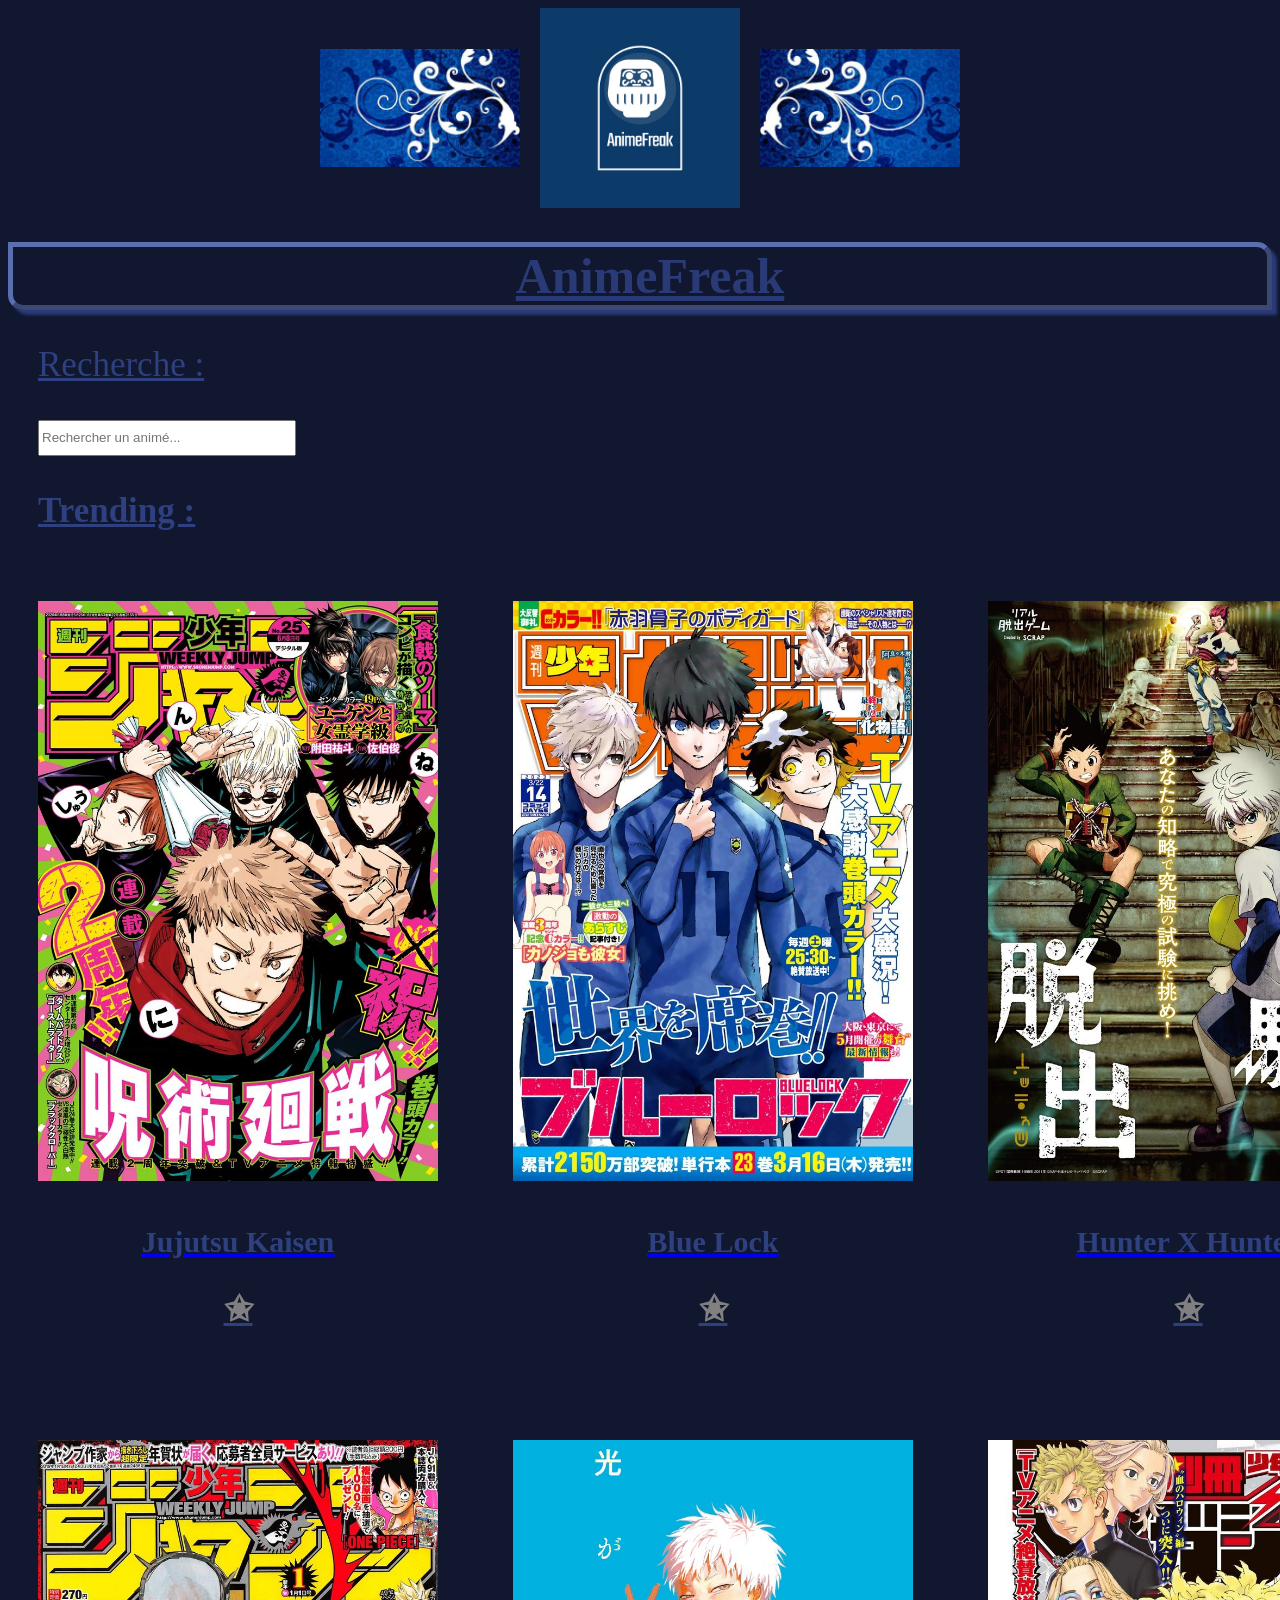
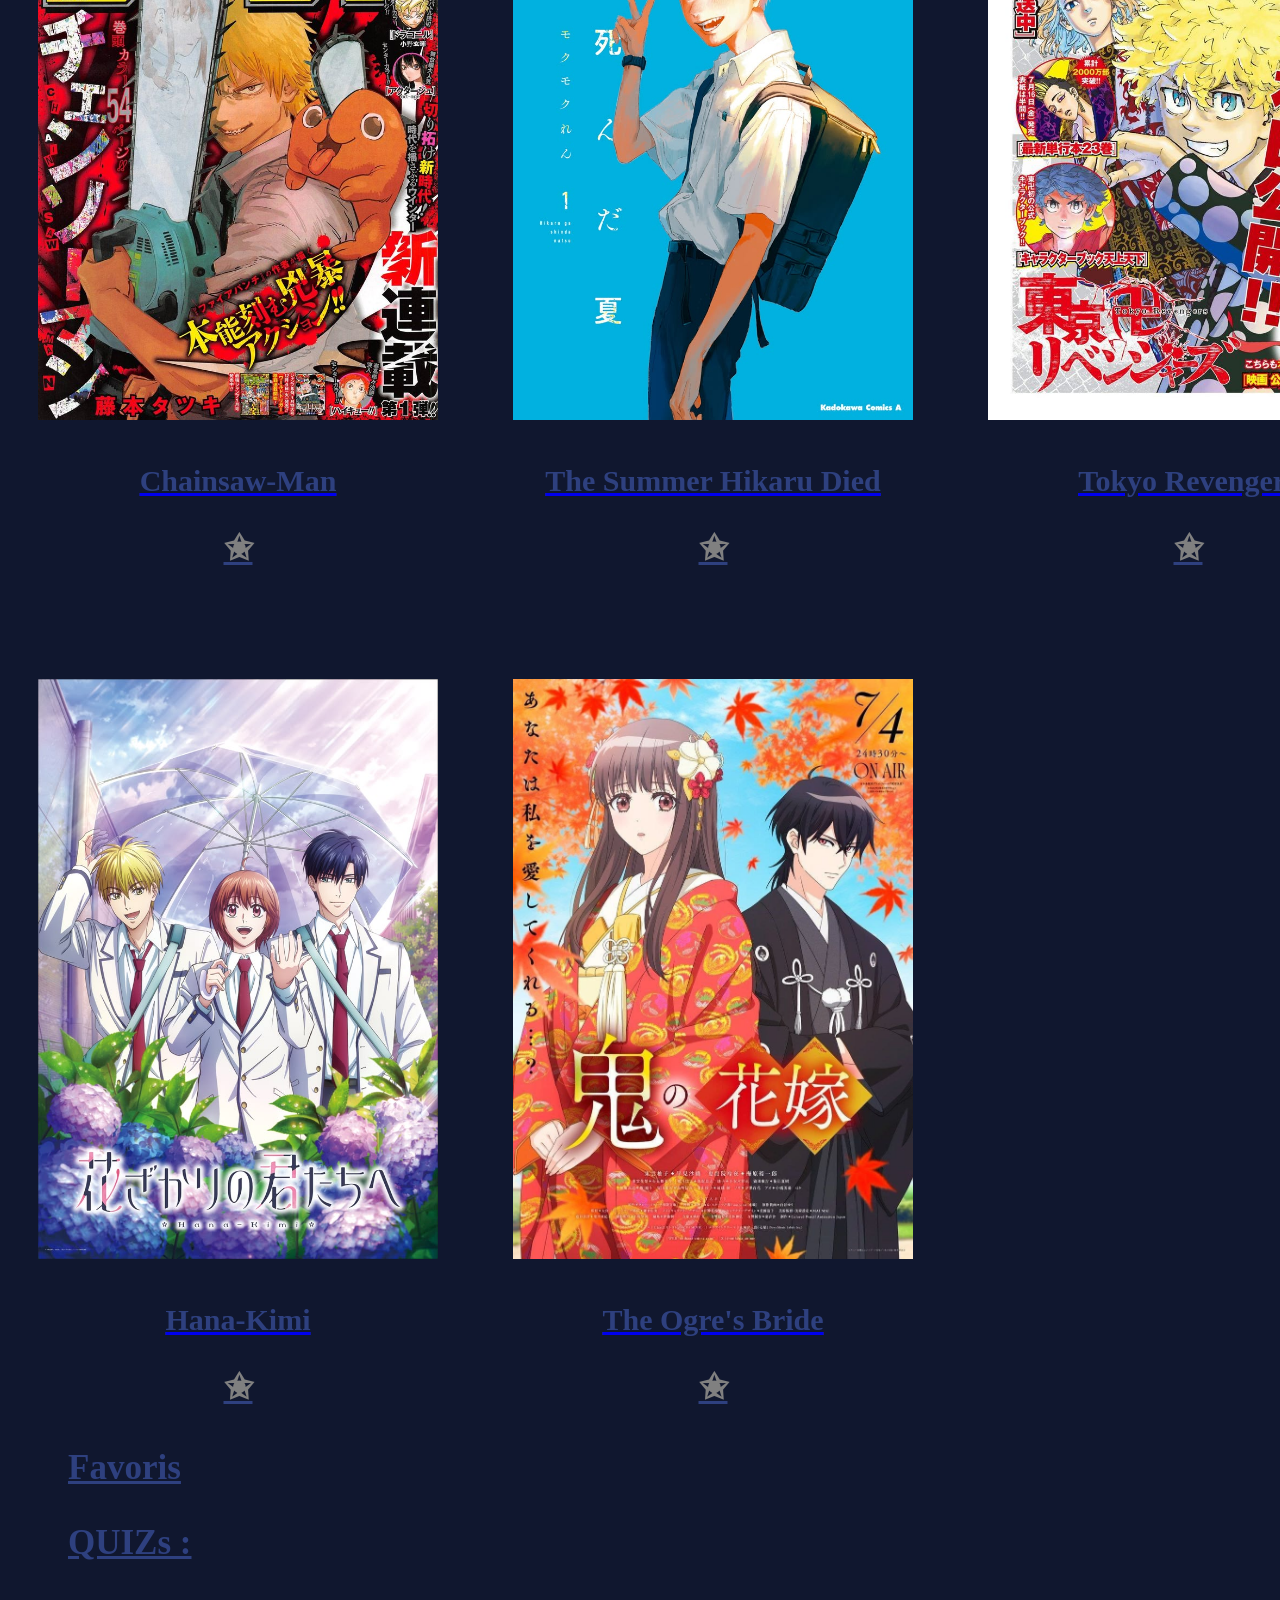
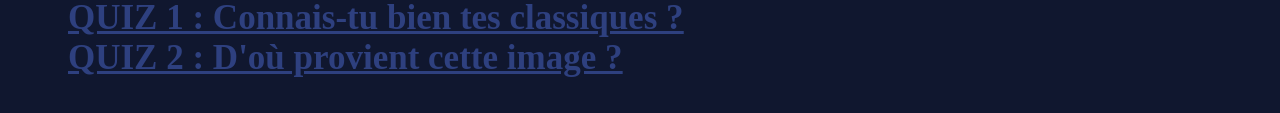
<file: index.html>
<!DOCTYPE html>
	<html>
		<head>
		<title>AnimeFreak</title>
			<meta charset="utf-8"/>
			<link rel = "stylesheet" href="style.css"/>
		</head>
		<body>
			<div class="logo-container">
		<img class="doodle1" src="doodle.jpg">
		<img class="logo" src="Projet Créateur de logo - August 10, 2026 at 20.30.01.jpeg">
		<img class="doodle2" src="doodle.jpg">
			</div>

		<h1 class="titre">AnimeFreak</h1>

		<p class="sous-titre"> Recherche : </p> 
		<input class="searchbar"
			type="text"
			id="SearchBar"
			placeholder="Rechercher un animé... ">
		
		<h3 class="sous-titre">Trending :</p>

			<!--POSTERS-->
<div class="trending">

		<!--Ligne 1-->
<!--Supprimer taille de chaque image, garder uniquement dans css balise poster-->
		<div class="anime_card">
		<a href="jjk.html" target="_blank">
		<p><img class="poster" src="Jujutsu Kaisen Shonen jump.jpeg" alt="Jujutsu Kaisen" title="Sukuna" width="380px"; ></p>
		<p class="titre_anime">Jujutsu Kaisen</p>
		</a>
		<span class="favorite-btn"
					data-anime="Jujutsu Kaisen">✬</span>
		</div>

		<div class="anime_card">
		<a href="bl.html" target="_blank">
		<p><img class="poster" src="bluelockposter.jpeg" alt="Blue Lock" title="Shidou" width="380px";></p>
		<p class="titre_anime">Blue Lock</p>
		</a>
		<span class="favorite-btn"
					data-anime="Blue Lock">✬</span>
		</div>

		<div class="anime_card">
		<a href="hxh.html" target="_blank">
		<p><img class="poster" src="poster hxh.jpeg" alt="Hunter X Hunter" title="Chrollo" width="380px";></p>
		<p class="titre_anime">Hunter X Hunter</p>
		</a>
		<span class="favorite-btn"
					data-anime="Hunter X Hunter">✬</span>
		</div>

		<div class="anime_card">
		<a href="berserk.html" target="_blank">
		<p><img class="poster" src="berserkposter.jpeg" alt="Berserk" title="Guts" width="380px";></p>
		<p class="titre_anime">Berserk</p>
		</a>
		<span class="favorite-btn"
					data-anime="Berserk">✬</span>
		</div>

		<!--Ligne 2-->

		<div class="anime_card">
		<a href="chainsaw-man.html" target="_blank">
		<p><img class="poster" src="Shonen Jump Cover- Chainsaw Man.jpeg" alt="Chainsaw Man" title="Beam" width="380px";></p>
		<p class="titre_anime">Chainsaw-Man</p>
		</a>
		<span class="favorite-btn"
					data-anime="Chainsaw-Man">✬</span>
		</div>

		<div class="anime_card">
		<a href="thesummerhikarudied.html" target="_blank">
		<p><img class="poster" src="hikaruposter.jpeg" alt="The Summer Hikaru Died" title="Hikaru" width="380px";></p>
		<p class="titre_anime">The Summer Hikaru Died</p>
		</a>
		<span class="favorite-btn"
					data-anime="The Summer Hikaru Died">✬</span>
		</div>

		<div class="anime_card">
		<a href="tokyorevengers.html" target="_blank">
		<p><img class="poster" src="Tokyo Revenger ✨.jpeg" alt="Tokyo Revengers" title="Mitsuya" width="380px";></p>
		<p class="titre_anime">Tokyo Revengers</p>
		</a>
		<span class="favorite-btn"
					data-anime="Tokyo Revengers">✬</span>
		</div>

		<div class="anime_card">
		<a href="nana.html" target="_blank">
		<p><img class="poster" src="nana manga.jpeg" alt="Nana" title="Shin" width="380px";></p>
		<p class="titre_anime">Nana</p>
		</a>
		<span class="favorite-btn"
					data-anime="Nana">✬</span>
		</div>

		<!--Ligne 3-->
		
		<div class="anime_card">
		<a href="hana-kimi.html" target="_blank">
		<p><img class="poster" src="hanakimi_poster.jpg" alt="Hana-Kimi" title="Nanba" width="380px";></p>
		<p class="titre_anime">Hana-Kimi</p>
		</a>
		<span class="favorite-btn"
					data-anime="Hana-Kimi">✬</span>
		</div>

		<div class="anime_card">
		<a href="theogre'sbride.html" target="_blank">
		<p><img class="poster" src="ogre'sbride_poster.jpg" alt="The Ogre's Bride" title="Reiya" width="380px";></p>
		<p class="titre_anime">The Ogre's Bride</p>
		</a>
		<span class="favorite-btn"
					data-anime="The Ogre's Bride">✬</span>
		</div>

</div>

<!-- Favoris page -->
<br>
<a class="sous-titre" href="favoris.html"> Favoris </a>

<p class="petit_titre">QUIZs :</p>

<!--Quiz 1 : Culture générale des animes-->
<a class="sous-titre" href="quiz_1.html"> QUIZ 1 : Connais-tu bien tes classiques ?</a>
<br>
<a class="sous-titre" href="quiz_3.html"> QUIZ 2 : D'où provient cette image ?</a>



<!--<button onclick="mafonction()">Cliquer ici</button>-->
<script src="script.js"></script>
</body>
</html>
</file>
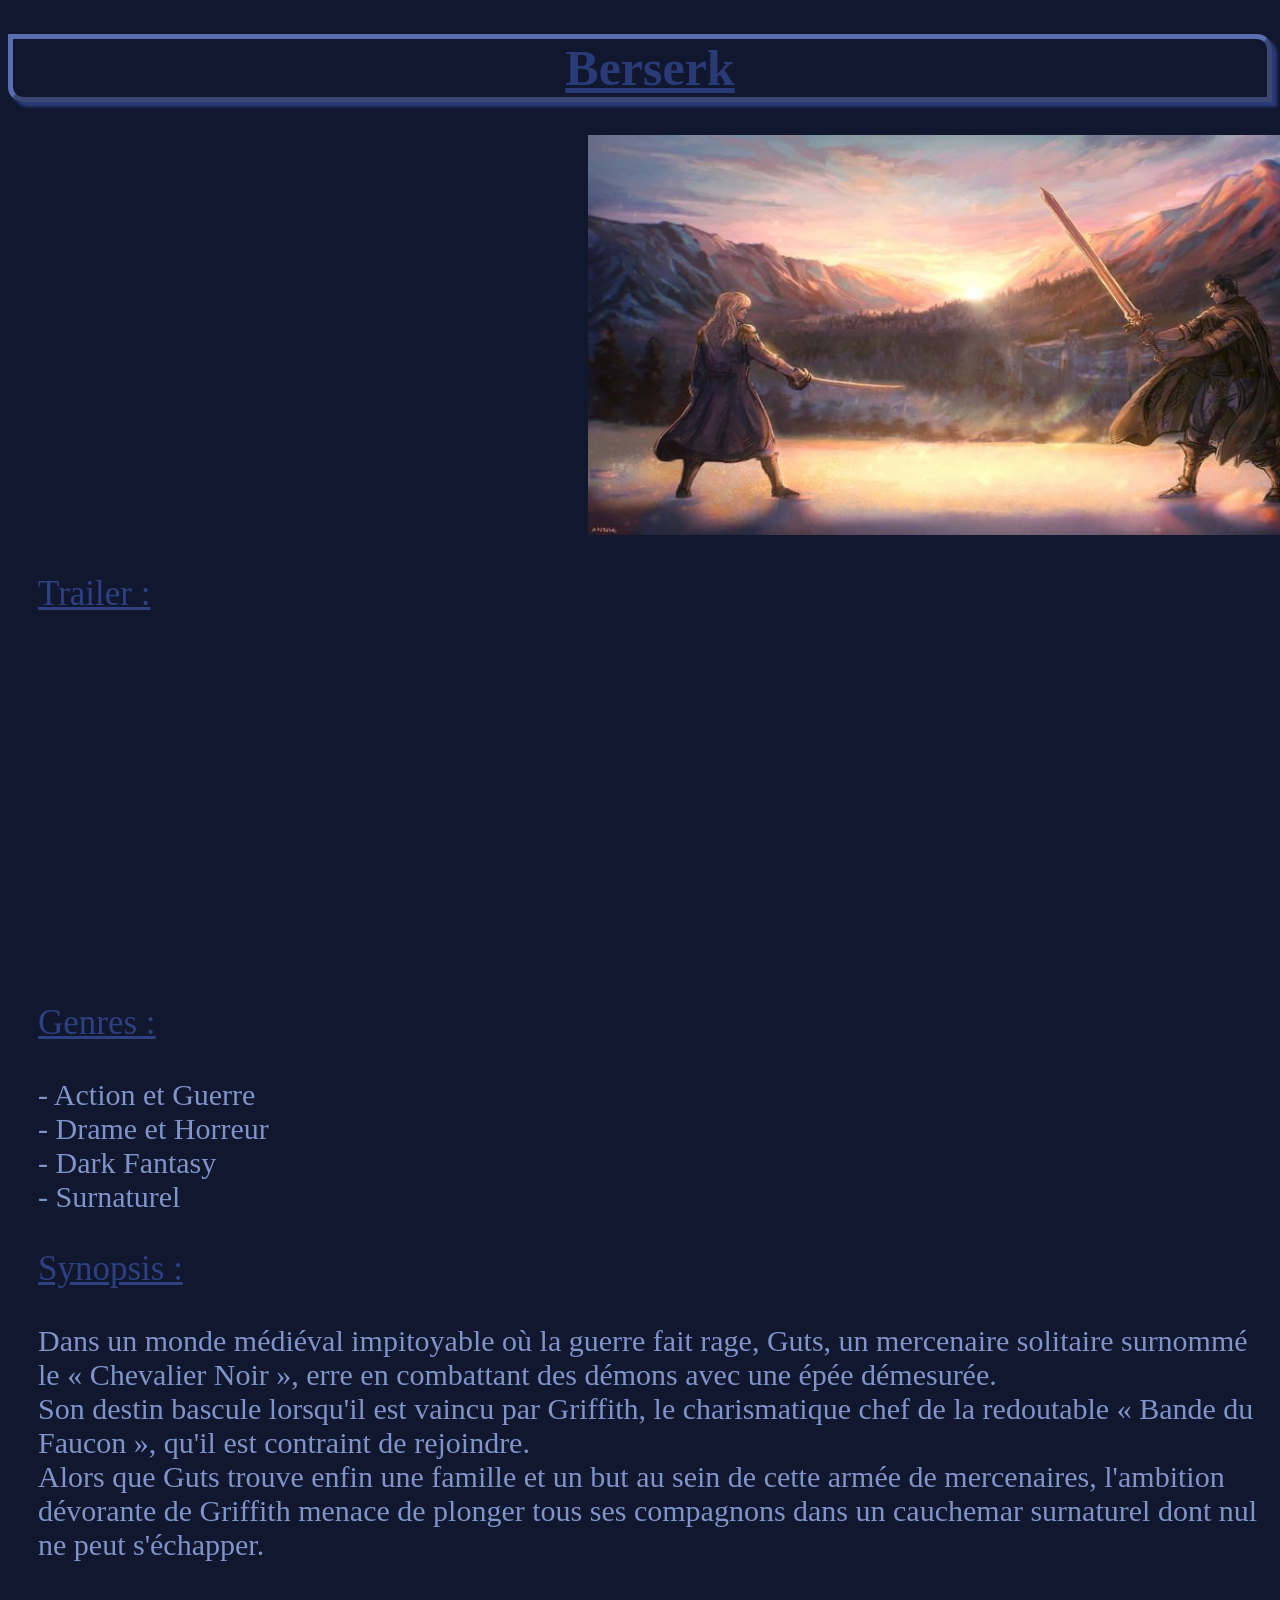
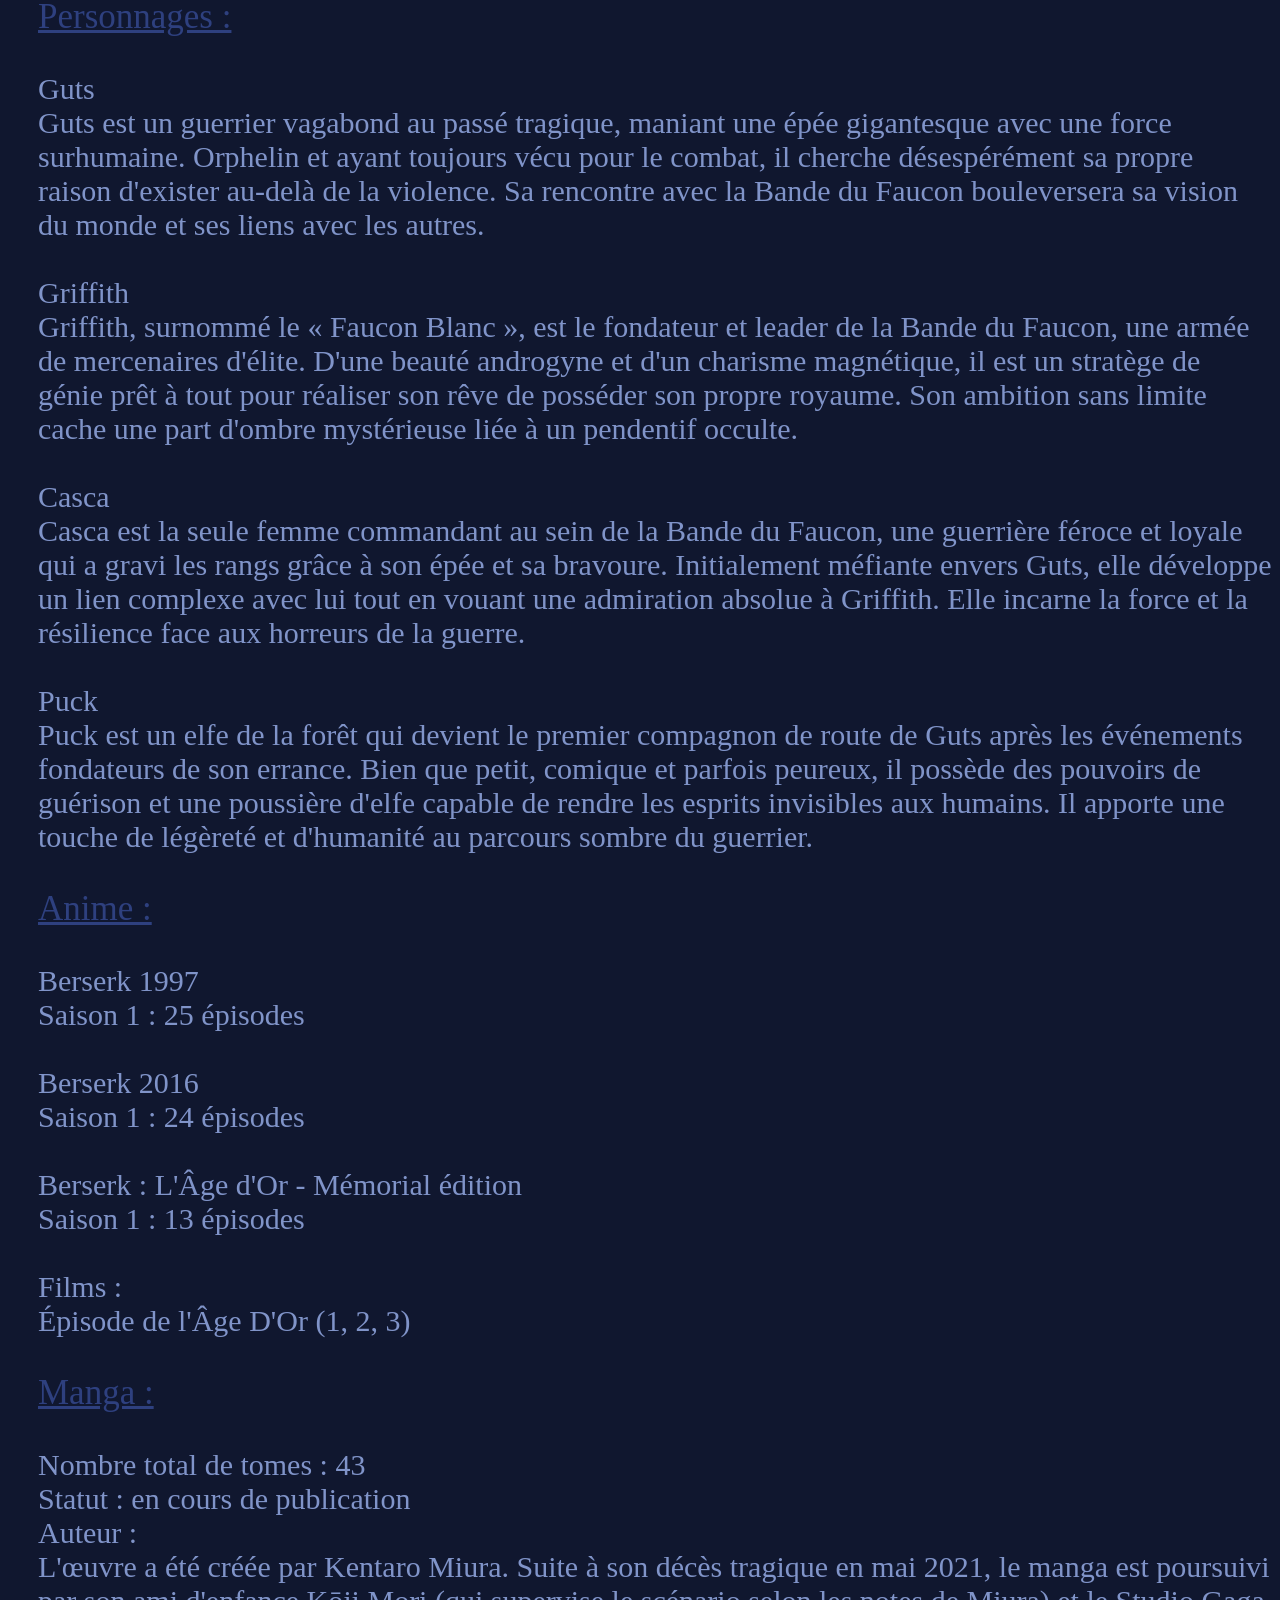
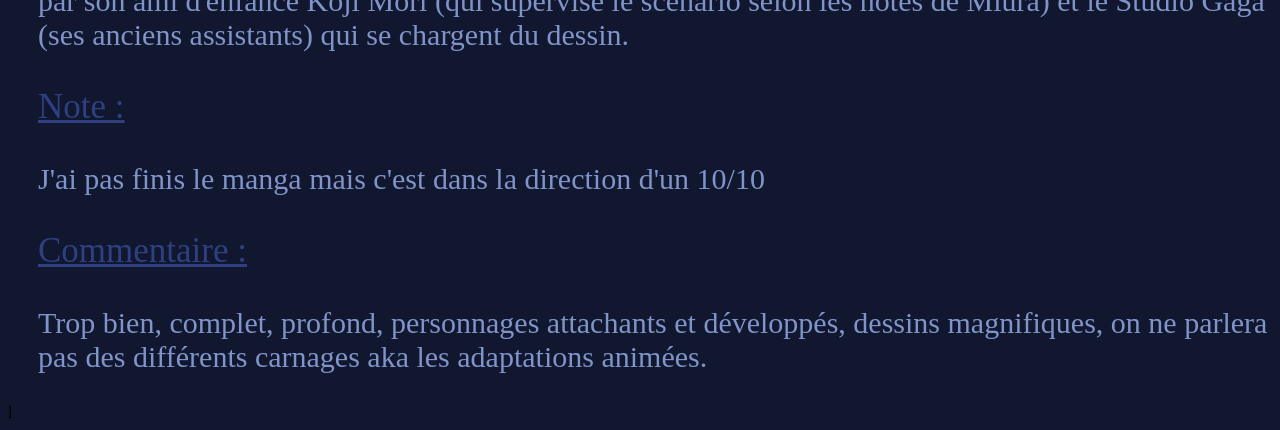
<file: berserk.html>
<!DOCTYPE html>
<html>

<head>
    <title>Berserk</title>
    <meta charset="utf-8" />
    <link rel="stylesheet" href="style.css" />
</head>

<body>
    <h1 class="titre">Berserk</h1>
    <img class="wallpaper_anime" src="wallpaper_berserk.jpeg" alt="Berserk">

    <p class="sous-titre">Trailer :</p>
    <iframe class="trailer" width="560" ; height="315" src="https://www.youtube.com/embed/Rx_IDd9eUDw" title="trailer"
        frameborder="0"
        allow="accelerometer; autoplay; clipboard-write; encrypted-media; gyroscope; picture-in-picture; web-share"
        allowfullscreen>
    </iframe>

        <p class="sous-titre">Genres :</p>
    <p class="texte">  
        - Action et Guerre <br>
        - Drame et Horreur<br>
        - Dark Fantasy <br>
        - Surnaturel
    </p>

    <p class="sous-titre">Synopsis :</p>
    <p class="texte"> Dans un monde médiéval impitoyable où la guerre fait rage, Guts, un mercenaire solitaire surnommé le « Chevalier Noir », erre en combattant des démons avec une épée démesurée. <br> Son destin bascule lorsqu'il est vaincu par Griffith, le charismatique chef de la redoutable « Bande du Faucon », qu'il est contraint de rejoindre. <br> Alors que Guts trouve enfin une famille et un but au sein de cette armée de mercenaires, l'ambition dévorante de Griffith menace de plonger tous ses compagnons dans un cauchemar surnaturel dont nul ne peut s'échapper.
    </p>

    <p class="sous-titre">Personnages :</p>
    <p class="texte">
Guts<br>
Guts est un guerrier vagabond au passé tragique, maniant une épée gigantesque avec une force surhumaine.  Orphelin et ayant toujours vécu pour le combat, il cherche désespérément sa propre raison d'exister au-delà de la violence. Sa rencontre avec la Bande du Faucon bouleversera sa vision du monde et ses liens avec les autres. 
<br><br>

Griffith<br>
Griffith, surnommé le « Faucon Blanc », est le fondateur et leader de la Bande du Faucon, une armée de mercenaires d'élite.  D'une beauté androgyne et d'un charisme magnétique, il est un stratège de génie prêt à tout pour réaliser son rêve de posséder son propre royaume. Son ambition sans limite cache une part d'ombre mystérieuse liée à un pendentif occulte.
<br><br>

Casca<br>
Casca est la seule femme commandant au sein de la Bande du Faucon, une guerrière féroce et loyale qui a gravi les rangs grâce à son épée et sa bravoure.  Initialement méfiante envers Guts, elle développe un lien complexe avec lui tout en vouant une admiration absolue à Griffith. Elle incarne la force et la résilience face aux horreurs de la guerre.
<br><br>

Puck<br>
Puck est un elfe de la forêt qui devient le premier compagnon de route de Guts après les événements fondateurs de son errance.  Bien que petit, comique et parfois peureux, il possède des pouvoirs de guérison et une poussière d'elfe capable de rendre les esprits invisibles aux humains. Il apporte une touche de légèreté et d'humanité au parcours sombre du guerrier. 
</p>

<p class="sous-titre">Anime :</p>
    <p class="texte"> Berserk 1997 <br> Saison 1 : 25 épisodes <br><br> Berserk 2016 <br> Saison 1 : 24 épisodes <br><br> Berserk : L'Âge d'Or - Mémorial édition <br> Saison 1 : 13 épisodes <br><br> Films : <br> Épisode de l'Âge D'Or (1, 2, 3)</p>

<p class="sous-titre">Manga :</p>
    <p class="texte">Nombre total de tomes : 43 <br>  Statut : en cours de publication <br> Auteur : 
<br> L'œuvre a été créée par Kentaro Miura.  Suite à son décès tragique en mai 2021, le manga est poursuivi par son ami d'enfance Kōji Mori (qui supervise le scénario selon les notes de Miura) et le Studio Gaga (ses anciens assistants) qui se chargent du dessin. 
</p>

<p class="sous-titre">Note :</p>
<p class="texte">J'ai pas finis le manga mais c'est dans la direction d'un 10/10</p>

<p class="sous-titre">Commentaire :</p>
<p class="texte">Trop bien, complet, profond, personnages attachants et développés, dessins magnifiques, on ne parlera pas des différents carnages aka les adaptations animées.</p>l
</body>

</html>
</file>
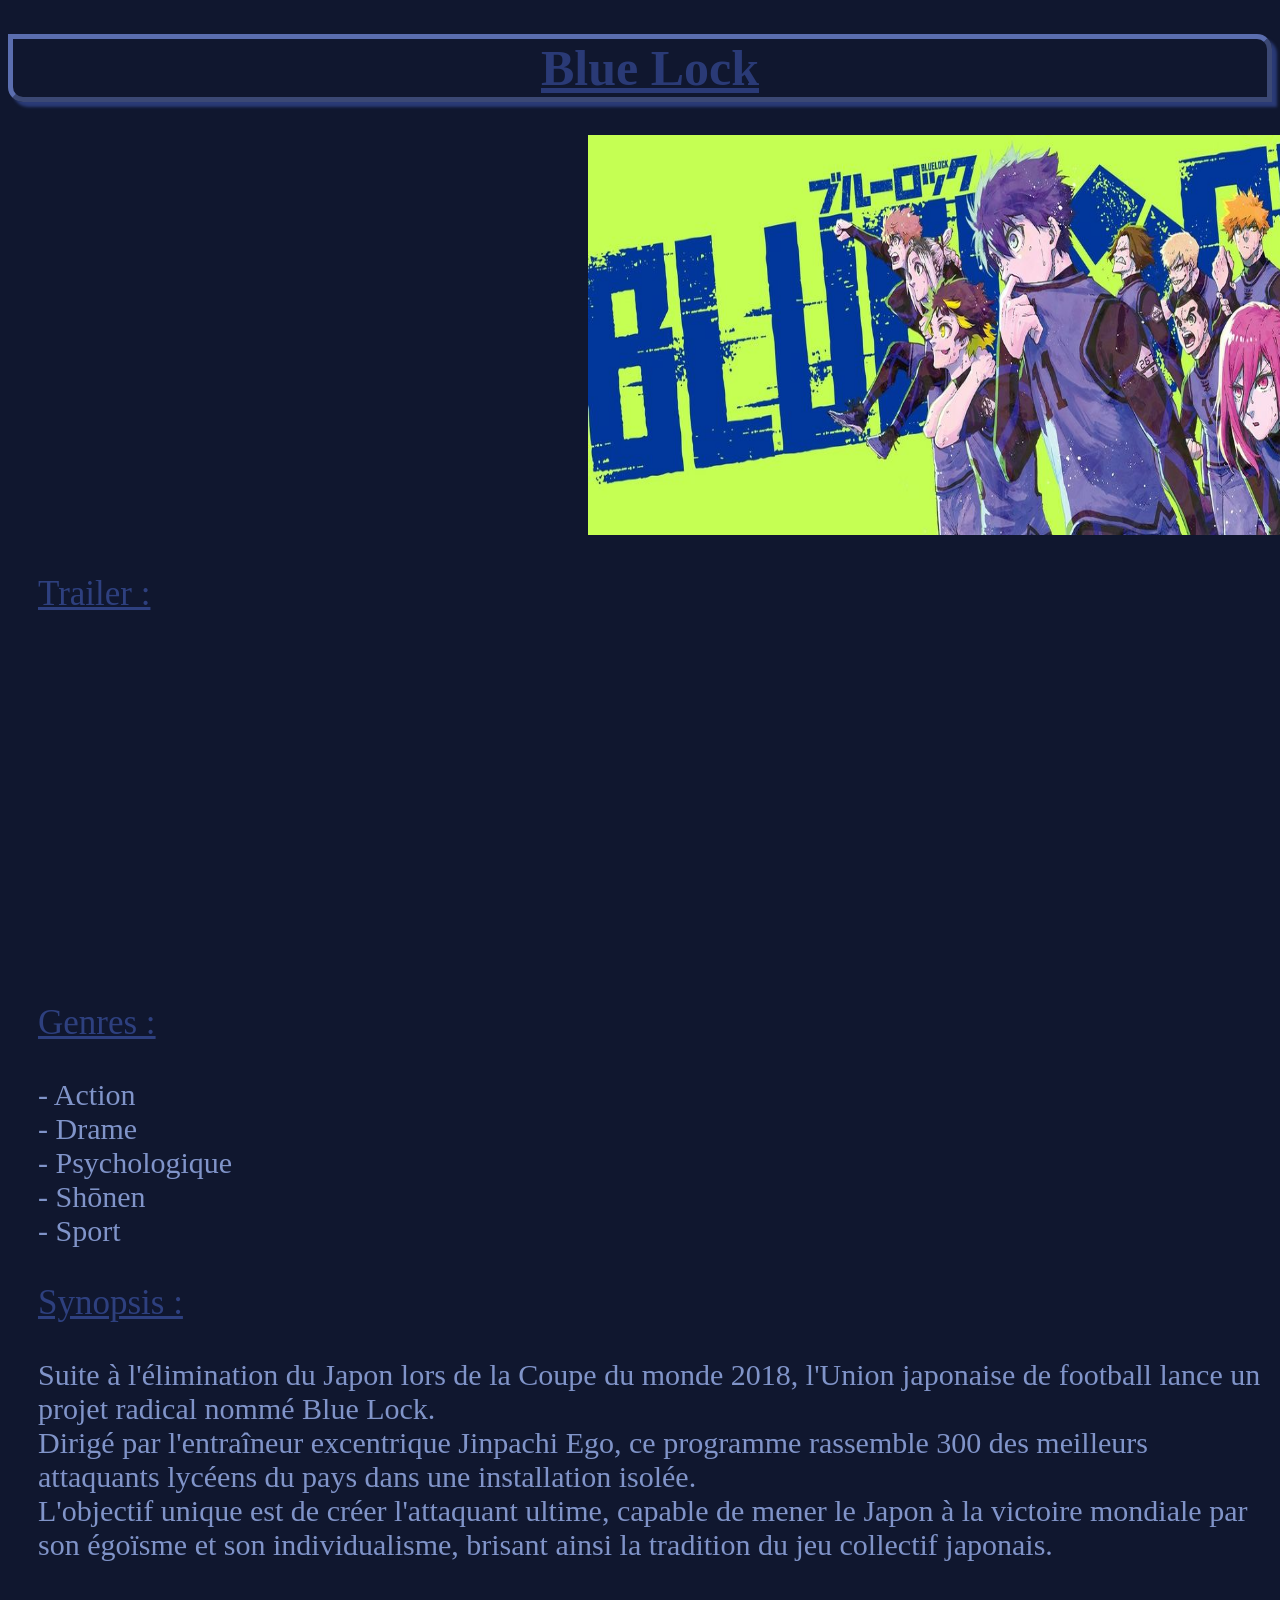
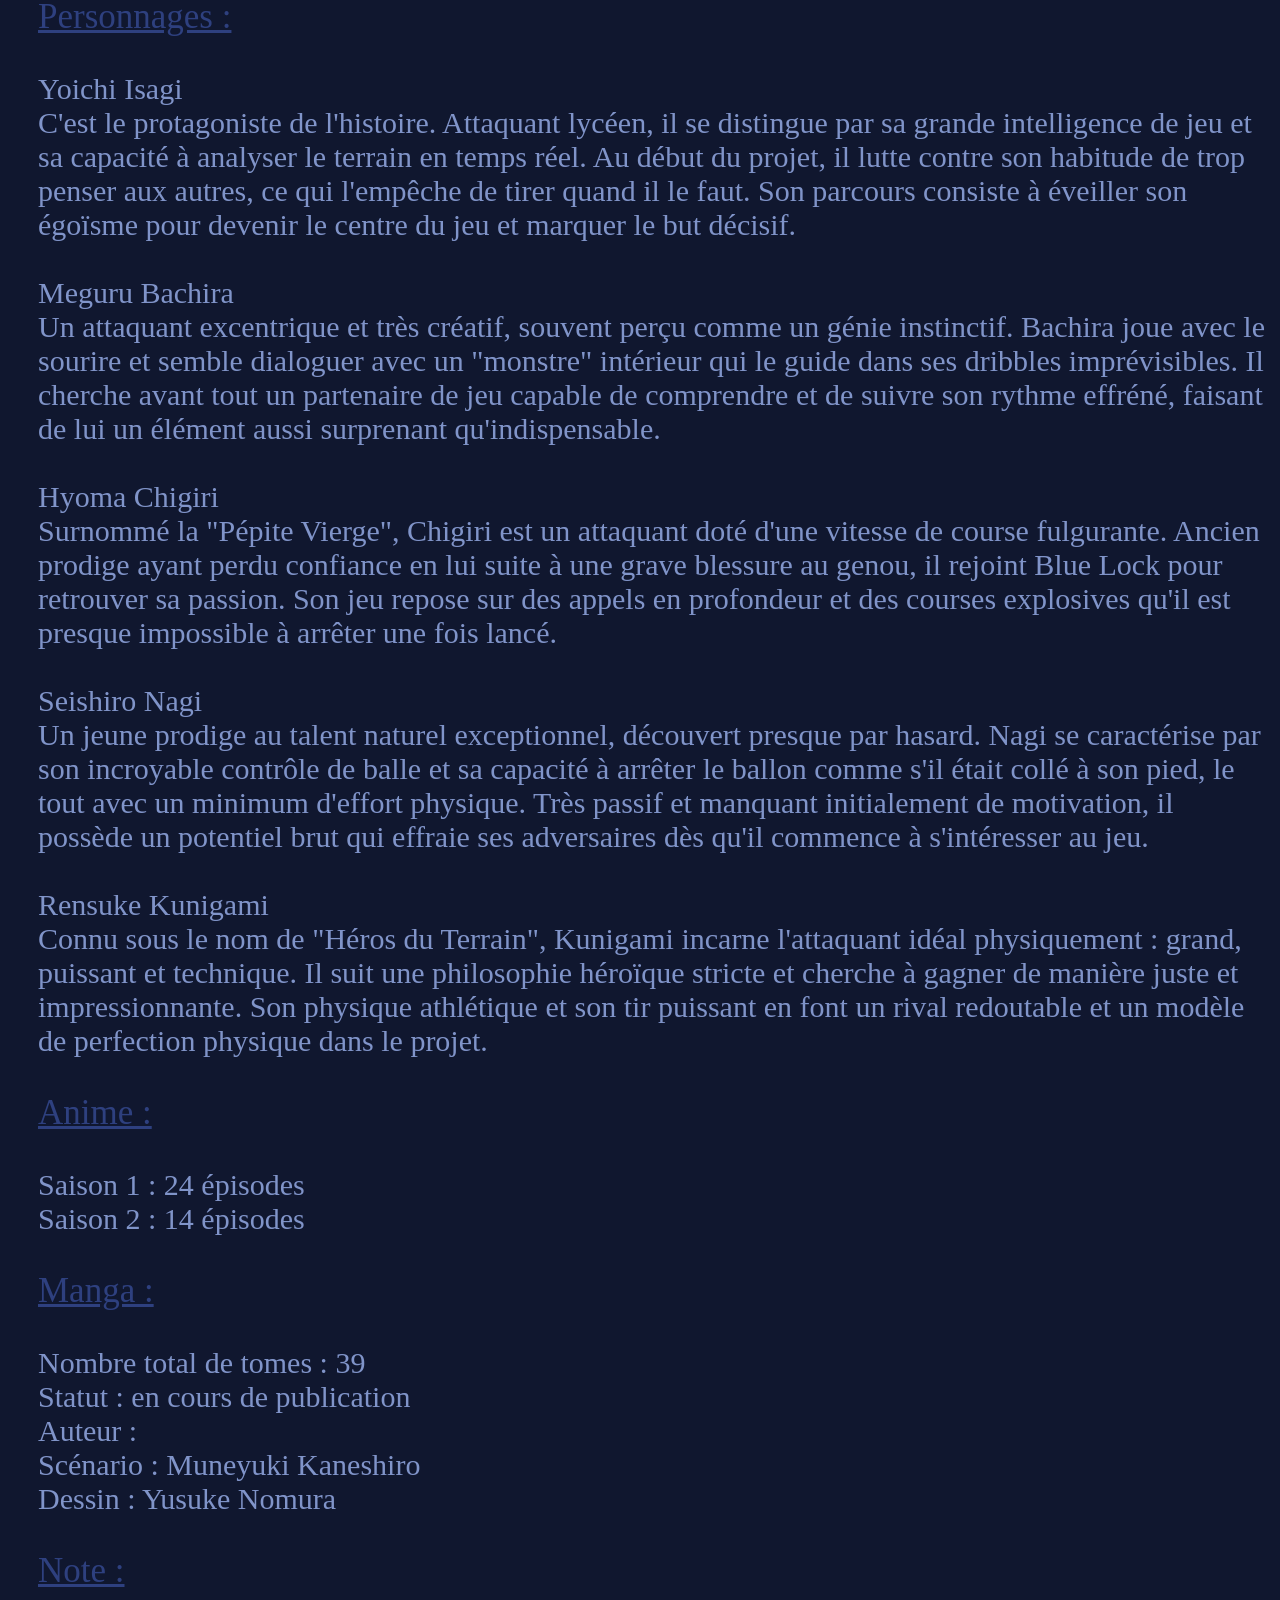
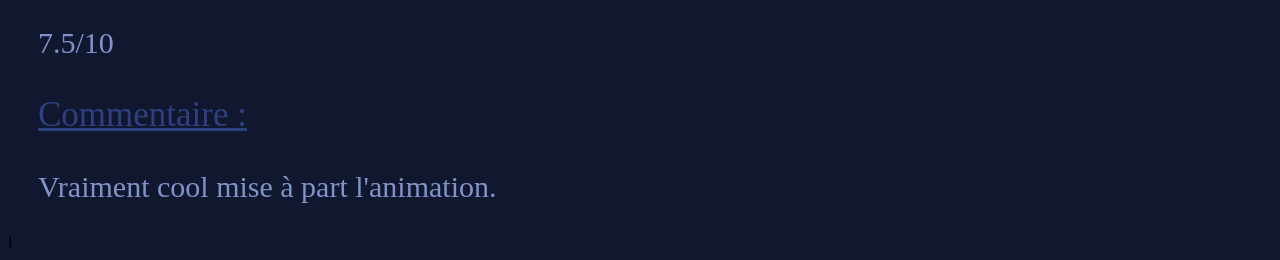
<file: bl.html>
<!DOCTYPE html>
<html>

<head>
    <title>Blue Lock</title>
    <meta charset="utf-8" />
    <link rel="stylesheet" href="style.css" />
</head>

<body>
    <h1 class="titre">Blue Lock</h1>
    <img class="wallpaper_anime" src="wallpaper_bl.jpg" alt="Blue Lock">


    <p class="sous-titre">Trailer :</p>
    <iframe class="trailer" width="560" ; height="315" src="https://www.youtube.com/embed/dwHYQ_QOm1s" title="trailer"
        frameborder="0"
        allow="accelerometer; autoplay; clipboard-write; encrypted-media; gyroscope; picture-in-picture; web-share"
        allowfullscreen>
    </iframe>

    <p class="sous-titre">Genres :</p>
    <p class="texte">  
        - Action <br>
        - Drame <br>
        - Psychologique <br>
        - Shōnen <br>
        - Sport
    </p>

    <p class="sous-titre">Synopsis :</p>
    <p class="texte"> Suite à l'élimination du Japon lors de la Coupe du monde 2018, l'Union japonaise de football lance un projet radical nommé Blue Lock.  <br> Dirigé par l'entraîneur excentrique Jinpachi Ego, ce programme rassemble 300 des meilleurs attaquants lycéens du pays dans une installation isolée. <br> L'objectif unique est de créer l'attaquant ultime, capable de mener le Japon à la victoire mondiale par son égoïsme et son individualisme, brisant ainsi la tradition du jeu collectif japonais. </p>

    <p class="sous-titre">Personnages :</p>
    <p class="texte">Yoichi Isagi<br>
C'est le protagoniste de l'histoire. Attaquant lycéen, il se distingue par sa grande intelligence de jeu et sa capacité à analyser le terrain en temps réel. Au début du projet, il lutte contre son habitude de trop penser aux autres, ce qui l'empêche de tirer quand il le faut. Son parcours consiste à éveiller son égoïsme pour devenir le centre du jeu et marquer le but décisif.
<br><br>

Meguru Bachira<br>
Un attaquant excentrique et très créatif, souvent perçu comme un génie instinctif. Bachira joue avec le sourire et semble dialoguer avec un "monstre" intérieur qui le guide dans ses dribbles imprévisibles. Il cherche avant tout un partenaire de jeu capable de comprendre et de suivre son rythme effréné, faisant de lui un élément aussi surprenant qu'indispensable.
<br><br>

Hyoma Chigiri<br>
Surnommé la "Pépite Vierge", Chigiri est un attaquant doté d'une vitesse de course fulgurante. Ancien prodige ayant perdu confiance en lui suite à une grave blessure au genou, il rejoint Blue Lock pour retrouver sa passion. Son jeu repose sur des appels en profondeur et des courses explosives qu'il est presque impossible à arrêter une fois lancé.
<br><br>

Seishiro Nagi<br>
Un jeune prodige au talent naturel exceptionnel, découvert presque par hasard. Nagi se caractérise par son incroyable contrôle de balle et sa capacité à arrêter le ballon comme s'il était collé à son pied, le tout avec un minimum d'effort physique. Très passif et manquant initialement de motivation, il possède un potentiel brut qui effraie ses adversaires dès qu'il commence à s'intéresser au jeu.
<br><br>

Rensuke Kunigami<br>
Connu sous le nom de "Héros du Terrain", Kunigami incarne l'attaquant idéal physiquement : grand, puissant et technique. Il suit une philosophie héroïque stricte et cherche à gagner de manière juste et impressionnante. Son physique athlétique et son tir puissant en font un rival redoutable et un modèle de perfection physique dans le projet.</p>

<p class="sous-titre">Anime :</p>
    <p class="texte"> Saison 1 : 24 épisodes <br> Saison 2 : 14 épisodes</p>

<p class="sous-titre">Manga :</p>
    <p class="texte">Nombre total de tomes : 39 <br>  Statut : en cours de publication <br> Auteur : 
<br>Scénario : Muneyuki Kaneshiro
<br>Dessin : Yusuke Nomura 
</p>

<p class="sous-titre">Note :</p>
<p class="texte">7.5/10</p>

<p class="sous-titre">Commentaire :</p>
<p class="texte">Vraiment cool mise à part l'animation.</p>l
</body>

</html>
</file>
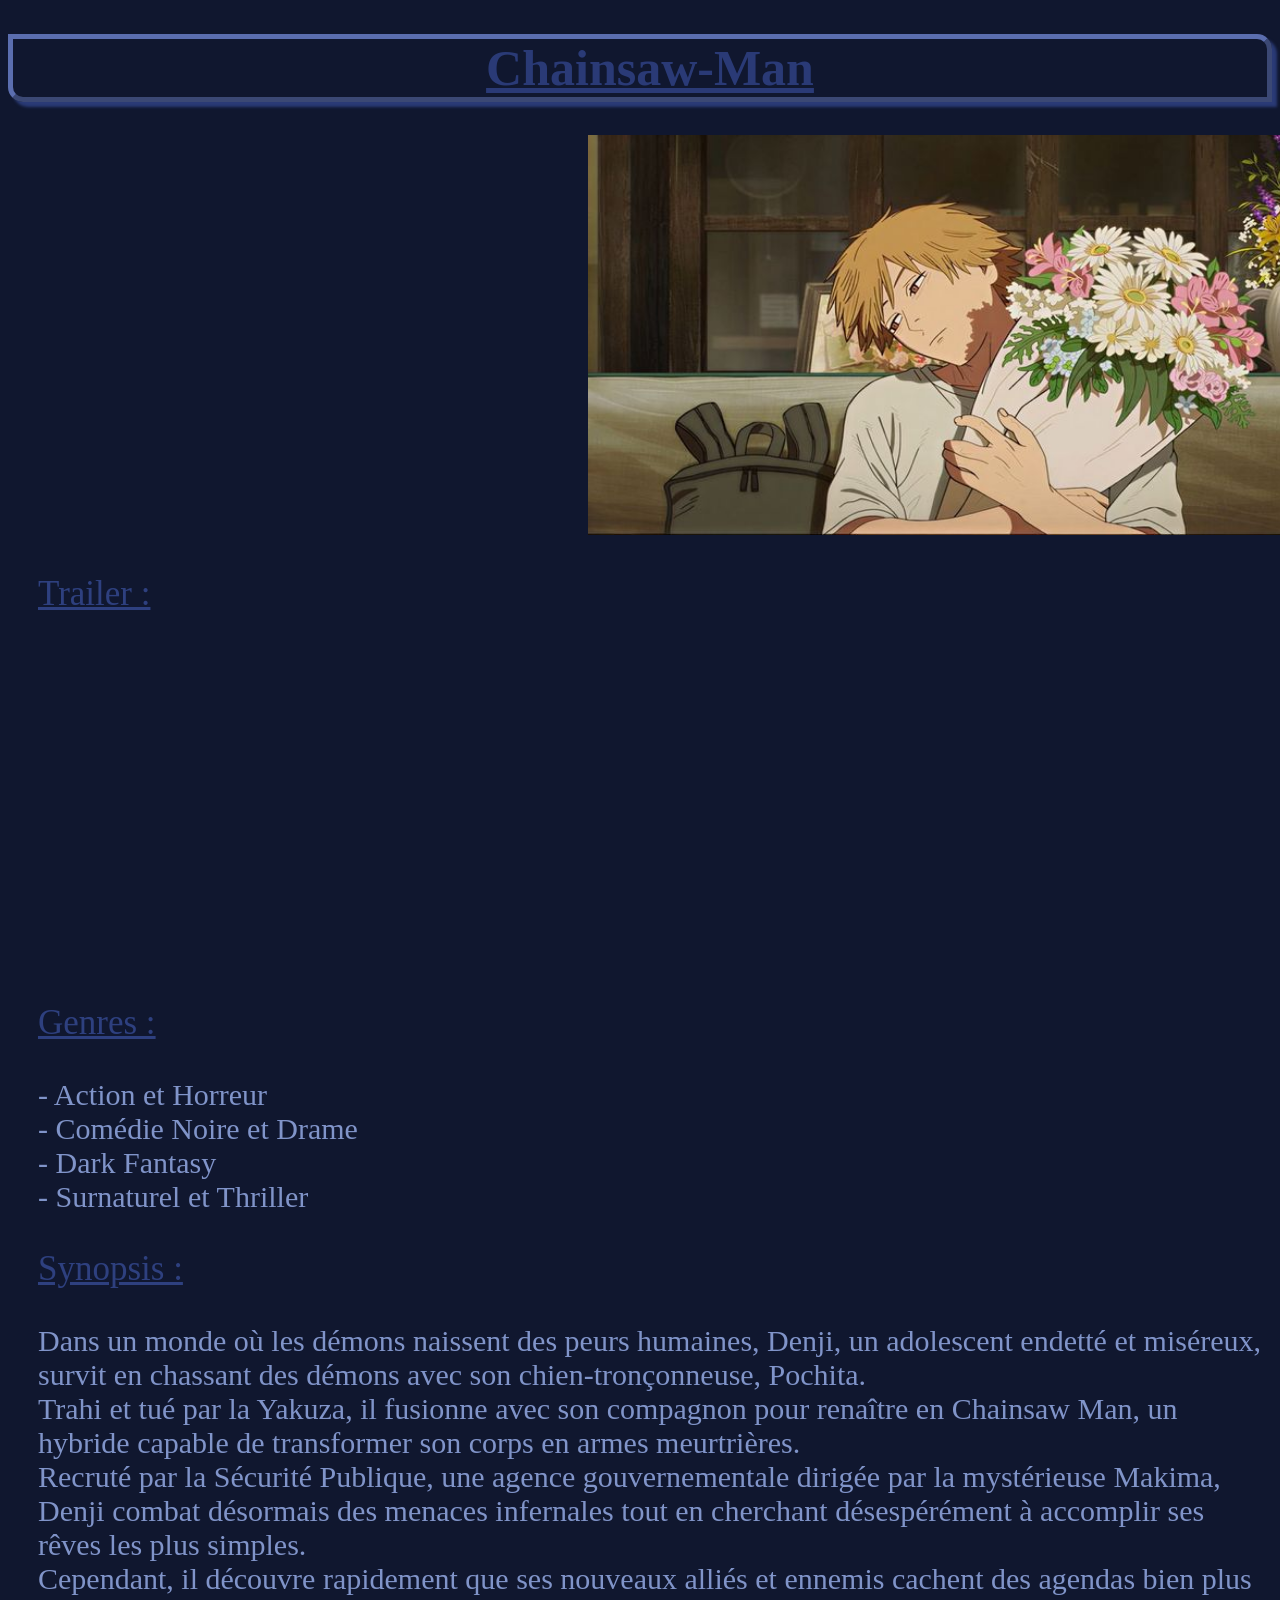
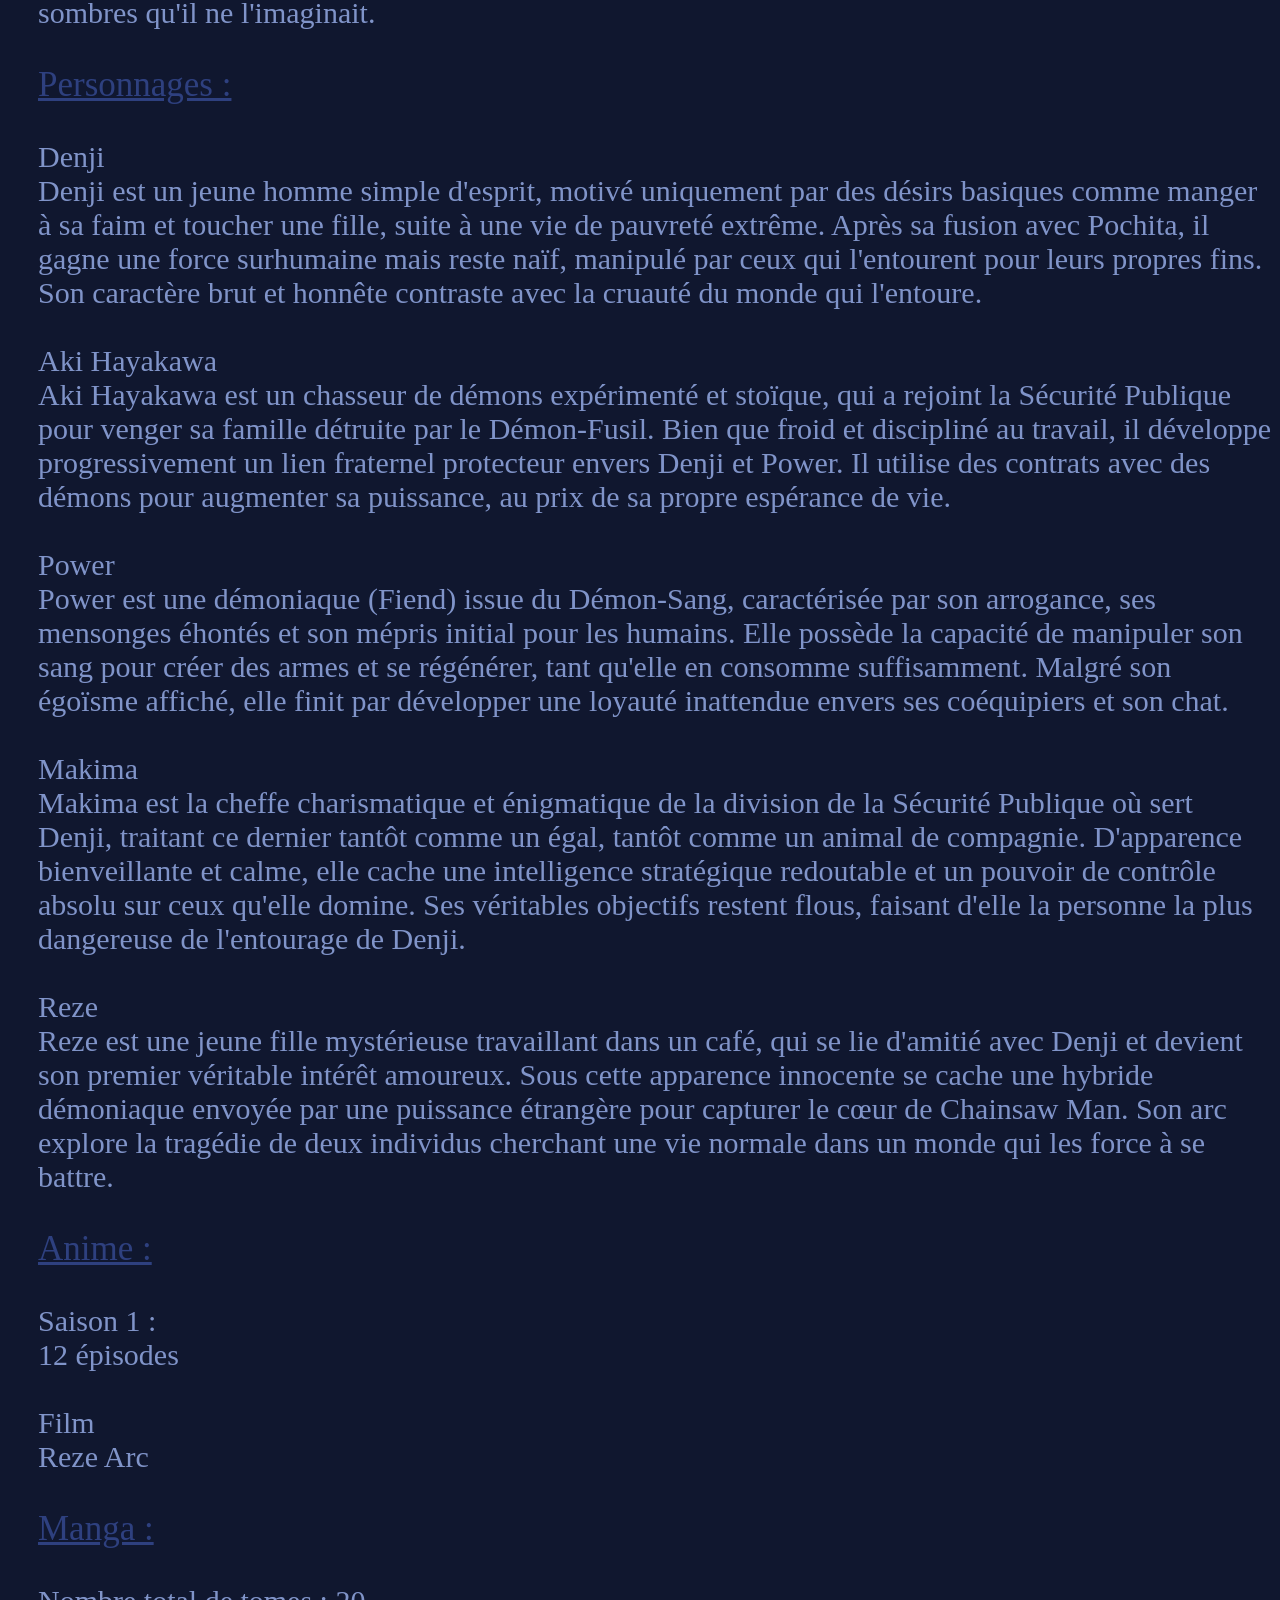
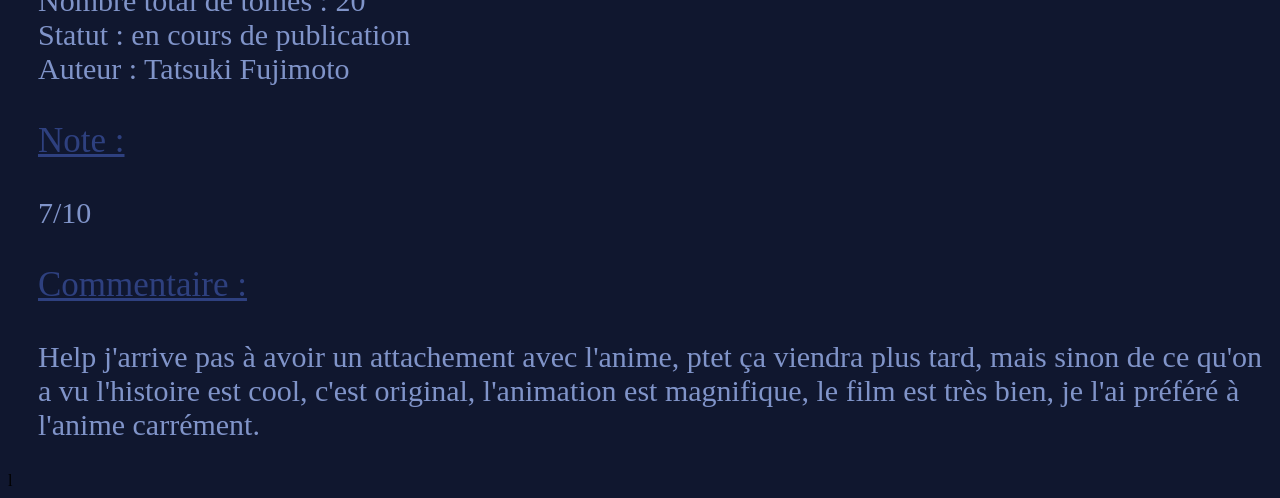
<file: chainsaw-man.html>
<!DOCTYPE html>
<html>

<head>
    <title>Chainsaw-Man</title>
    <meta charset="utf-8" />
    <link rel="stylesheet" href="style.css" />
</head>

<body>
    <h1 class="titre">Chainsaw-Man</h1>
    <img class="wallpaper_anime" src="wallpaper_chainsaw.jpeg" alt="Chainsaw-Man">

    <p class="sous-titre">Trailer :</p>
    <iframe class="trailer" width="560" ; height="315" src="https://www.youtube.com/embed/LD40dFHsJps" title="trailer"
        frameborder="0"
        allow="accelerometer; autoplay; clipboard-write; encrypted-media; gyroscope; picture-in-picture; web-share"
        allowfullscreen>
    </iframe>

        <p class="sous-titre">Genres :</p>
    <p class="texte">  
        - Action et Horreur <br>
        - Comédie Noire et Drame<br>
        - Dark Fantasy <br>
        - Surnaturel et Thriller
    </p>

    <p class="sous-titre">Synopsis :</p>
    <p class="texte"> Dans un monde où les démons naissent des peurs humaines, Denji, un adolescent endetté et miséreux, survit en chassant des démons avec son chien-tronçonneuse, Pochita. <br> Trahi et tué par la Yakuza, il fusionne avec son compagnon pour renaître en Chainsaw Man, un hybride capable de transformer son corps en armes meurtrières. <br> Recruté par la Sécurité Publique, une agence gouvernementale dirigée par la mystérieuse Makima, Denji combat désormais des menaces infernales tout en cherchant désespérément à accomplir ses rêves les plus simples. <br> Cependant, il découvre rapidement que ses nouveaux alliés et ennemis cachent des agendas bien plus sombres qu'il ne l'imaginait.
    </p>

    <p class="sous-titre">Personnages :</p>
    <p class="texte">
Denji<br>
Denji est un jeune homme simple d'esprit, motivé uniquement par des désirs basiques comme manger à sa faim et toucher une fille, suite à une vie de pauvreté extrême.  Après sa fusion avec Pochita, il gagne une force surhumaine mais reste naïf, manipulé par ceux qui l'entourent pour leurs propres fins. Son caractère brut et honnête contraste avec la cruauté du monde qui l'entoure.
<br><br>

Aki Hayakawa<br>
Aki Hayakawa est un chasseur de démons expérimenté et stoïque, qui a rejoint la Sécurité Publique pour venger sa famille détruite par le Démon-Fusil.  Bien que froid et discipliné au travail, il développe progressivement un lien fraternel protecteur envers Denji et Power. Il utilise des contrats avec des démons pour augmenter sa puissance, au prix de sa propre espérance de vie.
<br><br>

Power<br>
Power est une démoniaque (Fiend) issue du Démon-Sang, caractérisée par son arrogance, ses mensonges éhontés et son mépris initial pour les humains.  Elle possède la capacité de manipuler son sang pour créer des armes et se régénérer, tant qu'elle en consomme suffisamment. Malgré son égoïsme affiché, elle finit par développer une loyauté inattendue envers ses coéquipiers et son chat.
<br><br>

Makima<br>
Makima est la cheffe charismatique et énigmatique de la division de la Sécurité Publique où sert Denji, traitant ce dernier tantôt comme un égal, tantôt comme un animal de compagnie.  D'apparence bienveillante et calme, elle cache une intelligence stratégique redoutable et un pouvoir de contrôle absolu sur ceux qu'elle domine. Ses véritables objectifs restent flous, faisant d'elle la personne la plus dangereuse de l'entourage de Denji. 
<br><br>

Reze<br>
Reze est une jeune fille mystérieuse travaillant dans un café, qui se lie d'amitié avec Denji et devient son premier véritable intérêt amoureux.  Sous cette apparence innocente se cache une hybride démoniaque envoyée par une puissance étrangère pour capturer le cœur de Chainsaw Man. Son arc explore la tragédie de deux individus cherchant une vie normale dans un monde qui les force à se battre.
</p>

<p class="sous-titre">Anime :</p>
    <p class="texte"> Saison 1 : <br> 12 épisodes <br><br> Film <br> Reze Arc</p>

<p class="sous-titre">Manga :</p>
    <p class="texte">Nombre total de tomes : 20 <br>  Statut : en cours de publication <br> Auteur : Tatsuki Fujimoto
</p>

<p class="sous-titre">Note :</p>
<p class="texte">7/10</p>

<p class="sous-titre">Commentaire :</p>
<p class="texte">Help j'arrive pas à avoir un attachement avec l'anime, ptet ça viendra plus tard, mais sinon de ce qu'on a vu l'histoire est cool, c'est original, l'animation est magnifique, le film est très bien, je l'ai préféré à l'anime carrément.</p>l
</body>

</html>
</file>
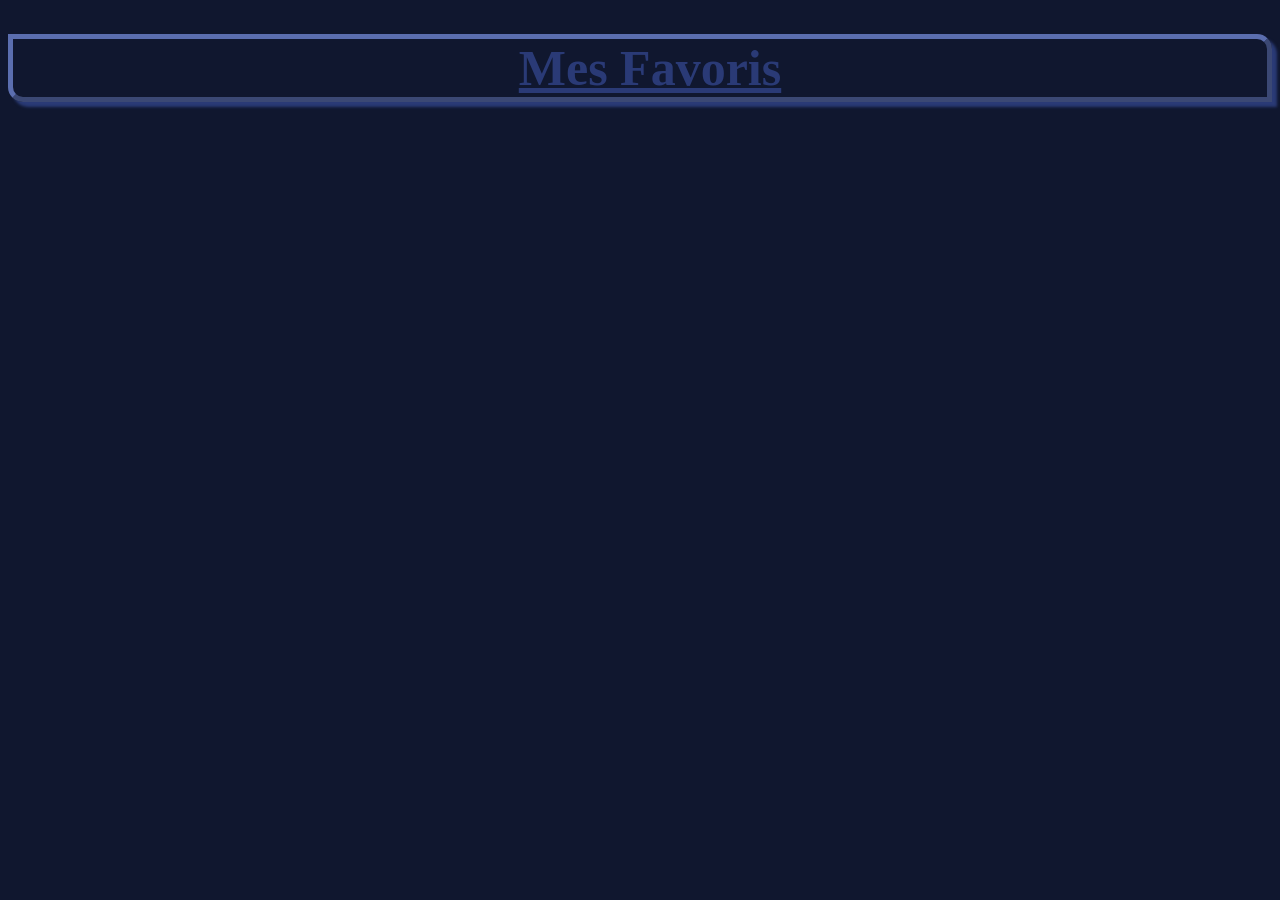
<file: favoris.html>
<!DOCTYPE html>
	<html>
		<head>
		<title>AnimeFreak/MesFavoris</title>
			<meta charset="utf-8"/>
			<link rel = "stylesheet" href="style.css"/>
		</head>
		<body>
        <h1 class="titre">Mes Favoris</h1>
        
        <div id="liste_favoris"></div>

        <script src="favoris.js"></script>
        </body>
    </html>
</file>
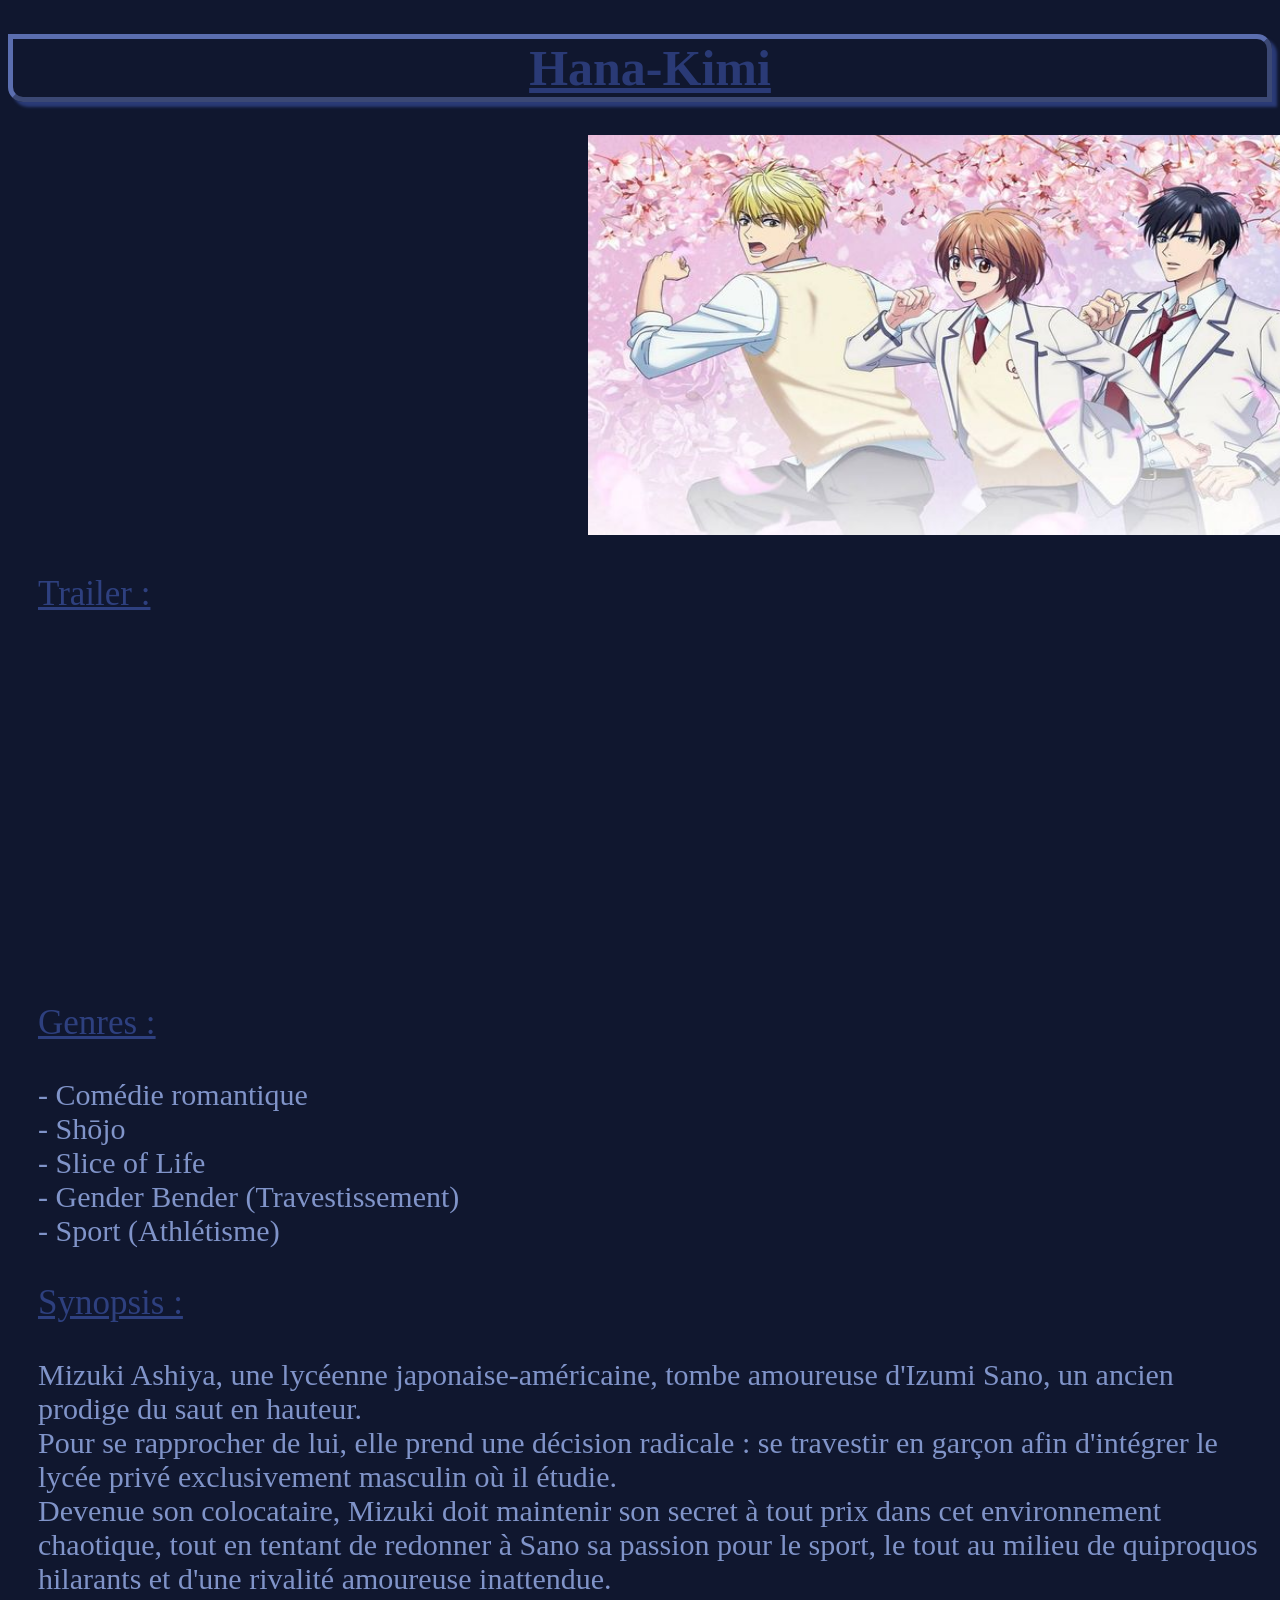
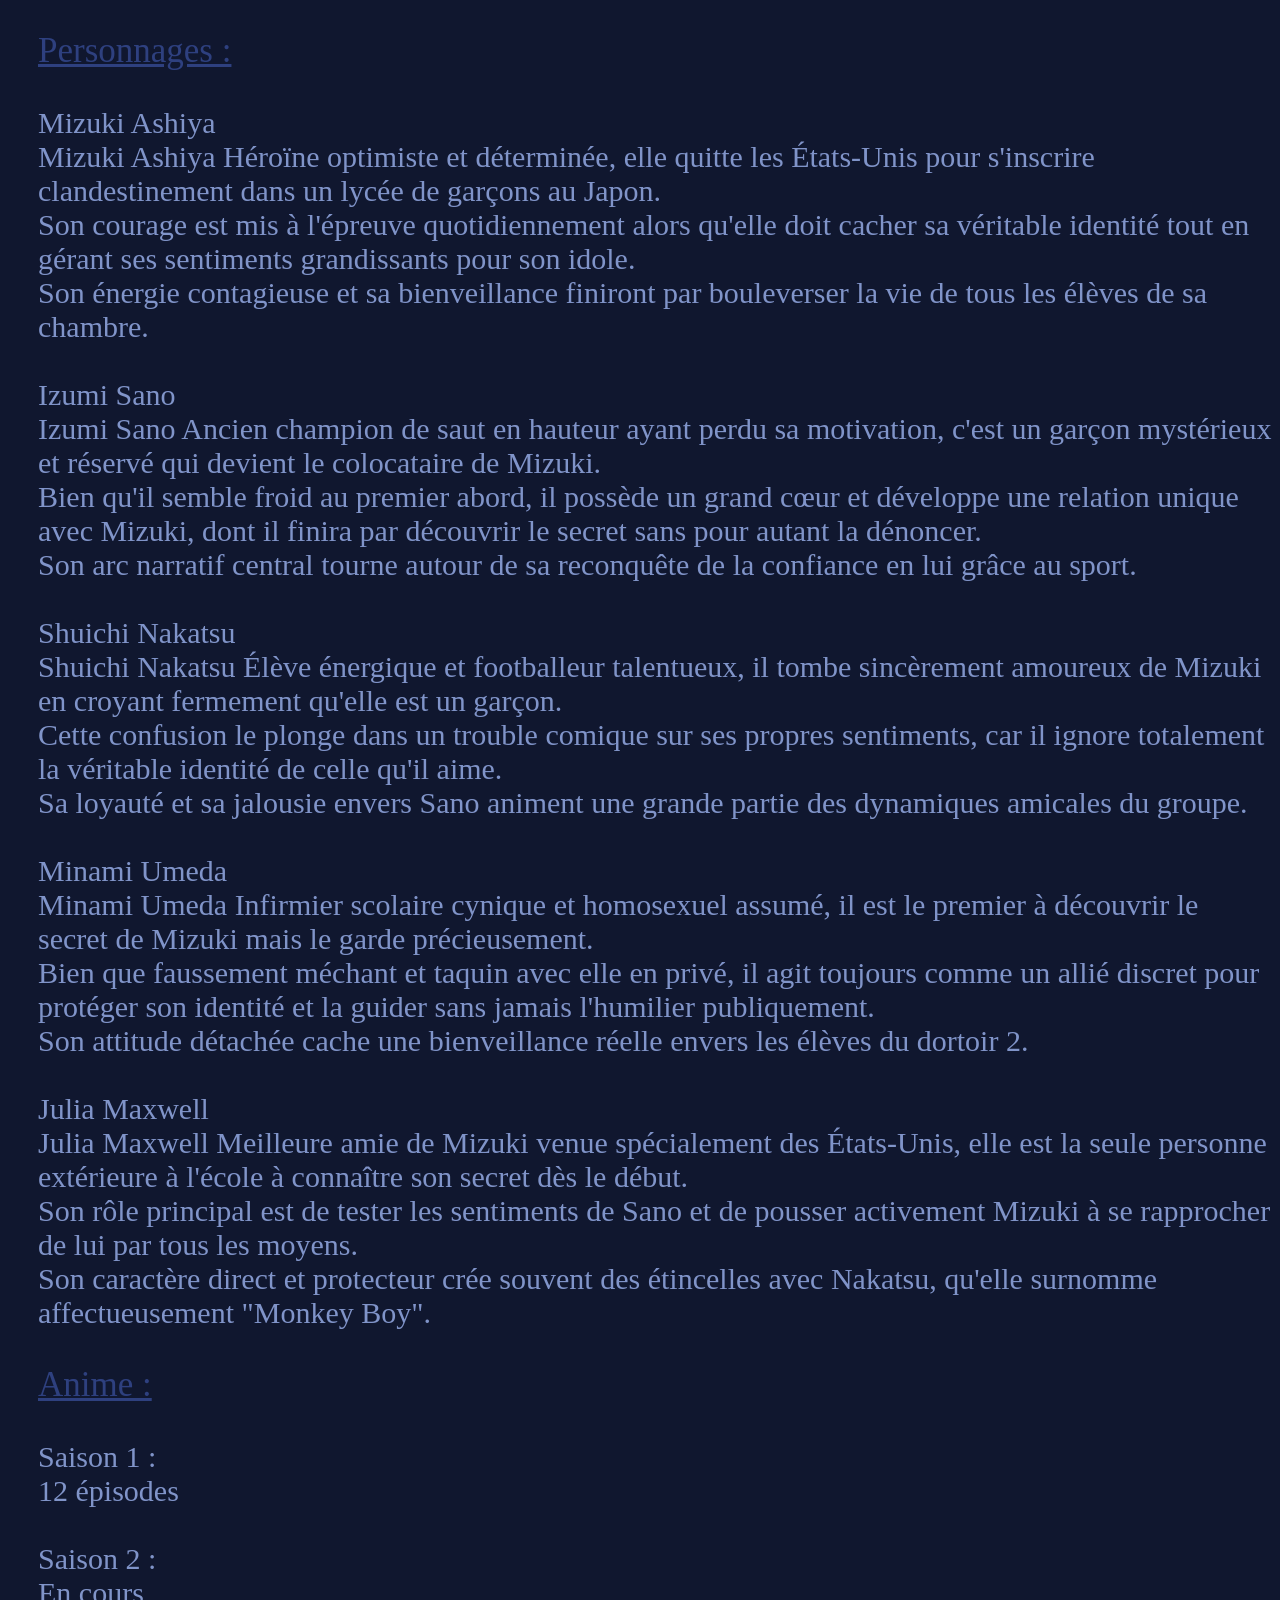
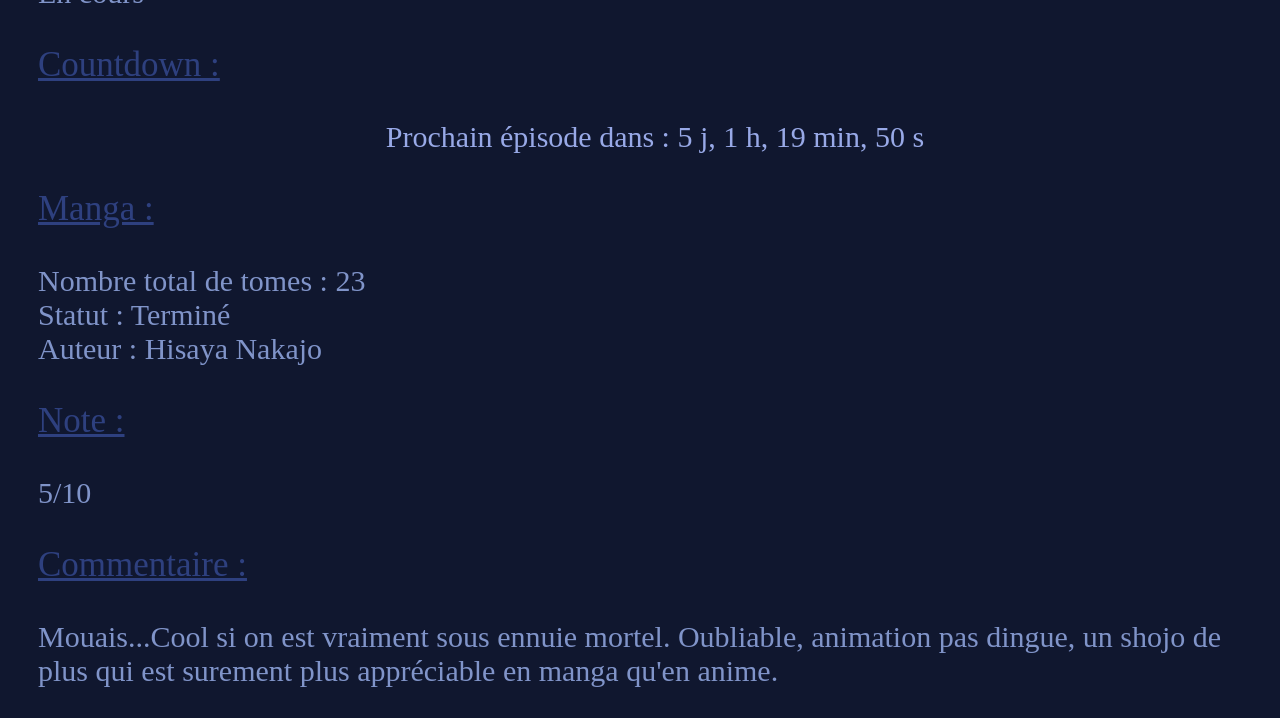
<file: hana-kimi.html>
<!DOCTYPE html>
<html>

<head>
    <title>Hana-Kimi</title>
    <meta charset="utf-8" />
    <link rel="stylesheet" href="style.css" />
</head>

<body>
    <h1 class="titre">Hana-Kimi</h1>
    <img class="wallpaper_anime" src="hana-kimi_wallpaper.jpg" alt="Hana-Kimi">


    <p class="sous-titre">Trailer :</p>
    <iframe class="trailer" width="560" ; height="315" src="https://www.youtube.com/embed/DJ5YCao_oAI" title="trailer"
        frameborder="0"
        allow="accelerometer; autoplay; clipboard-write; encrypted-media; gyroscope; picture-in-picture; web-share"
        allowfullscreen>
    </iframe>

    <p class="sous-titre">Genres :</p>
    <p class="texte">  
        - Comédie romantique <br>
        - Shōjo <br>
        - Slice of Life <br>
        - Gender Bender (Travestissement) <br>
        - Sport (Athlétisme)

    </p>

    <p class="sous-titre">Synopsis :</p>
    <p class="texte"> Mizuki Ashiya, une lycéenne japonaise-américaine, tombe amoureuse d'Izumi Sano, un ancien prodige du saut en hauteur. <br> Pour se rapprocher de lui, elle prend une décision radicale : se travestir en garçon afin d'intégrer le lycée privé exclusivement masculin où il étudie. <br> Devenue son colocataire, Mizuki doit maintenir son secret à tout prix dans cet environnement chaotique, tout en tentant de redonner à Sano sa passion pour le sport, le tout au milieu de quiproquos hilarants et d'une rivalité amoureuse inattendue.
    </p>

    <p class="sous-titre">Personnages :</p>
    <p class="texte">
Mizuki Ashiya<br>
Mizuki Ashiya Héroïne optimiste et déterminée, elle quitte les États-Unis pour s'inscrire clandestinement dans un lycée de garçons au Japon. <br> Son courage est mis à l'épreuve quotidiennement alors qu'elle doit cacher sa véritable identité tout en gérant ses sentiments grandissants pour son idole. <br> Son énergie contagieuse et sa bienveillance finiront par bouleverser la vie de tous les élèves de sa chambre.
<br><br>

Izumi Sano<br>
Izumi Sano Ancien champion de saut en hauteur ayant perdu sa motivation, c'est un garçon mystérieux et réservé qui devient le colocataire de Mizuki. <br> Bien qu'il semble froid au premier abord, il possède un grand cœur et développe une relation unique avec Mizuki, dont il finira par découvrir le secret sans pour autant la dénoncer. <br> Son arc narratif central tourne autour de sa reconquête de la confiance en lui grâce au sport. 
<br><br>

Shuichi Nakatsu<br>
Shuichi Nakatsu Élève énergique et footballeur talentueux, il tombe sincèrement amoureux de Mizuki en croyant fermement qu'elle est un garçon. <br> Cette confusion le plonge dans un trouble comique sur ses propres sentiments, car il ignore totalement la véritable identité de celle qu'il aime. <br> Sa loyauté et sa jalousie envers Sano animent une grande partie des dynamiques amicales du groupe. 
<br><br>

Minami Umeda<br>
Minami Umeda Infirmier scolaire cynique et homosexuel assumé, il est le premier à découvrir le secret de Mizuki mais le garde précieusement. <br> Bien que faussement méchant et taquin avec elle en privé, il agit toujours comme un allié discret pour protéger son identité et la guider sans jamais l'humilier publiquement. <br> Son attitude détachée cache une bienveillance réelle envers les élèves du dortoir 2. 
<br><br>

Julia Maxwell<br>
Julia Maxwell Meilleure amie de Mizuki venue spécialement des États-Unis, elle est la seule personne extérieure à l'école à connaître son secret dès le début. <br> Son rôle principal est de tester les sentiments de Sano et de pousser activement Mizuki à se rapprocher de lui par tous les moyens. <br> Son caractère direct et protecteur crée souvent des étincelles avec Nakatsu, qu'elle surnomme affectueusement "Monkey Boy". 
</p>

<p class="sous-titre">Anime :</p>
    <p class="texte"> Saison 1 : <br> 12 épisodes <br><br> Saison 2 : <br> En cours</p>

<!--Compteur-->
<p class="sous-titre">Countdown :</p>
<div id="compteur">
    Prochain épisode dans : <span id="temps-restant"></span>
</div>

<p class="sous-titre">Manga :</p>
    <p class="texte">Nombre total de tomes : 23 <br>  Statut : Terminé <br> Auteur :  Hisaya Nakajo
</p>

<p class="sous-titre">Note :</p>
<p class="texte">5/10</p>

<p class="sous-titre">Commentaire :</p>
<p class="texte">Mouais...Cool si on est vraiment sous ennuie mortel. Oubliable, animation pas dingue, un shojo de plus qui est surement plus appréciable en manga qu'en anime.</p>

<script src="compteur_hana-kimi.js"></script>
</body>

</html>
</file>
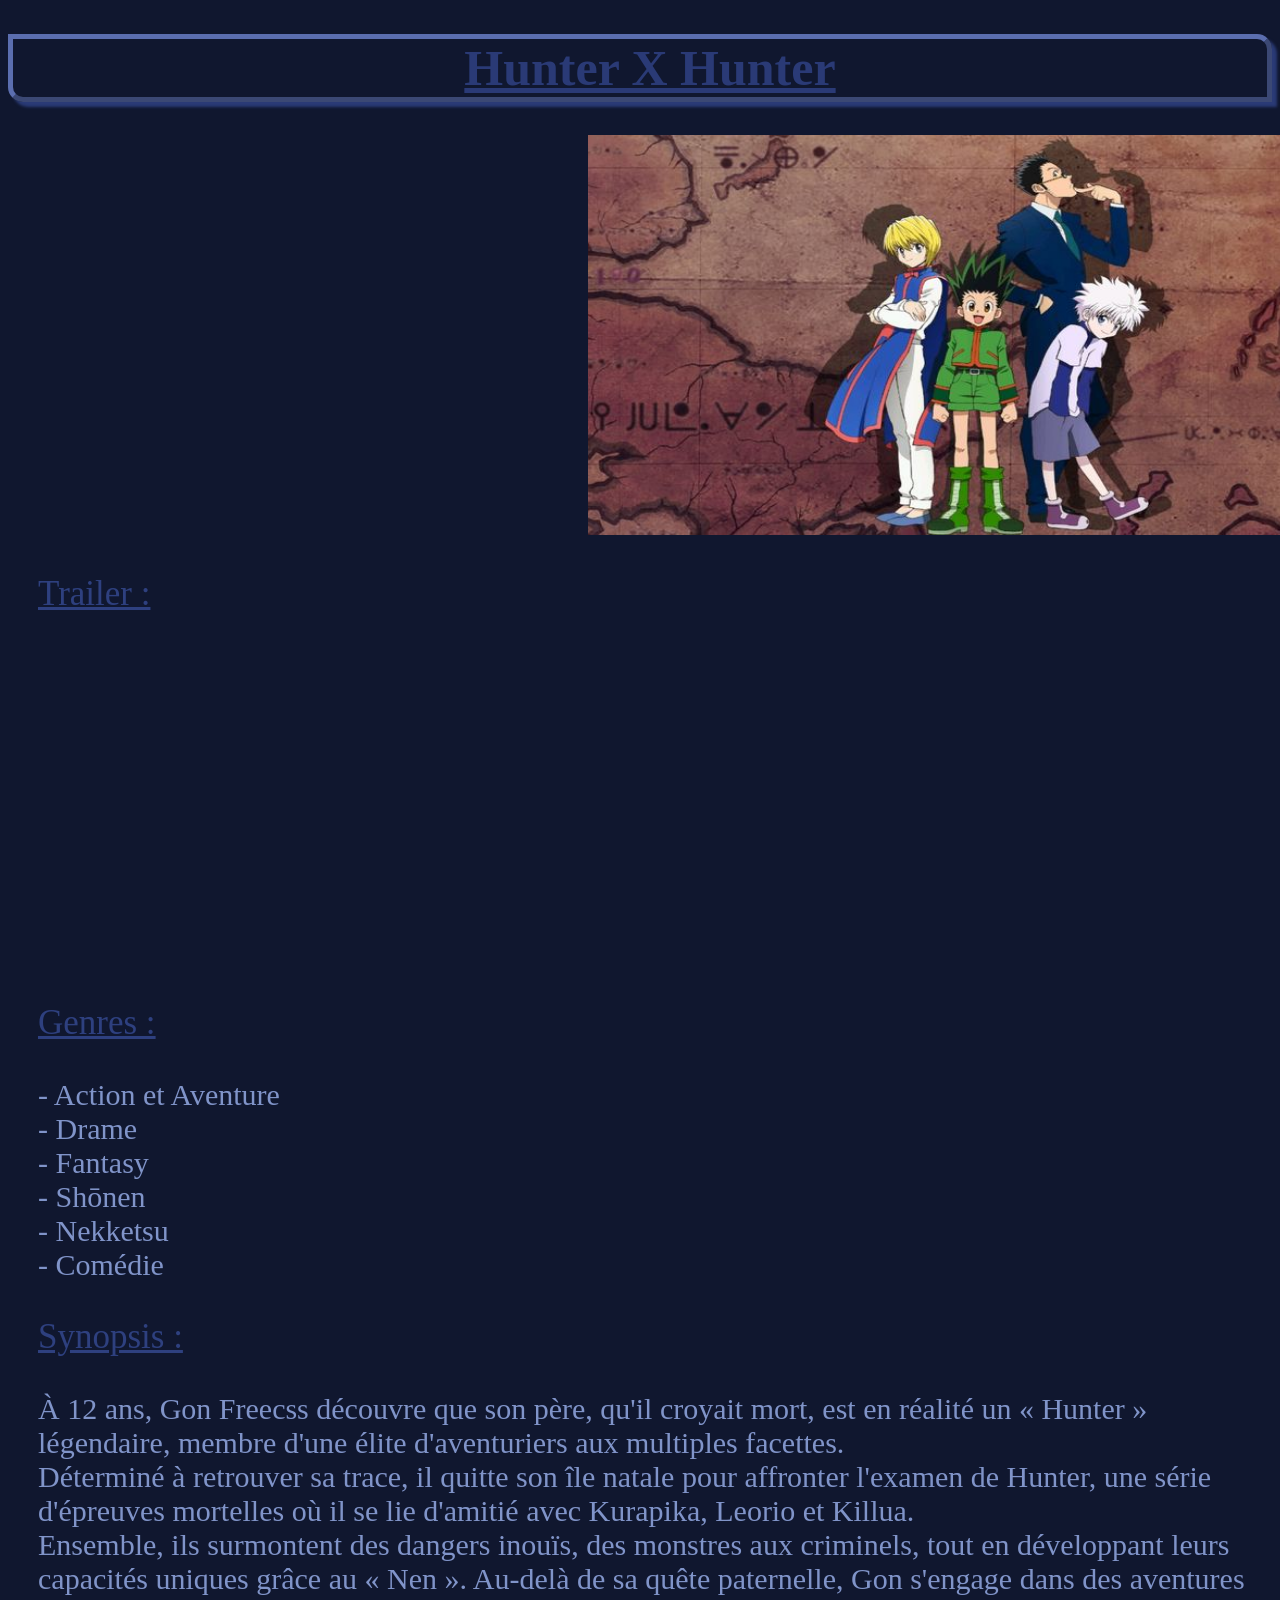
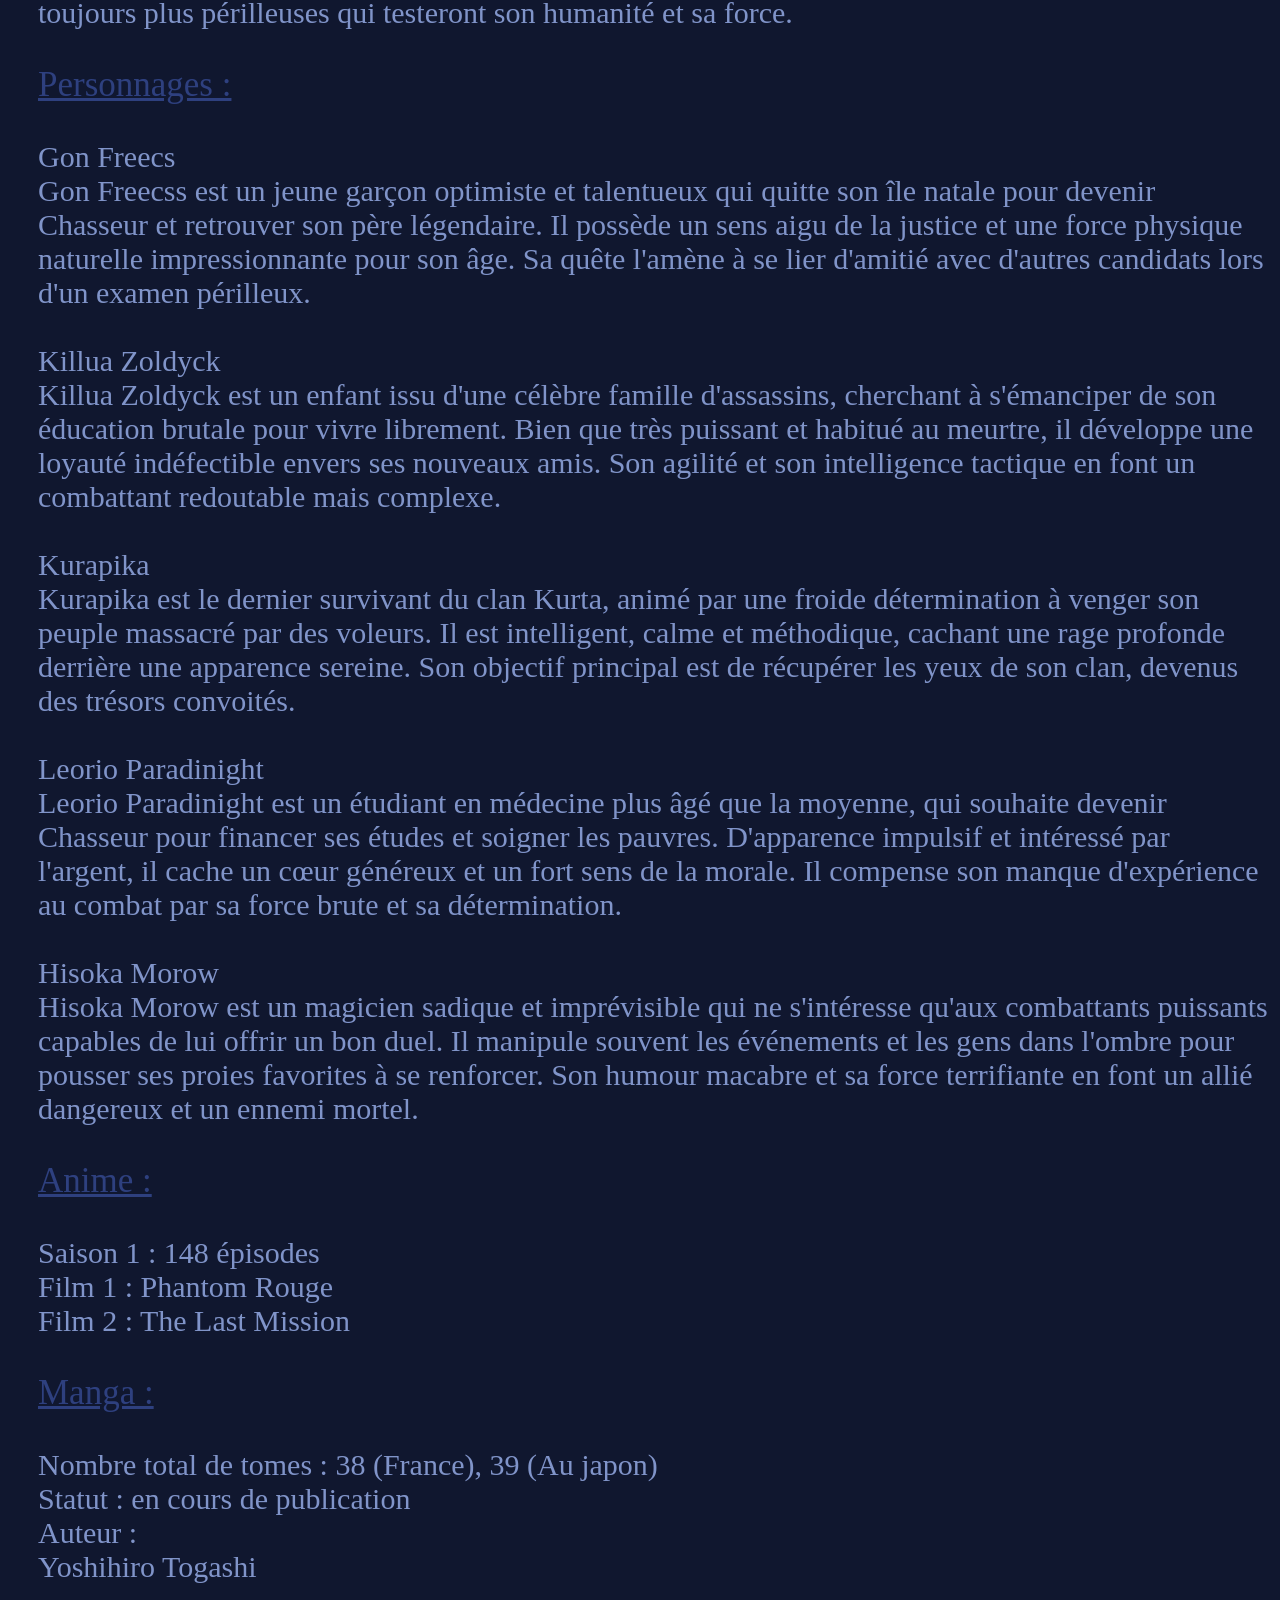
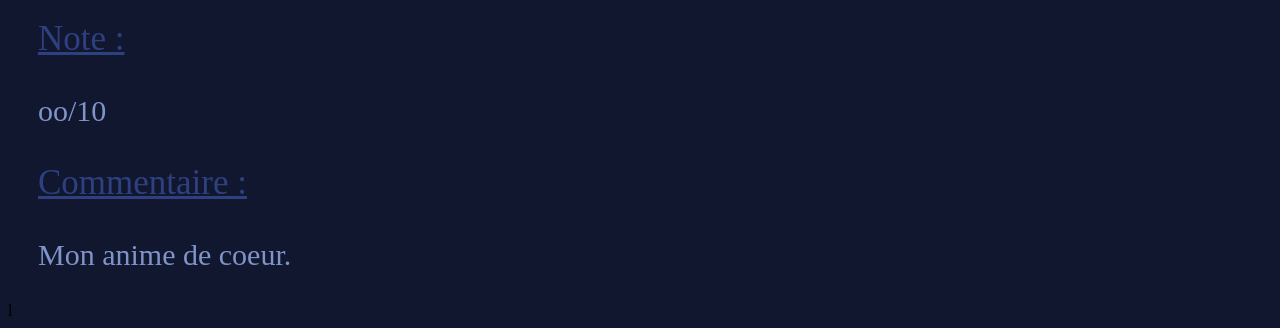
<file: hxh.html>
<!DOCTYPE html>
<html>

<head>
    <title>Hunter X Hunter</title>
    <meta charset="utf-8" />
    <link rel="stylesheet" href="style.css" />
</head>

<body>
    <h1 class="titre">Hunter X Hunter</h1>
    <img class="wallpaper_anime" src="wallpaper_hxh.jpeg" alt="Hunter X Hunter">

    <p class="sous-titre">Trailer :</p>
    <iframe class="trailer" width="560" ; height="315" src="https://www.youtube.com/embed/d6kBeJjTGnY" title="trailer"
        frameborder="0"
        allow="accelerometer; autoplay; clipboard-write; encrypted-media; gyroscope; picture-in-picture; web-share"
        allowfullscreen>
    </iframe>

    <p class="sous-titre">Genres :</p>
    <p class="texte">  
        - Action et Aventure <br>
        - Drame <br>
        - Fantasy <br>
        - Shōnen <br>
        - Nekketsu <br>
        - Comédie
    </p>

    <p class="sous-titre">Synopsis :</p>
    <p class="texte"> À 12 ans, Gon Freecss découvre que son père, qu'il croyait mort, est en réalité un « Hunter » légendaire, membre d'une élite d'aventuriers aux multiples facettes. <br> Déterminé à retrouver sa trace, il quitte son île natale pour affronter l'examen de Hunter, une série d'épreuves mortelles où il se lie d'amitié avec Kurapika, Leorio et Killua. <br>Ensemble, ils surmontent des dangers inouïs, des monstres aux criminels, tout en développant leurs capacités uniques grâce au « Nen ». Au-delà de sa quête paternelle, Gon s'engage dans des aventures toujours plus périlleuses qui testeront son humanité et sa force.</p>
    <p class="sous-titre">Personnages :</p>
    <p class="texte">
Gon Freecs<br>
Gon Freecss est un jeune garçon optimiste et talentueux qui quitte son île natale pour devenir Chasseur et retrouver son père légendaire. Il possède un sens aigu de la justice et une force physique naturelle impressionnante pour son âge. Sa quête l'amène à se lier d'amitié avec d'autres candidats lors d'un examen périlleux.
<br><br>

Killua Zoldyck<br>
Killua Zoldyck est un enfant issu d'une célèbre famille d'assassins, cherchant à s'émanciper de son éducation brutale pour vivre librement. Bien que très puissant et habitué au meurtre, il développe une loyauté indéfectible envers ses nouveaux amis. Son agilité et son intelligence tactique en font un combattant redoutable mais complexe.
<br><br>

Kurapika<br>
Kurapika est le dernier survivant du clan Kurta, animé par une froide détermination à venger son peuple massacré par des voleurs. Il est intelligent, calme et méthodique, cachant une rage profonde derrière une apparence sereine. Son objectif principal est de récupérer les yeux de son clan, devenus des trésors convoités.
<br><br>

Leorio Paradinight<br>
Leorio Paradinight est un étudiant en médecine plus âgé que la moyenne, qui souhaite devenir Chasseur pour financer ses études et soigner les pauvres. D'apparence impulsif et intéressé par l'argent, il cache un cœur généreux et un fort sens de la morale. Il compense son manque d'expérience au combat par sa force brute et sa détermination.
<br><br>

Hisoka Morow<br>
Hisoka Morow est un magicien sadique et imprévisible qui ne s'intéresse qu'aux combattants puissants capables de lui offrir un bon duel. Il manipule souvent les événements et les gens dans l'ombre pour pousser ses proies favorites à se renforcer. Son humour macabre et sa force terrifiante en font un allié dangereux et un ennemi mortel.</p>

<p class="sous-titre">Anime :</p>
    <p class="texte"> Saison 1 : 148 épisodes <br> Film 1 : Phantom Rouge <br> Film 2 : The Last Mission</p>

<p class="sous-titre">Manga :</p>
    <p class="texte">Nombre total de tomes : 38 (France), 39 (Au japon) <br>  Statut : en cours de publication <br> Auteur : 
<br>Yoshihiro Togashi
</p>

<p class="sous-titre">Note :</p>
<p class="texte">oo/10</p>

<p class="sous-titre">Commentaire :</p>
<p class="texte">Mon anime de coeur.</p>l
</body>

</html>
</file>
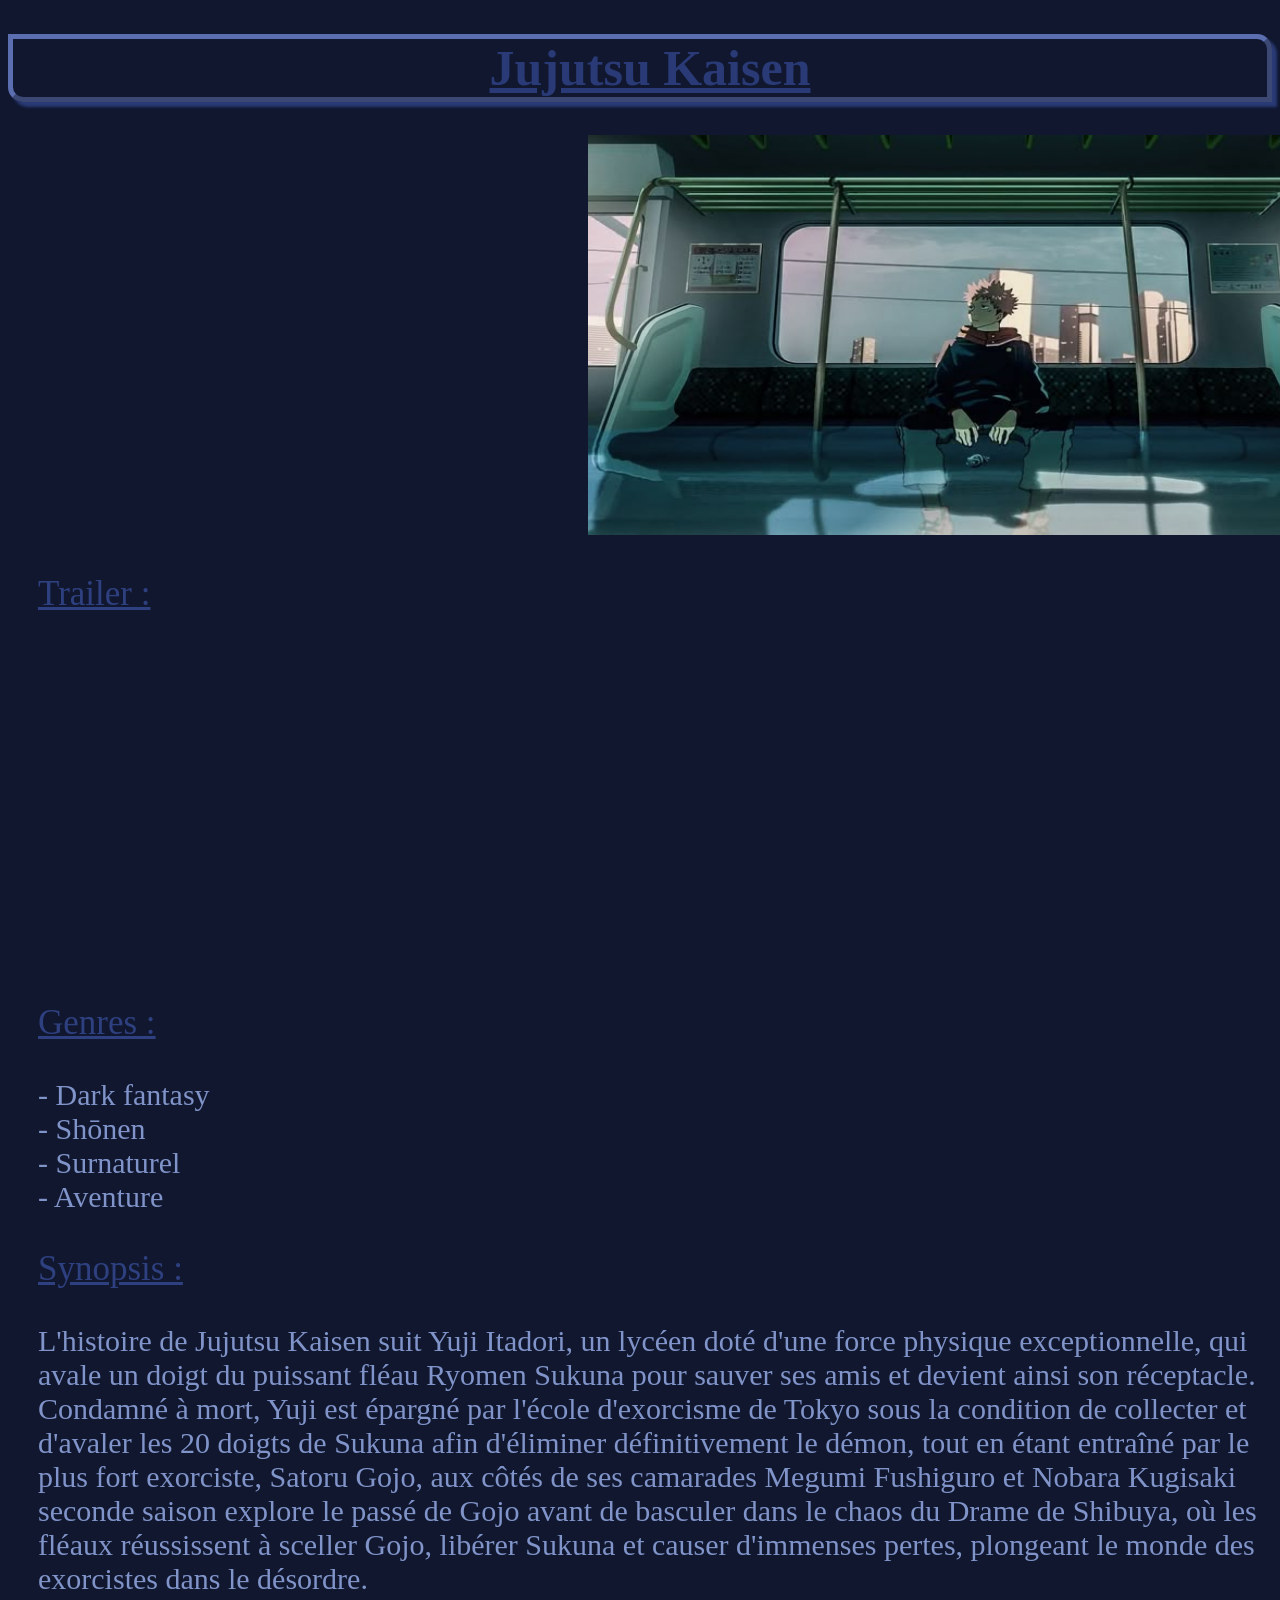
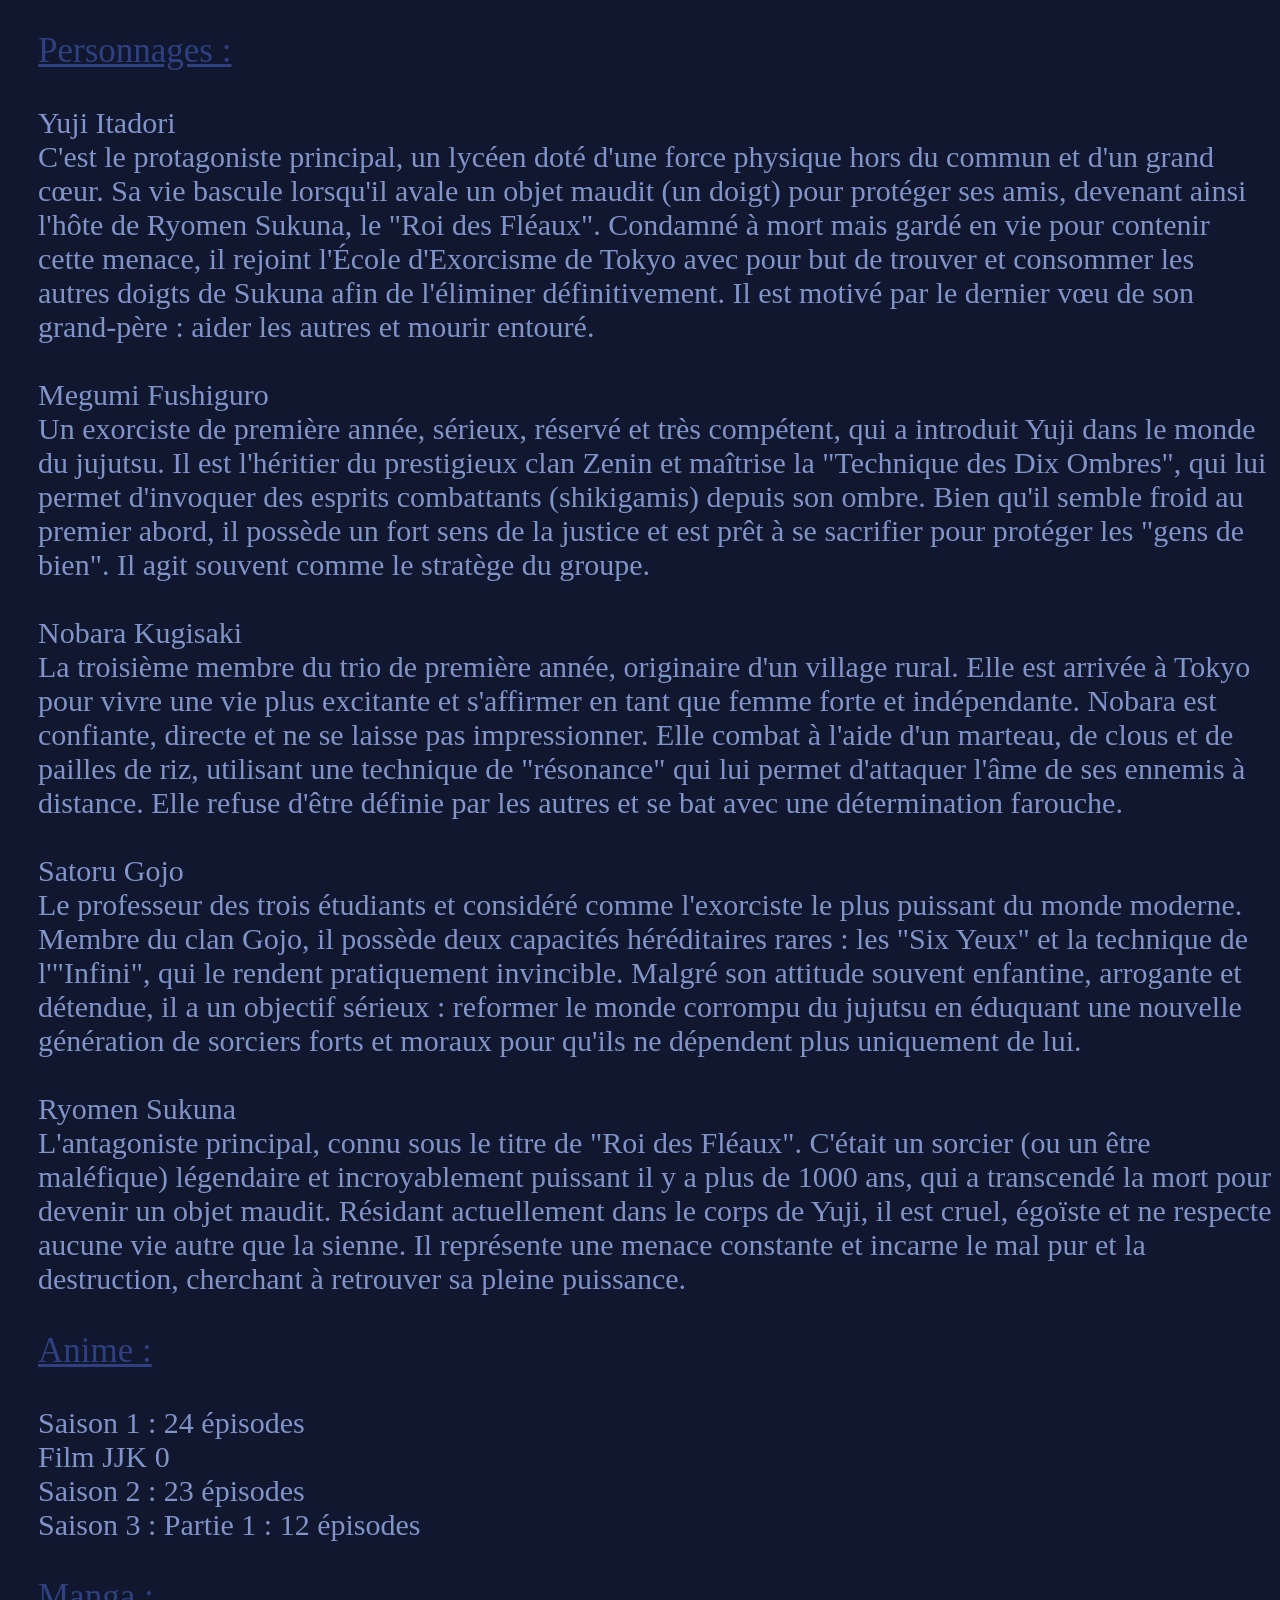
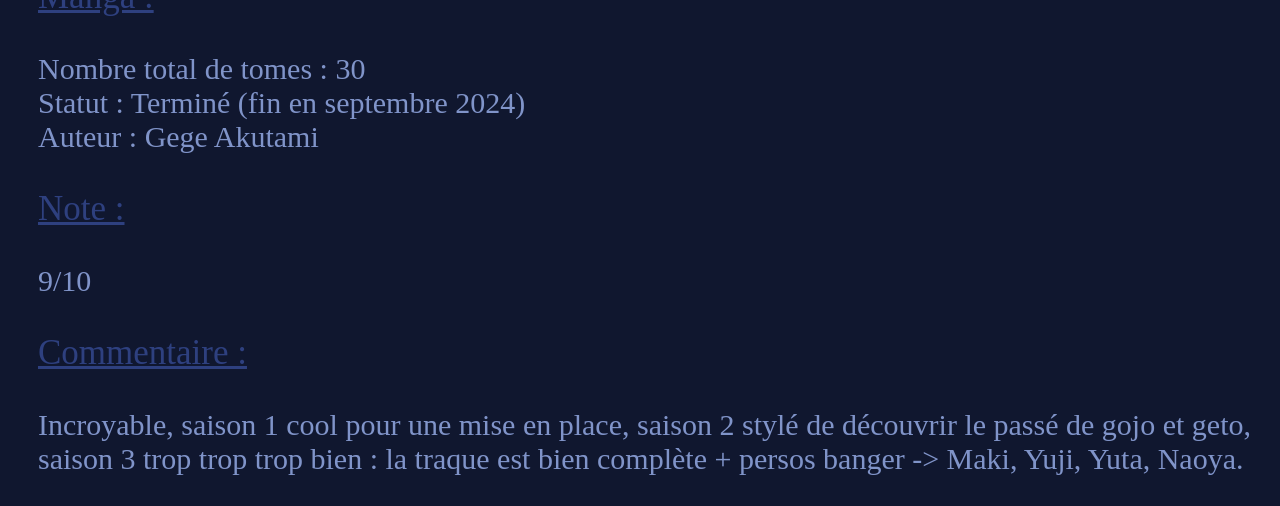
<file: jjk.html>
<!DOCTYPE html>
<html>

<head>
    <title>Jujutsu Kaisen</title>
    <meta charset="utf-8" />
    <link rel="stylesheet" href="style.css" />
</head>

<body>
    <h1 class="titre">Jujutsu Kaisen</h1>
    <img class="wallpaper_anime" src="wallpaper_jjk2.jpeg" alt="Jujutsu Kaisen">

    <p class="sous-titre">Trailer :</p>
    <iframe class="trailer" width="560" ; height="315" src="https://www.youtube.com/embed/Xz5bOFNbjnI" title="trailer"
        frameborder="0"
        allow="accelerometer; autoplay; clipboard-write; encrypted-media; gyroscope; picture-in-picture; web-share"
        allowfullscreen>
    </iframe>

        <p class="sous-titre">Genres :</p>
    <p class="texte">  
        - Dark fantasy  <br>
        - Shōnen <br>
        - Surnaturel <br>
        - Aventure <br>
    </p>

    <p class="sous-titre">Synopsis :</p>
    <p class="texte"> L'histoire de Jujutsu Kaisen suit Yuji Itadori, un lycéen doté d'une force physique
        exceptionnelle, qui avale un doigt du puissant fléau Ryomen Sukuna pour sauver ses amis et devient ainsi son
        réceptacle.
        Condamné à mort, Yuji est épargné par l'école d'exorcisme de Tokyo sous la condition de collecter et d'avaler
        les 20 doigts de Sukuna afin d'éliminer définitivement le démon, tout en étant entraîné par le plus fort
        exorciste, Satoru Gojo, aux côtés de ses camarades Megumi Fushiguro et Nobara Kugisaki seconde saison explore le
        passé de Gojo avant de basculer dans le chaos du Drame de Shibuya, où les fléaux réussissent à sceller Gojo,
        libérer Sukuna et causer d'immenses pertes, plongeant le monde des exorcistes dans le désordre.
    </p>

    <p class="sous-titre">Personnages :</p>
    <p class="texte">Yuji Itadori <br>
C'est le protagoniste principal, un lycéen doté d'une force physique hors du commun et d'un grand cœur. Sa vie bascule lorsqu'il avale un objet maudit (un doigt) pour protéger ses amis, devenant ainsi l'hôte de Ryomen Sukuna, le "Roi des Fléaux". Condamné à mort mais gardé en vie pour contenir cette menace, il rejoint l'École d'Exorcisme de Tokyo avec pour but de trouver et consommer les autres doigts de Sukuna afin de l'éliminer définitivement. Il est motivé par le dernier vœu de son grand-père : aider les autres et mourir entouré. 
<br><br>

Megumi Fushiguro<br>
Un exorciste de première année, sérieux, réservé et très compétent, qui a introduit Yuji dans le monde du jujutsu. Il est l'héritier du prestigieux clan Zenin et maîtrise la "Technique des Dix Ombres", qui lui permet d'invoquer des esprits combattants (shikigamis) depuis son ombre. Bien qu'il semble froid au premier abord, il possède un fort sens de la justice et est prêt à se sacrifier pour protéger les "gens de bien". Il agit souvent comme le stratège du groupe. 
<br><br>

Nobara Kugisaki<br>
La troisième membre du trio de première année, originaire d'un village rural. Elle est arrivée à Tokyo pour vivre une vie plus excitante et s'affirmer en tant que femme forte et indépendante. Nobara est confiante, directe et ne se laisse pas impressionner. Elle combat à l'aide d'un marteau, de clous et de pailles de riz, utilisant une technique de "résonance" qui lui permet d'attaquer l'âme de ses ennemis à distance. Elle refuse d'être définie par les autres et se bat avec une détermination farouche. 
<br><br>

Satoru Gojo<br>
Le professeur des trois étudiants et considéré comme l'exorciste le plus puissant du monde moderne. Membre du clan Gojo, il possède deux capacités héréditaires rares : les "Six Yeux" et la technique de l'"Infini", qui le rendent pratiquement invincible. Malgré son attitude souvent enfantine, arrogante et détendue, il a un objectif sérieux : reformer le monde corrompu du jujutsu en éduquant une nouvelle génération de sorciers forts et moraux pour qu'ils ne dépendent plus uniquement de lui. 
<br><br>

Ryomen Sukuna<br>
L'antagoniste principal, connu sous le titre de "Roi des Fléaux". C'était un sorcier (ou un être maléfique) légendaire et incroyablement puissant il y a plus de 1000 ans, qui a transcendé la mort pour devenir un objet maudit. Résidant actuellement dans le corps de Yuji, il est cruel, égoïste et ne respecte aucune vie autre que la sienne. Il représente une menace constante et incarne le mal pur et la destruction, cherchant à retrouver sa pleine puissance. </p>

<p class="sous-titre">Anime :</p>
    <p class="texte"> Saison 1 : 24 épisodes<br> Film JJK 0 <br> Saison 2 : 23 épisodes<br> Saison 3 : Partie 1 : 12 épisodes</p>

<p class="sous-titre">Manga :</p>
    <p class="texte">Nombre total de tomes : 30 <br>  Statut : Terminé (fin en septembre 2024) <br> Auteur : Gege Akutami</p>

<p class="sous-titre">Note :</p>
<p class="texte">9/10</p>

<p class="sous-titre">Commentaire :</p>
<p class="texte">Incroyable, saison 1 cool pour une mise en place, saison 2 stylé de découvrir le passé de gojo et geto, saison 3 trop trop trop bien : la traque est bien complète + persos banger -> Maki, Yuji, Yuta, Naoya.</p>

</body>

</html>
</file>
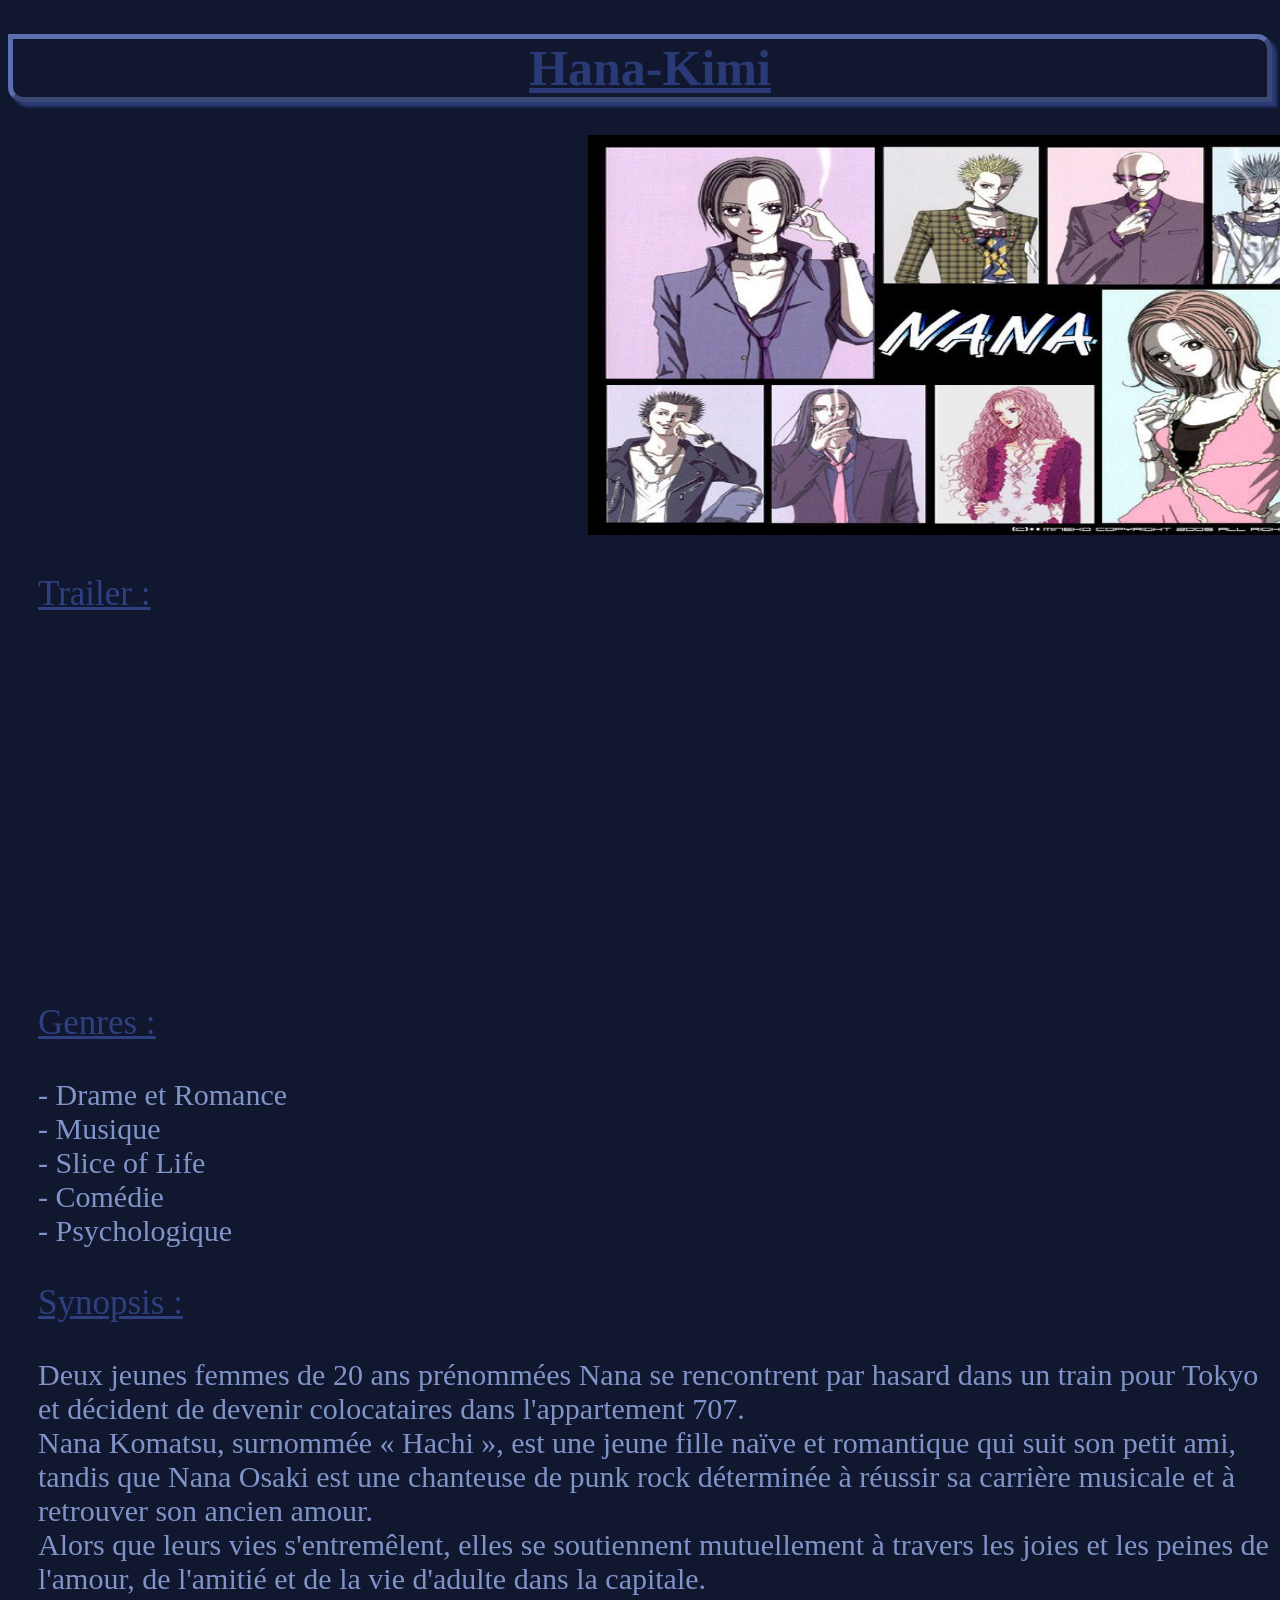
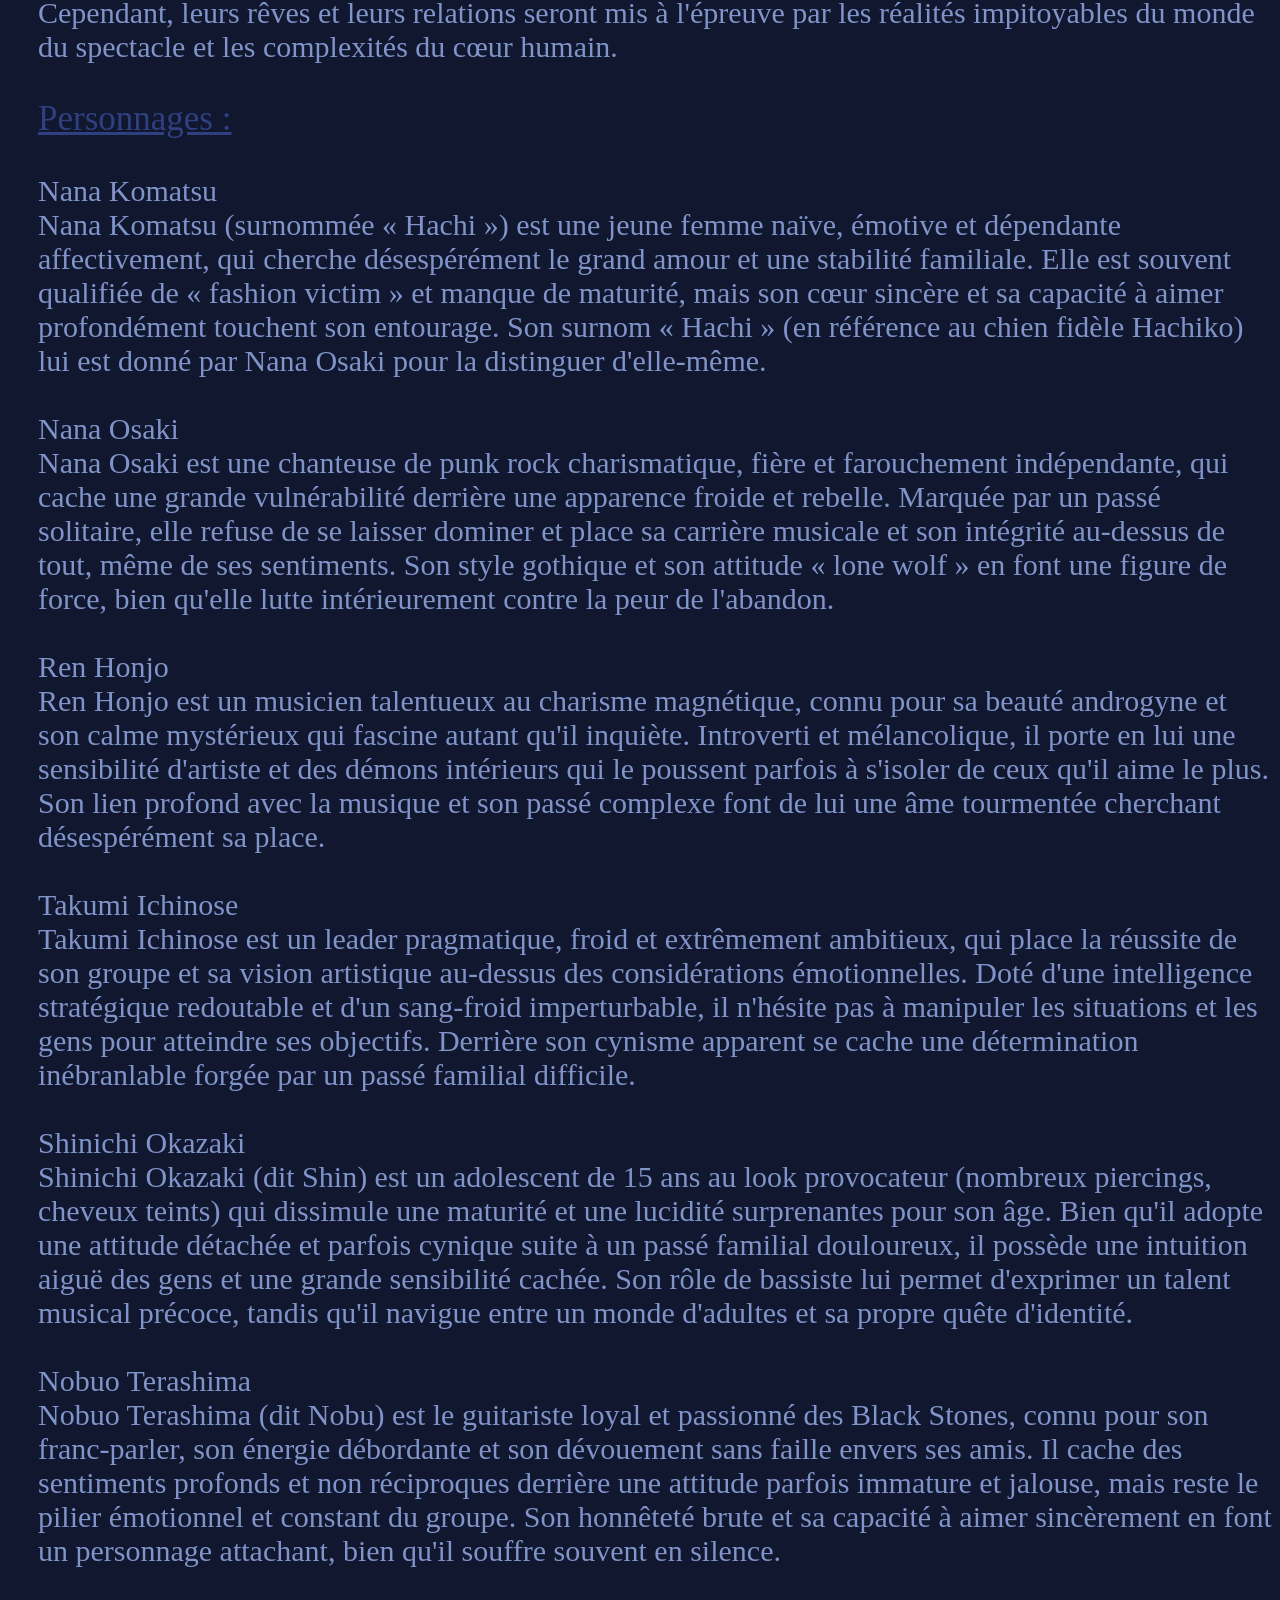
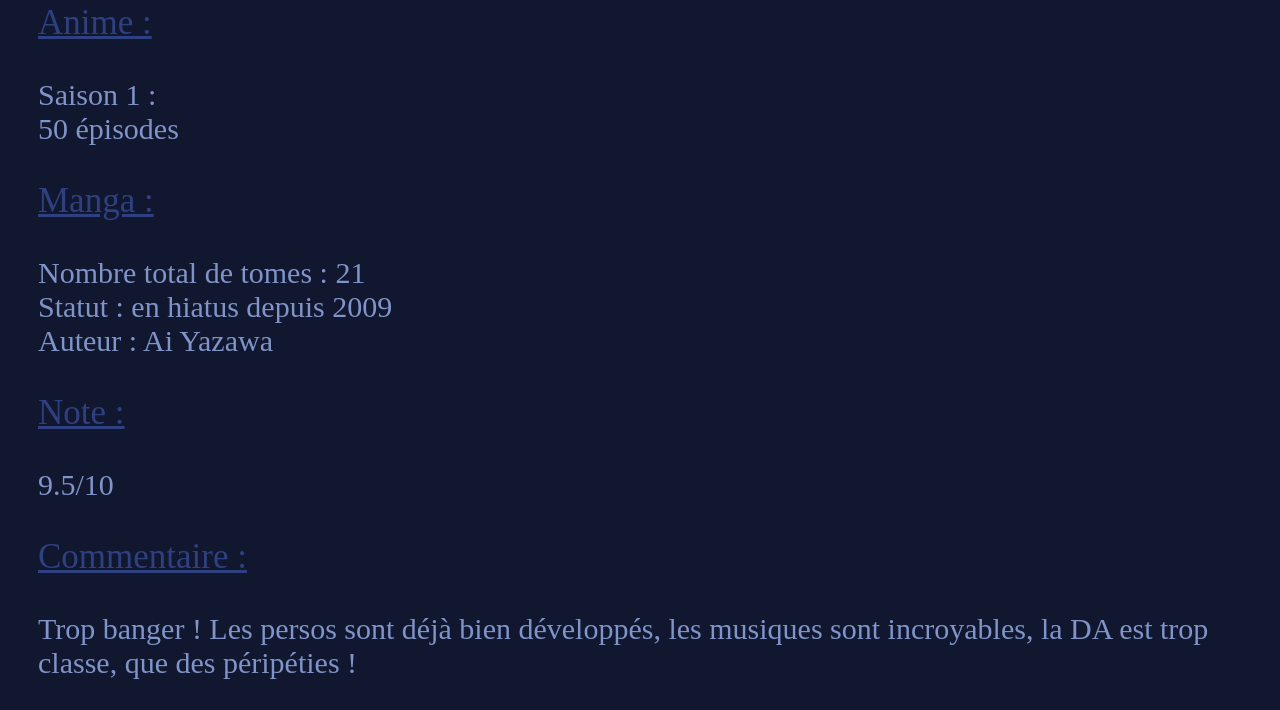
<file: nana.html>
<!DOCTYPE html>
<html>

<head>
    <title>Hana-Kimi</title>
    <meta charset="utf-8" />
    <link rel="stylesheet" href="style.css" />
</head>

<body>
    <h1 class="titre">Hana-Kimi</h1>
    <img class="wallpaper_anime" src="wallpaper_nana.jpeg" alt="Nana">

    <p class="sous-titre">Trailer :</p>
    <iframe class="trailer" width="560" ; height="315" src="https://www.youtube.com/embed/Tad-n4Xh3nI" title="trailer"
        frameborder="0"
        allow="accelerometer; autoplay; clipboard-write; encrypted-media; gyroscope; picture-in-picture; web-share"
        allowfullscreen>
    </iframe>

        <p class="sous-titre">Genres :</p>
    <p class="texte">  
        - Drame et Romance <br>
        - Musique <br>
        - Slice of Life <br>
        - Comédie <br>
        - Psychologique
    </p>

    <p class="sous-titre">Synopsis :</p>
    <p class="texte"> Deux jeunes femmes de 20 ans prénommées Nana se rencontrent par hasard dans un train pour Tokyo et décident de devenir colocataires dans l'appartement 707. <br> Nana Komatsu, surnommée « Hachi », est une jeune fille naïve et romantique qui suit son petit ami, tandis que Nana Osaki est une chanteuse de punk rock déterminée à réussir sa carrière musicale et à retrouver son ancien amour. <br> Alors que leurs vies s'entremêlent, elles se soutiennent mutuellement à travers les joies et les peines de l'amour, de l'amitié et de la vie d'adulte dans la capitale. <br> Cependant, leurs rêves et leurs relations seront mis à l'épreuve par les réalités impitoyables du monde du spectacle et les complexités du cœur humain.
    </p>

    <p class="sous-titre">Personnages :</p>
    <p class="texte">
Nana Komatsu<br>
Nana Komatsu (surnommée « Hachi ») est une jeune femme naïve, émotive et dépendante affectivement, qui cherche désespérément le grand amour et une stabilité familiale.  Elle est souvent qualifiée de « fashion victim » et manque de maturité, mais son cœur sincère et sa capacité à aimer profondément touchent son entourage. Son surnom « Hachi » (en référence au chien fidèle Hachiko) lui est donné par Nana Osaki pour la distinguer d'elle-même.
<br><br>

Nana Osaki<br>
Nana Osaki est une chanteuse de punk rock charismatique, fière et farouchement indépendante, qui cache une grande vulnérabilité derrière une apparence froide et rebelle.  Marquée par un passé solitaire, elle refuse de se laisser dominer et place sa carrière musicale et son intégrité au-dessus de tout, même de ses sentiments. Son style gothique et son attitude « lone wolf » en font une figure de force, bien qu'elle lutte intérieurement contre la peur de l'abandon.
<br><br>

Ren Honjo<br>
Ren Honjo est un musicien talentueux au charisme magnétique, connu pour sa beauté androgyne et son calme mystérieux qui fascine autant qu'il inquiète.  Introverti et mélancolique, il porte en lui une sensibilité d'artiste et des démons intérieurs qui le poussent parfois à s'isoler de ceux qu'il aime le plus. Son lien profond avec la musique et son passé complexe font de lui une âme tourmentée cherchant désespérément sa place. 
<br><br>

Takumi Ichinose<br>
Takumi Ichinose est un leader pragmatique, froid et extrêmement ambitieux, qui place la réussite de son groupe et sa vision artistique au-dessus des considérations émotionnelles.  Doté d'une intelligence stratégique redoutable et d'un sang-froid imperturbable, il n'hésite pas à manipuler les situations et les gens pour atteindre ses objectifs. Derrière son cynisme apparent se cache une détermination inébranlable forgée par un passé familial difficile. 
<br><br>

Shinichi Okazaki<br>
Shinichi Okazaki (dit Shin) est un adolescent de 15 ans au look provocateur (nombreux piercings, cheveux teints) qui dissimule une maturité et une lucidité surprenantes pour son âge.  Bien qu'il adopte une attitude détachée et parfois cynique suite à un passé familial douloureux, il possède une intuition aiguë des gens et une grande sensibilité cachée. Son rôle de bassiste lui permet d'exprimer un talent musical précoce, tandis qu'il navigue entre un monde d'adultes et sa propre quête d'identité. 
<br><br>

Nobuo Terashima<br>
Nobuo Terashima (dit Nobu) est le guitariste loyal et passionné des Black Stones, connu pour son franc-parler, son énergie débordante et son dévouement sans faille envers ses amis. Il cache des sentiments profonds et non réciproques derrière une attitude parfois immature et jalouse, mais reste le pilier émotionnel et constant du groupe. Son honnêteté brute et sa capacité à aimer sincèrement en font un personnage attachant, bien qu'il souffre souvent en silence. 
</p>

<p class="sous-titre">Anime :</p>
    <p class="texte"> Saison 1 : <br> 50 épisodes</p>

<p class="sous-titre">Manga :</p>
    <p class="texte">Nombre total de tomes : 21 <br>  Statut : en hiatus depuis 2009 <br> Auteur :  Ai Yazawa
</p>

<p class="sous-titre">Note :</p>
<p class="texte">9.5/10</p>

<p class="sous-titre">Commentaire :</p>
<p class="texte">Trop banger ! Les persos sont déjà bien développés, les musiques sont incroyables, la DA est trop classe, que des péripéties !</p>
</body>

</html>
</file>
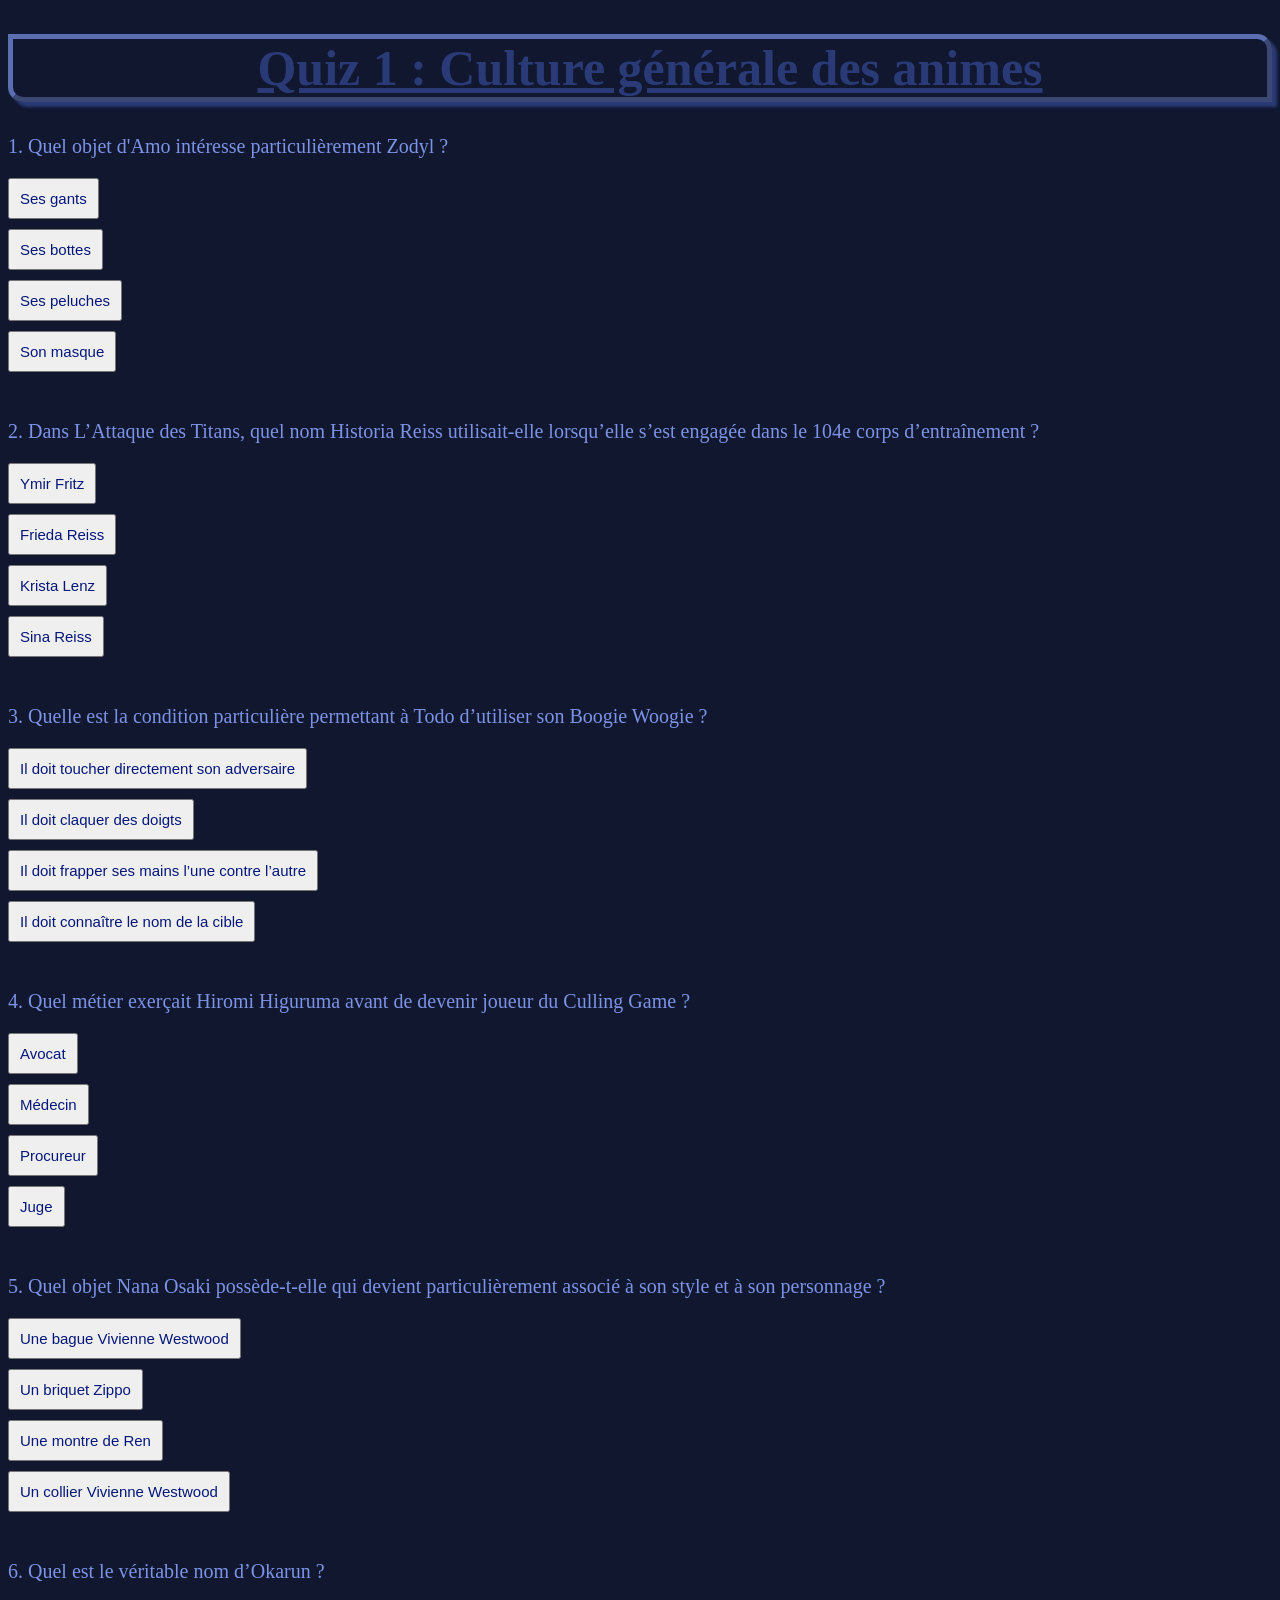
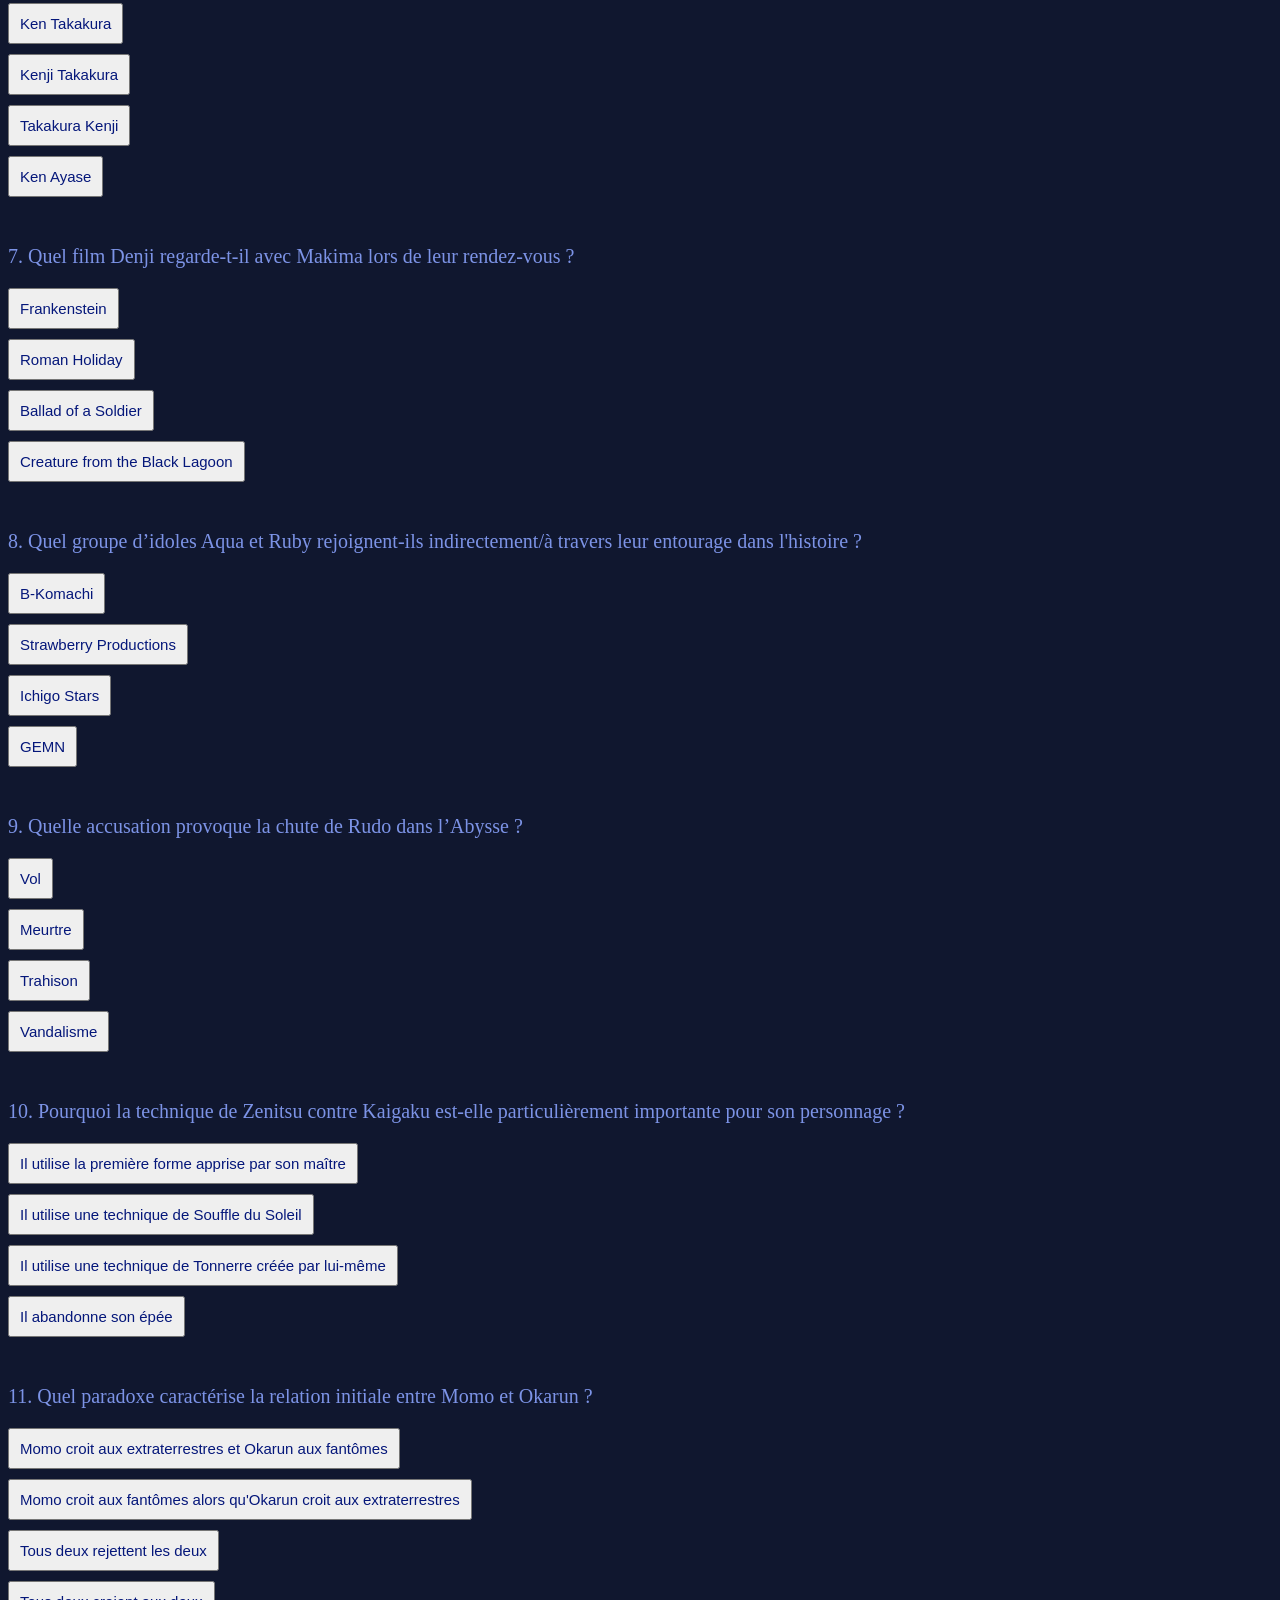
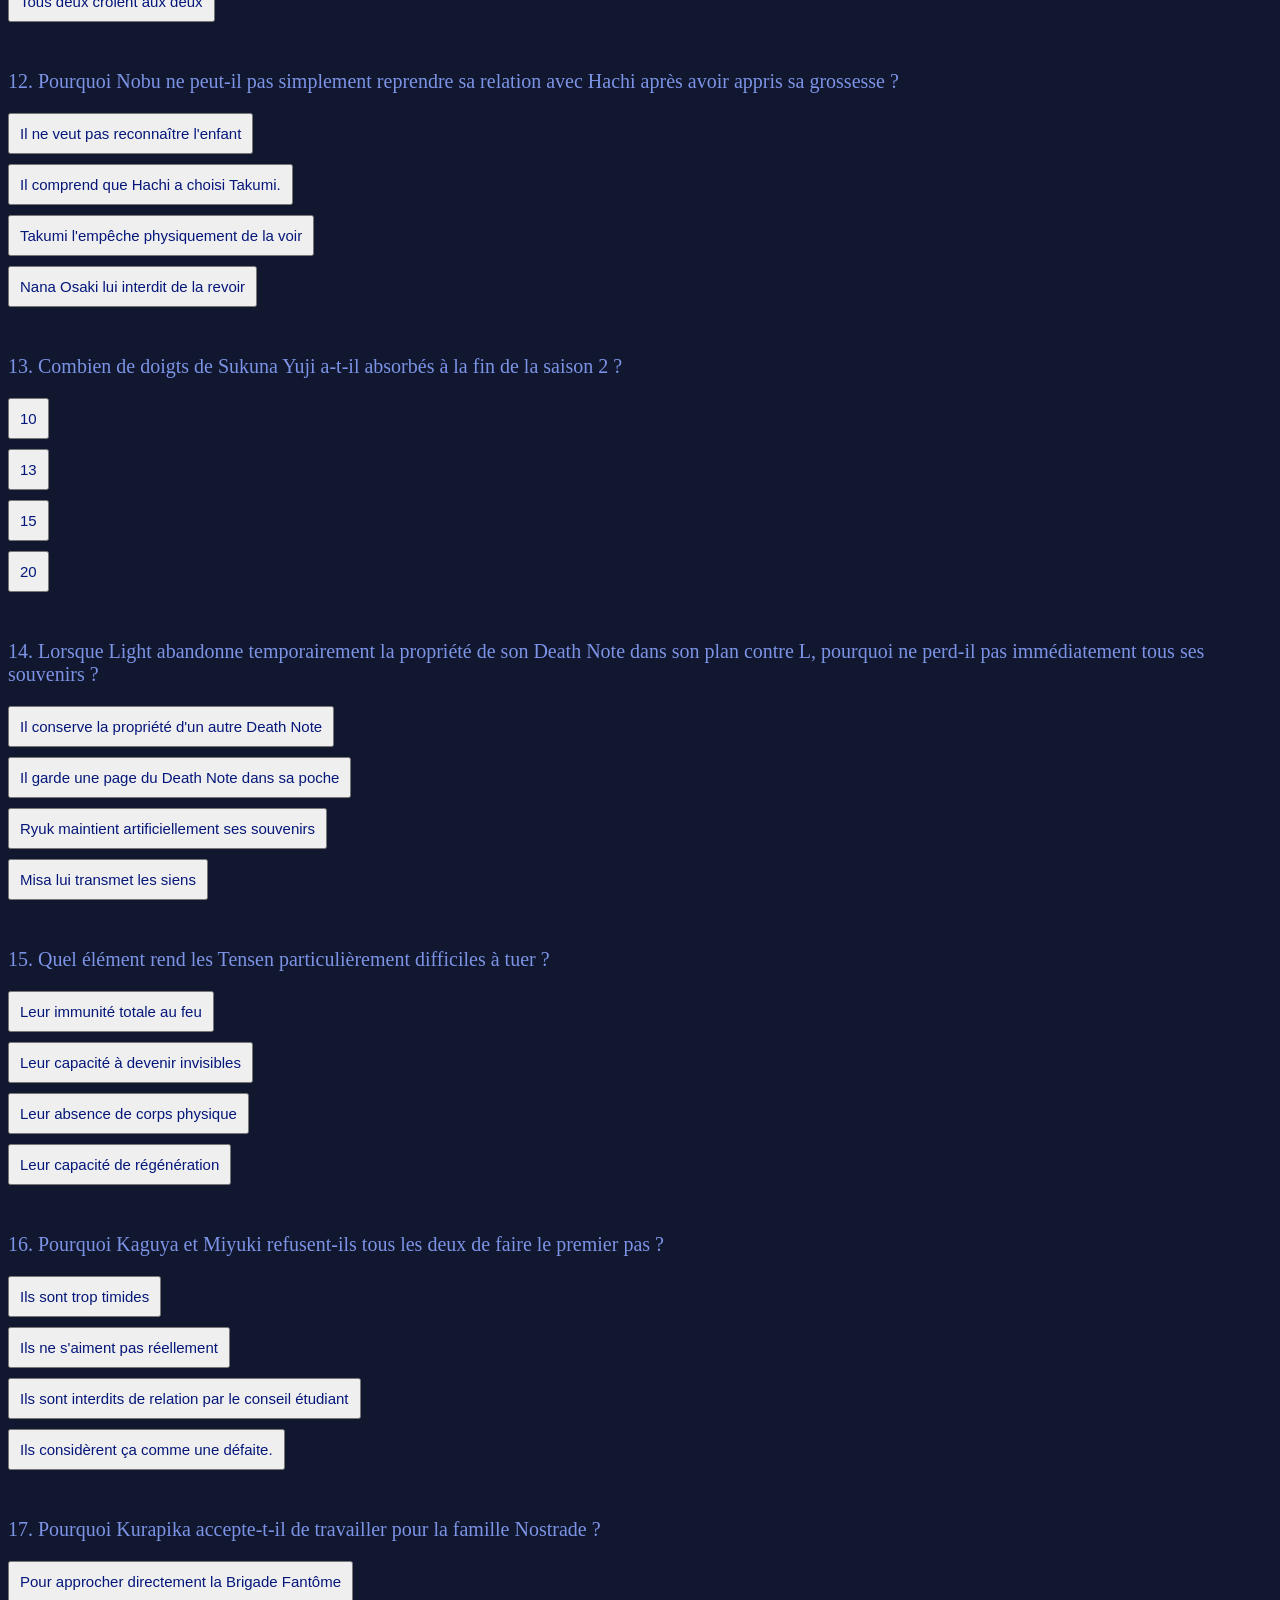
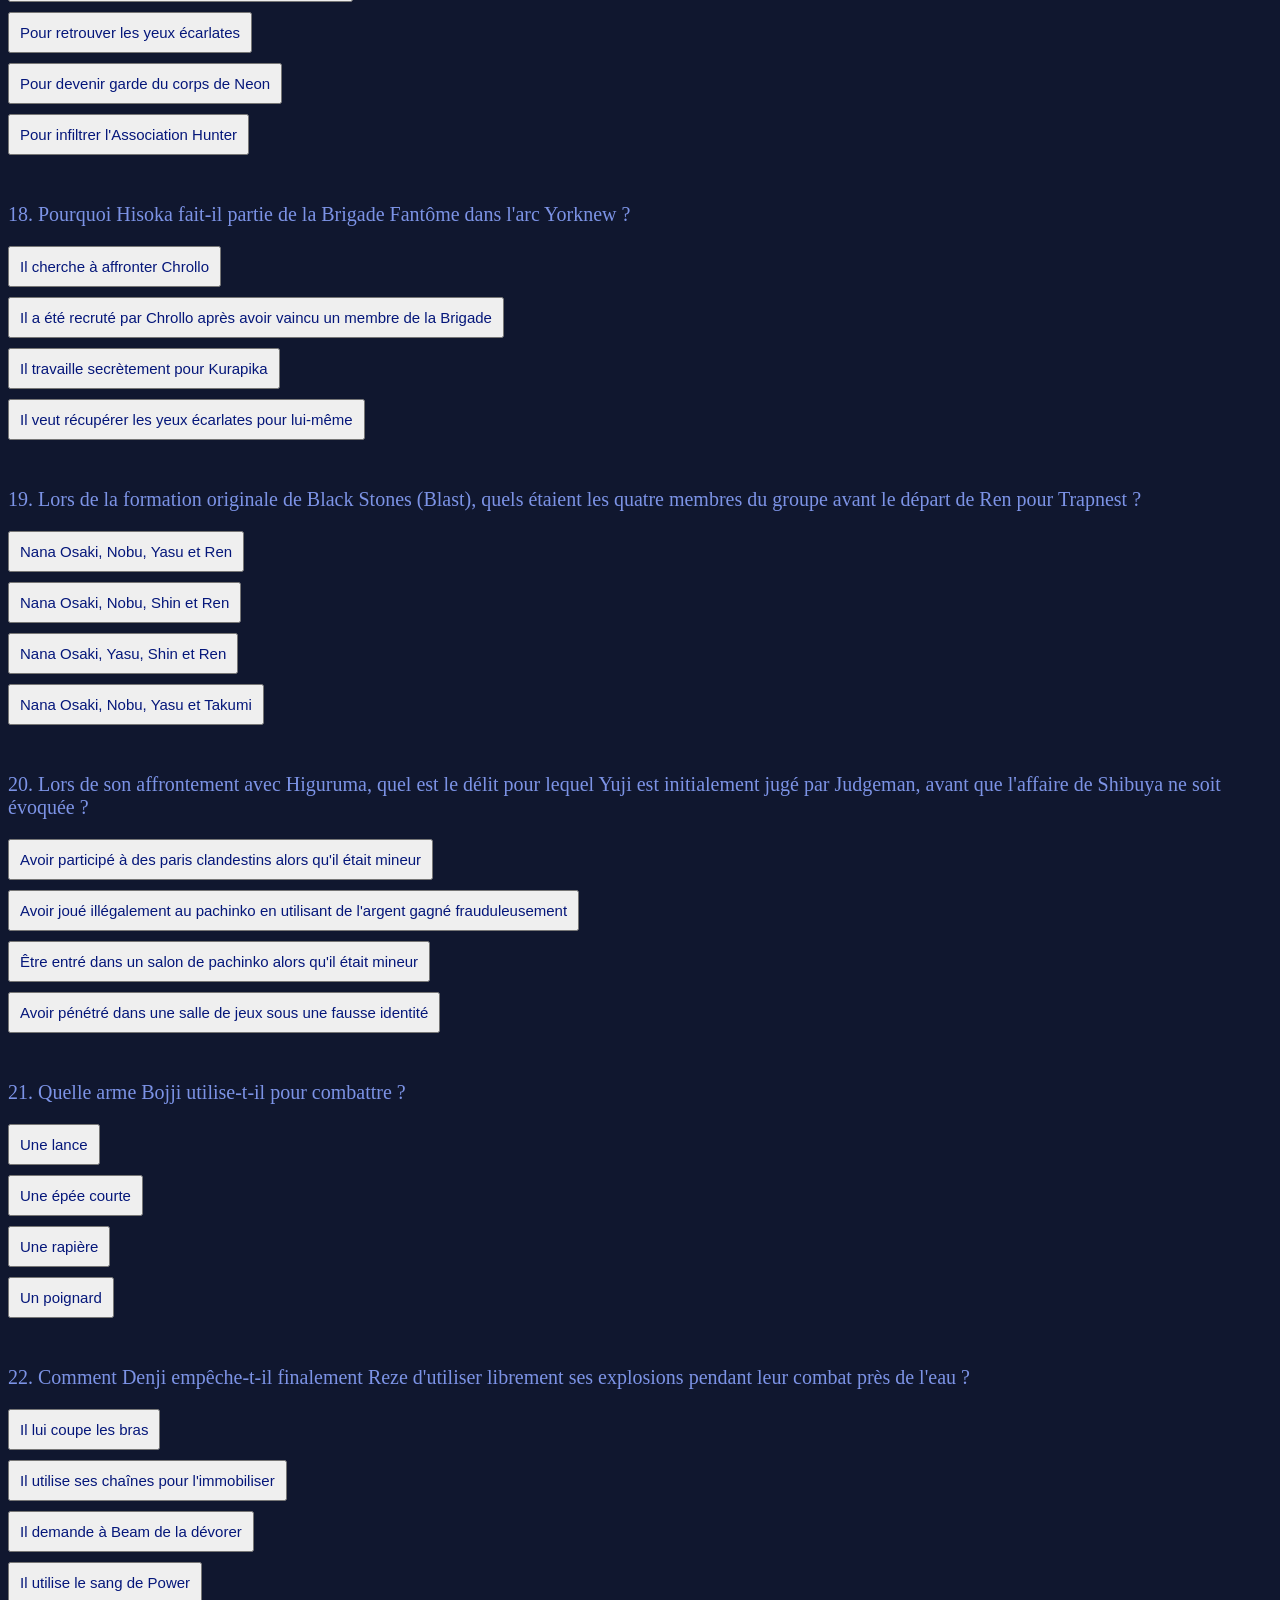
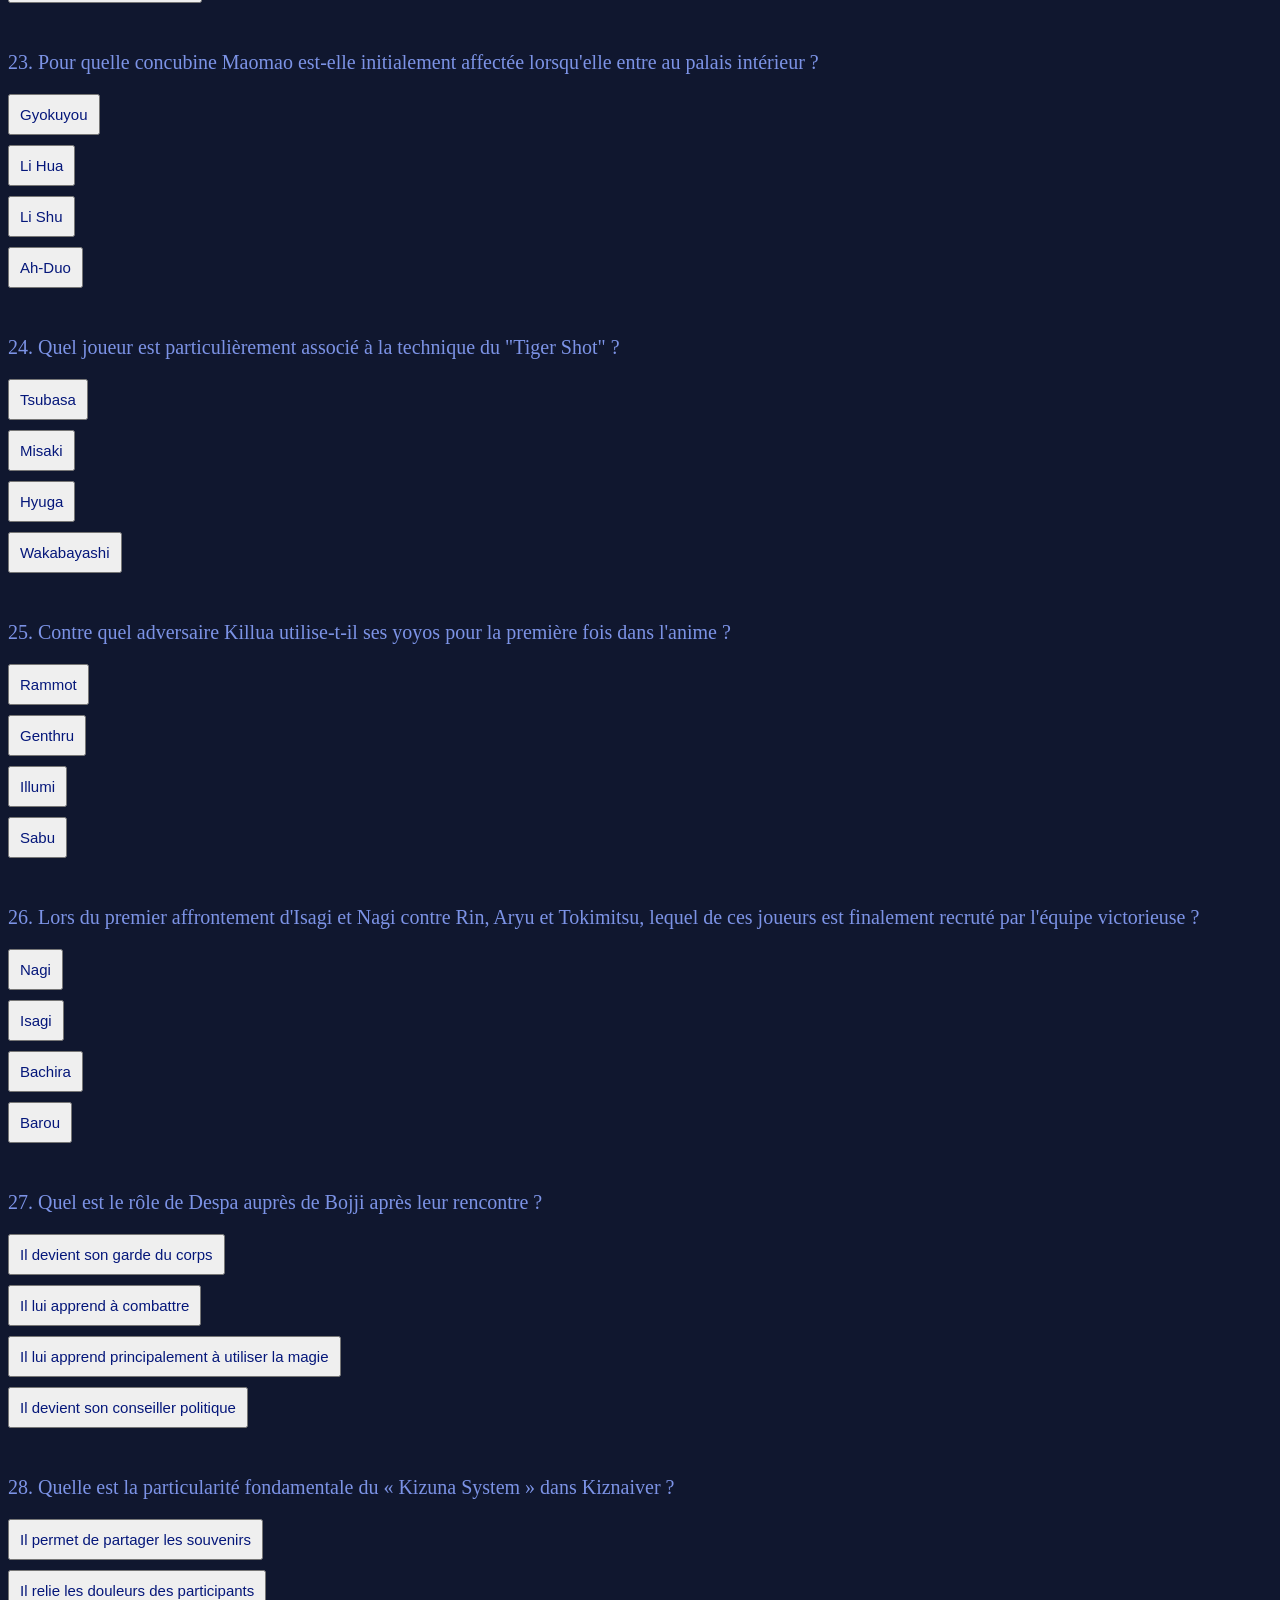
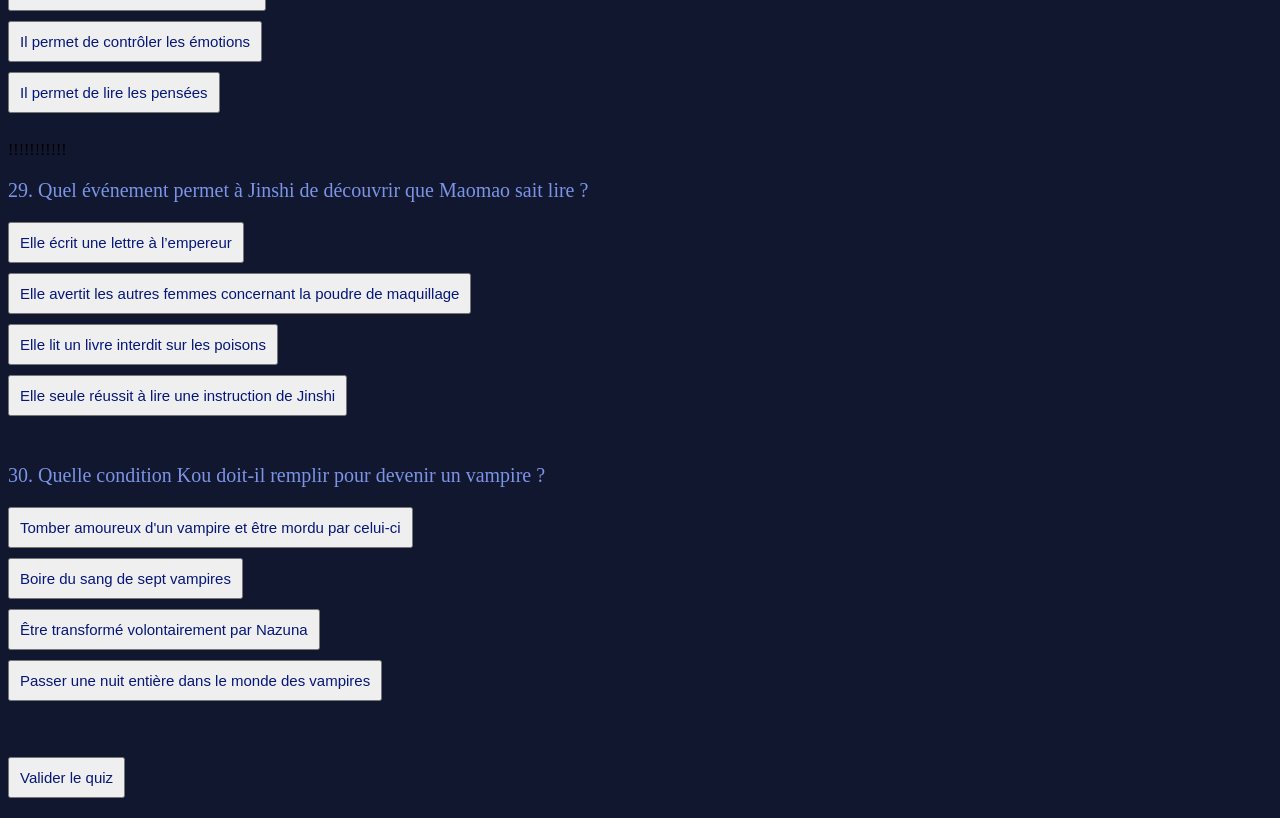
<file: quiz_1.html>
<!DOCTYPE html>
	<html>
		<head>
		<title>AnimeFreak/Quiz1</title>
			<meta charset="utf-8"/>
			<link rel = "stylesheet" href="style.css"/>
		</head>
		<body>
		<h1 class="titre">Quiz 1 : Culture générale des animes</h1>

<!--Q1)-->
<div class="question">
    <p>1. Quel objet d'Amo intéresse particulièrement Zodyl ?</p>

    <button class="reponse"
data-correct="false">Ses gants</button>

    <button class="reponse"
data-correct="true">Ses bottes</button>

    <button class="reponse"
data-correct="false">Ses peluches</button>

    <button class="reponse"
data-correct="false">Son masque</button>
</div>

<br>

<!--Q2)-->
<div class="question">
    <p>2. Dans L’Attaque des Titans, quel nom Historia Reiss utilisait-elle lorsqu’elle s’est engagée dans le 104e corps d’entraînement ?</p>

    <button class="reponse"
data-correct="false">Ymir Fritz</button>

    <button class="reponse"
data-correct="false">Frieda Reiss</button>

    <button class="reponse"
data-correct="true">Krista Lenz</button>

    <button class="reponse"
data-correct="false">Sina Reiss</button>
</div>

<br>

<!--Q3)-->
<div class="question">
    <p>3. Quelle est la condition particulière permettant à Todo d’utiliser son Boogie Woogie ?</p>

    <button class="reponse"
data-correct="false">Il doit toucher directement son adversaire</button>

    <button class="reponse"
data-correct="false">Il doit claquer des doigts</button>

    <button class="reponse"
data-correct="true">Il doit frapper ses mains l’une contre l’autre</button>

    <button class="reponse"
data-correct="false">Il doit connaître le nom de la cible</button>
</div>

<br>

<!--Q2)-->
<div class="question">
    <p>4. Quel métier exerçait Hiromi Higuruma avant de devenir joueur du Culling Game ?</p>

    <button class="reponse"
data-correct="true">Avocat</button>

    <button class="reponse"
data-correct="false">Médecin</button>

    <button class="reponse"
data-correct="false">Procureur</button>

    <button class="reponse"
data-correct="false">Juge</button>
</div>

<br>

<!--Q2)-->
<div class="question">
    <p>5. Quel objet Nana Osaki possède-t-elle qui devient particulièrement associé à son style et à son personnage ?</p>

    <button class="reponse"
data-correct="false">Une bague Vivienne Westwood</button>

    <button class="reponse"
data-correct="false">Un briquet Zippo</button>

    <button class="reponse"
data-correct="false">Une montre de Ren</button>

    <button class="reponse"
data-correct="true">Un collier Vivienne Westwood</button>
</div>

<br>

<!--Q2)-->
<div class="question">
    <p>6. Quel est le véritable nom d’Okarun ?</p>

    <button class="reponse"
data-correct="true">Ken Takakura</button>

    <button class="reponse"
data-correct="false">Kenji Takakura</button>

    <button class="reponse"
data-correct="false">Takakura Kenji</button>

    <button class="reponse"
data-correct="false">Ken Ayase</button>
</div>

<br>

<!--Q2)-->
<div class="question">
    <p>7. Quel film Denji regarde-t-il avec Makima lors de leur rendez-vous ?</p>

    <button class="reponse"
data-correct="false">Frankenstein</button>

    <button class="reponse"
data-correct="false">Roman Holiday</button>

    <button class="reponse"
data-correct="true">Ballad of a Soldier</button>

    <button class="reponse"
data-correct="false">Creature from the Black Lagoon</button>
</div>

<br>

<!--Q2)-->
<div class="question">
    <p>8. Quel groupe d’idoles Aqua et Ruby rejoignent-ils indirectement/à travers leur entourage dans l'histoire ?</p>

    <button class="reponse"
data-correct="true">B-Komachi</button>

    <button class="reponse"
data-correct="false">Strawberry Productions</button>

    <button class="reponse"
data-correct="false">Ichigo Stars</button>

    <button class="reponse"
data-correct="false">GEMN</button>
</div>

<br>

<!--Q2)-->
<div class="question">
    <p>9. Quelle accusation provoque la chute de Rudo dans l’Abysse ?</p>

    <button class="reponse"
data-correct="false">Vol</button>

    <button class="reponse"
data-correct="true">Meurtre</button>

    <button class="reponse"
data-correct="false">Trahison</button>

    <button class="reponse"
data-correct="false">Vandalisme</button>
</div>

<br>

<!--Q2)-->
<div class="question">
    <p>10. Pourquoi la technique de Zenitsu contre Kaigaku est-elle particulièrement importante pour son personnage ?</p>

    <button class="reponse"
data-correct="false">Il utilise la première forme apprise par son maître</button>

    <button class="reponse"
data-correct="false">Il utilise une technique de Souffle du Soleil</button>

    <button class="reponse"
data-correct="true">Il utilise une technique de Tonnerre créée par lui-même</button>

    <button class="reponse"
data-correct="false">Il abandonne son épée</button>
</div>

<br>

<!--Q2)-->
<div class="question">
    <p>11. Quel paradoxe caractérise la relation initiale entre Momo et Okarun ?</p>

    <button class="reponse"
data-correct="false">Momo croit aux extraterrestres et Okarun aux fantômes</button>

    <button class="reponse"
data-correct="true">Momo croit aux fantômes alors qu'Okarun croit aux extraterrestres</button>

    <button class="reponse"
data-correct="false">Tous deux rejettent les deux</button>

    <button class="reponse"
data-correct="false">Tous deux croient aux deux</button>
</div>

<br>

<!--Q2)-->
<div class="question">
    <p>12. Pourquoi Nobu ne peut-il pas simplement reprendre sa relation avec Hachi après avoir appris sa grossesse ?</p>

    <button class="reponse"
data-correct="false">Il ne veut pas reconnaître l'enfant</button>

    <button class="reponse"
data-correct="true">Il comprend que Hachi a choisi Takumi.</button>

    <button class="reponse"
data-correct="false">Takumi l'empêche physiquement de la voir</button>

    <button class="reponse"
data-correct="false">Nana Osaki lui interdit de la revoir</button>
</div>

<br>

<!--Q2)-->
<div class="question">
    <p>13. Combien de doigts de Sukuna Yuji a-t-il absorbés à la fin de la saison 2 ?</p>

    <button class="reponse"
data-correct="false">10</button>

    <button class="reponse"
data-correct="false">13</button>

    <button class="reponse"
data-correct="true">15</button>

    <button class="reponse"
data-correct="false">20</button>
</div>

<br>

<!--Q2)-->
<div class="question">
    <p>14. Lorsque Light abandonne temporairement la propriété de son Death Note dans son plan contre L, pourquoi ne perd-il pas immédiatement tous ses souvenirs ?</p>

    <button class="reponse"
data-correct="true">Il conserve la propriété d'un autre Death Note</button>

    <button class="reponse"
data-correct="false">Il garde une page du Death Note dans sa poche</button>

    <button class="reponse"
data-correct="false">Ryuk maintient artificiellement ses souvenirs</button>

    <button class="reponse"
data-correct="false">Misa lui transmet les siens</button>
</div>

<br>


<!--Q2)-->
<div class="question">
    <p>15. Quel élément rend les Tensen particulièrement difficiles à tuer ?</p>

    <button class="reponse"
data-correct="false">Leur immunité totale au feu</button>

    <button class="reponse"
data-correct="false">Leur capacité à devenir invisibles</button>

    <button class="reponse"
data-correct="false">Leur absence de corps physique</button>
</div>

    <button class="reponse"
data-correct="true">Leur capacité de régénération</button>

<br>

<!--Q2)-->
<div class="question">
    <p>16. Pourquoi Kaguya et Miyuki refusent-ils tous les deux de faire le premier pas ?</p>

    <button class="reponse"
data-correct="false">Ils sont trop timides</button>

    <button class="reponse"
data-correct="false">Ils ne s'aiment pas réellement</button>

    <button class="reponse"
data-correct="false">Ils sont interdits de relation par le conseil étudiant</button>
</div>

    <button class="reponse"
data-correct="true">Ils considèrent ça comme une défaite.</button>

<br>

<!--Q2)-->
<div class="question">
    <p>17. Pourquoi Kurapika accepte-t-il de travailler pour la famille Nostrade ?</p>

    <button class="reponse"
data-correct="false">Pour approcher directement la Brigade Fantôme</button>

    <button class="reponse"
data-correct="true">Pour retrouver les yeux écarlates</button>

    <button class="reponse"
data-correct="false">Pour devenir garde du corps de Neon</button>

    <button class="reponse"
data-correct="false">Pour infiltrer l'Association Hunter</button>
</div>

<br>

<!--Q2)-->
<div class="question">
    <p>18. Pourquoi Hisoka fait-il partie de la Brigade Fantôme dans l'arc Yorknew ?</p>

    <button class="reponse"
data-correct="true">Il cherche à affronter Chrollo</button>

    <button class="reponse"
data-correct="false">Il a été recruté par Chrollo après avoir vaincu un membre de la Brigade</button>

    <button class="reponse"
data-correct="false">Il travaille secrètement pour Kurapika</button>

    <button class="reponse"
data-correct="false">Il veut récupérer les yeux écarlates pour lui-même</button>
</div>

<br>


<!--Q2)-->
<div class="question">
    <p>19. Lors de la formation originale de Black Stones (Blast), quels étaient les quatre membres du groupe avant le départ de Ren pour Trapnest ?</p>

    <button class="reponse"
data-correct="true">Nana Osaki, Nobu, Yasu et Ren</button>

    <button class="reponse"
data-correct="false">Nana Osaki, Nobu, Shin et Ren</button>

    <button class="reponse"
data-correct="false">Nana Osaki, Yasu, Shin et Ren</button>

    <button class="reponse"
data-correct="false">Nana Osaki, Nobu, Yasu et Takumi</button>
</div>

<br>

<!--Q2)-->
<div class="question">
    <p>20. Lors de son affrontement avec Higuruma, quel est le délit pour lequel Yuji est initialement jugé par Judgeman, avant que l'affaire de Shibuya ne soit évoquée ?</p>

    <button class="reponse"
data-correct="false">Avoir participé à des paris clandestins alors qu'il était mineur</button>

    <button class="reponse"
data-correct="false">Avoir joué illégalement au pachinko en utilisant de l'argent gagné frauduleusement</button>

    <button class="reponse"
data-correct="true">Être entré dans un salon de pachinko alors qu'il était mineur</button>

    <button class="reponse"
data-correct="false">Avoir pénétré dans une salle de jeux sous une fausse identité</button>
</div>

<br>


<!--Q2)-->
<div class="question">
    <p>21. Quelle arme Bojji utilise-t-il pour combattre ?</p>

    <button class="reponse"
data-correct="false">Une lance</button>

    <button class="reponse"
data-correct="false">Une épée courte</button>

    <button class="reponse"
data-correct="true">Une rapière</button>

    <button class="reponse"
data-correct="false">Un poignard</button>
</div>

<br>

<!--Q2)-->
<div class="question">
    <p>22. Comment Denji empêche-t-il finalement Reze d'utiliser librement ses explosions pendant leur combat près de l'eau ?</p>

    <button class="reponse"
data-correct="false">Il lui coupe les bras</button>

    <button class="reponse"
data-correct="true">Il utilise ses chaînes pour l'immobiliser</button>

    <button class="reponse"
data-correct="false">Il demande à Beam de la dévorer</button>

    <button class="reponse"
data-correct="false">Il utilise le sang de Power</button>
</div>

<br>

<!--Q2)-->
<div class="question">
    <p>23. Pour quelle concubine Maomao est-elle initialement affectée lorsqu'elle entre au palais intérieur ?</p>

    <button class="reponse"
data-correct="true">Gyokuyou</button>

    <button class="reponse"
data-correct="false">Li Hua</button>

    <button class="reponse"
data-correct="false">Li Shu</button>

    <button class="reponse"
data-correct="false">Ah-Duo</button>
</div>

<br>

<!--Q2)-->
<div class="question">
    <p> 24. Quel joueur est particulièrement associé à la technique du "Tiger Shot" ?</p>

    <button class="reponse"
data-correct="false">Tsubasa</button>

    <button class="reponse"
data-correct="false">Misaki</button>

    <button class="reponse"
data-correct="true">Hyuga</button>

    <button class="reponse"
data-correct="false">Wakabayashi</button>
</div>

<br>

<!--Q2)-->
<div class="question">
    <p> 25. Contre quel adversaire Killua utilise-t-il ses yoyos pour la première fois dans l'anime ?</p>

    <button class="reponse"
data-correct="false">Rammot</button>

    <button class="reponse"
data-correct="false">Genthru</button>

    <button class="reponse"
data-correct="false">Illumi</button>

    <button class="reponse"
data-correct="true">Sabu</button>
</div>

<br>

<!--Q2)-->
<div class="question">
    <p>26. Lors du premier affrontement d'Isagi et Nagi contre Rin, Aryu et Tokimitsu, lequel de ces joueurs est finalement recruté par l'équipe victorieuse ?</p>

    <button class="reponse"
data-correct="false">Nagi</button>

    <button class="reponse"
data-correct="false">Isagi</button>

    <button class="reponse"
data-correct="true">Bachira</button>

    <button class="reponse"
data-correct="false">Barou</button>
</div>

<br>

<!--Q2)-->
<div class="question">
    <p>27. Quel est le rôle de Despa auprès de Bojji après leur rencontre ?</p>

    <button class="reponse"
data-correct="false">Il devient son garde du corps</button>

    <button class="reponse"
data-correct="true">Il lui apprend à combattre</button>

    <button class="reponse"
data-correct="false">Il lui apprend principalement à utiliser la magie</button>

    <button class="reponse"
data-correct="false">Il devient son conseiller politique</button>
</div>

<br>

<!--Q2)-->
<div class="question">
    <p> 28. Quelle est la particularité fondamentale du « Kizuna System » dans Kiznaiver ?</p>

    <button class="reponse"
data-correct="false">Il permet de partager les souvenirs</button>

    <button class="reponse"
data-correct="true">Il relie les douleurs des participants</button>

    <button class="reponse"
data-correct="false">Il permet de contrôler les émotions</button>

    <button class="reponse"
data-correct="false">Il permet de lire les pensées</button>
</div>

<br>

<!--Q2)--> !!!!!!!!!!!
<div class="question">
    <p>29. Quel événement permet à Jinshi de découvrir que Maomao sait lire ?</p>

    <button class="reponse"
data-correct="false">Elle écrit une lettre à l’empereur</button>

    <button class="reponse"
data-correct="false">Elle avertit les autres femmes concernant la poudre de maquillage</button>

    <button class="reponse"
data-correct="false">Elle lit un livre interdit sur les poisons</button>

    <button class="reponse"
data-correct="true">Elle seule réussit à lire une instruction de Jinshi</button>
</div>

<br>

<!--Q2)-->
<div class="question">
    <p>30. Quelle condition Kou doit-il remplir pour devenir un vampire ?</p>

    <button class="reponse"
data-correct="true">Tomber amoureux d'un vampire et être mordu par celui-ci</button>

    <button class="reponse"
data-correct="false">Boire du sang de sept vampires</button>

    <button class="reponse"
data-correct="false">Être transformé volontairement par Nazuna</button>

    <button class="reponse"
data-correct="false">Passer une nuit entière dans le monde des vampires</button>
</div>

<br><br>
<button id="valider-quiz">Valider le quiz</button>

<p id="resultat"></p>

<script src="quiz.js"></script>
</body>
</html>
</file>
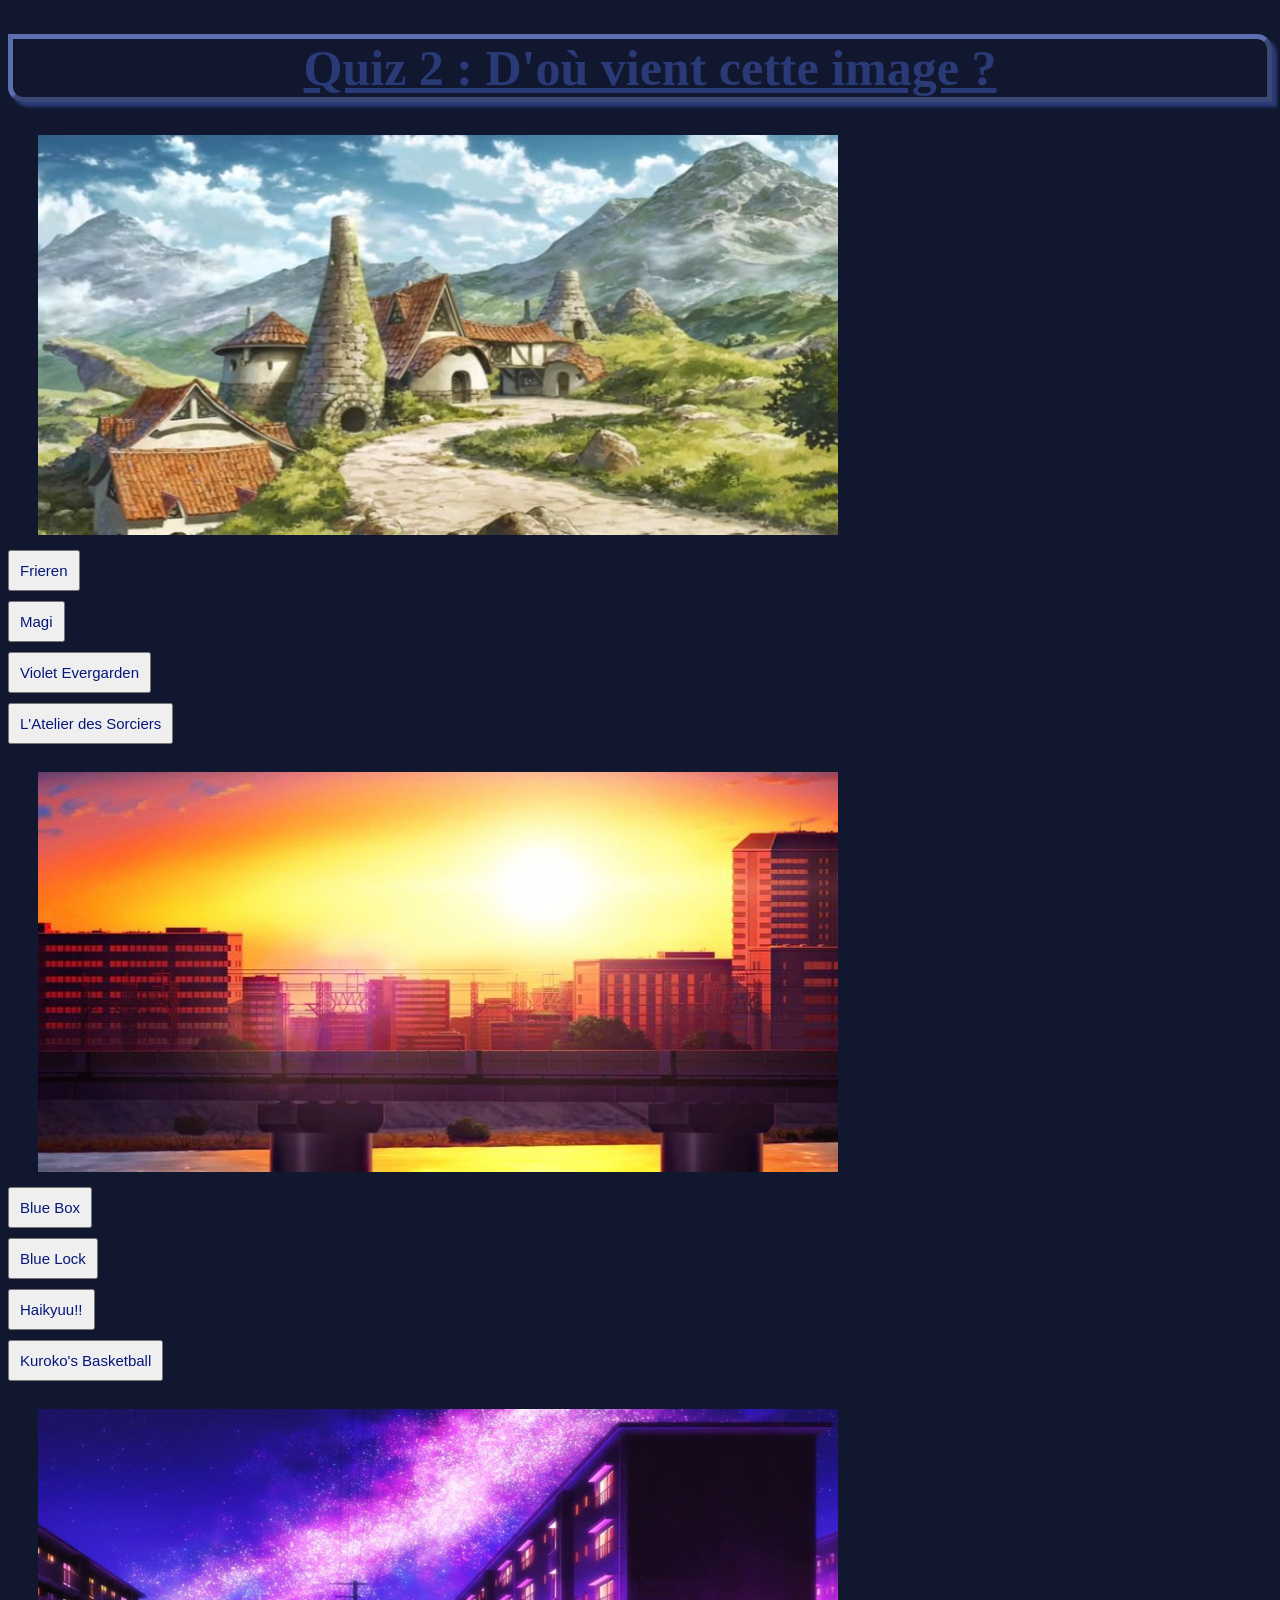
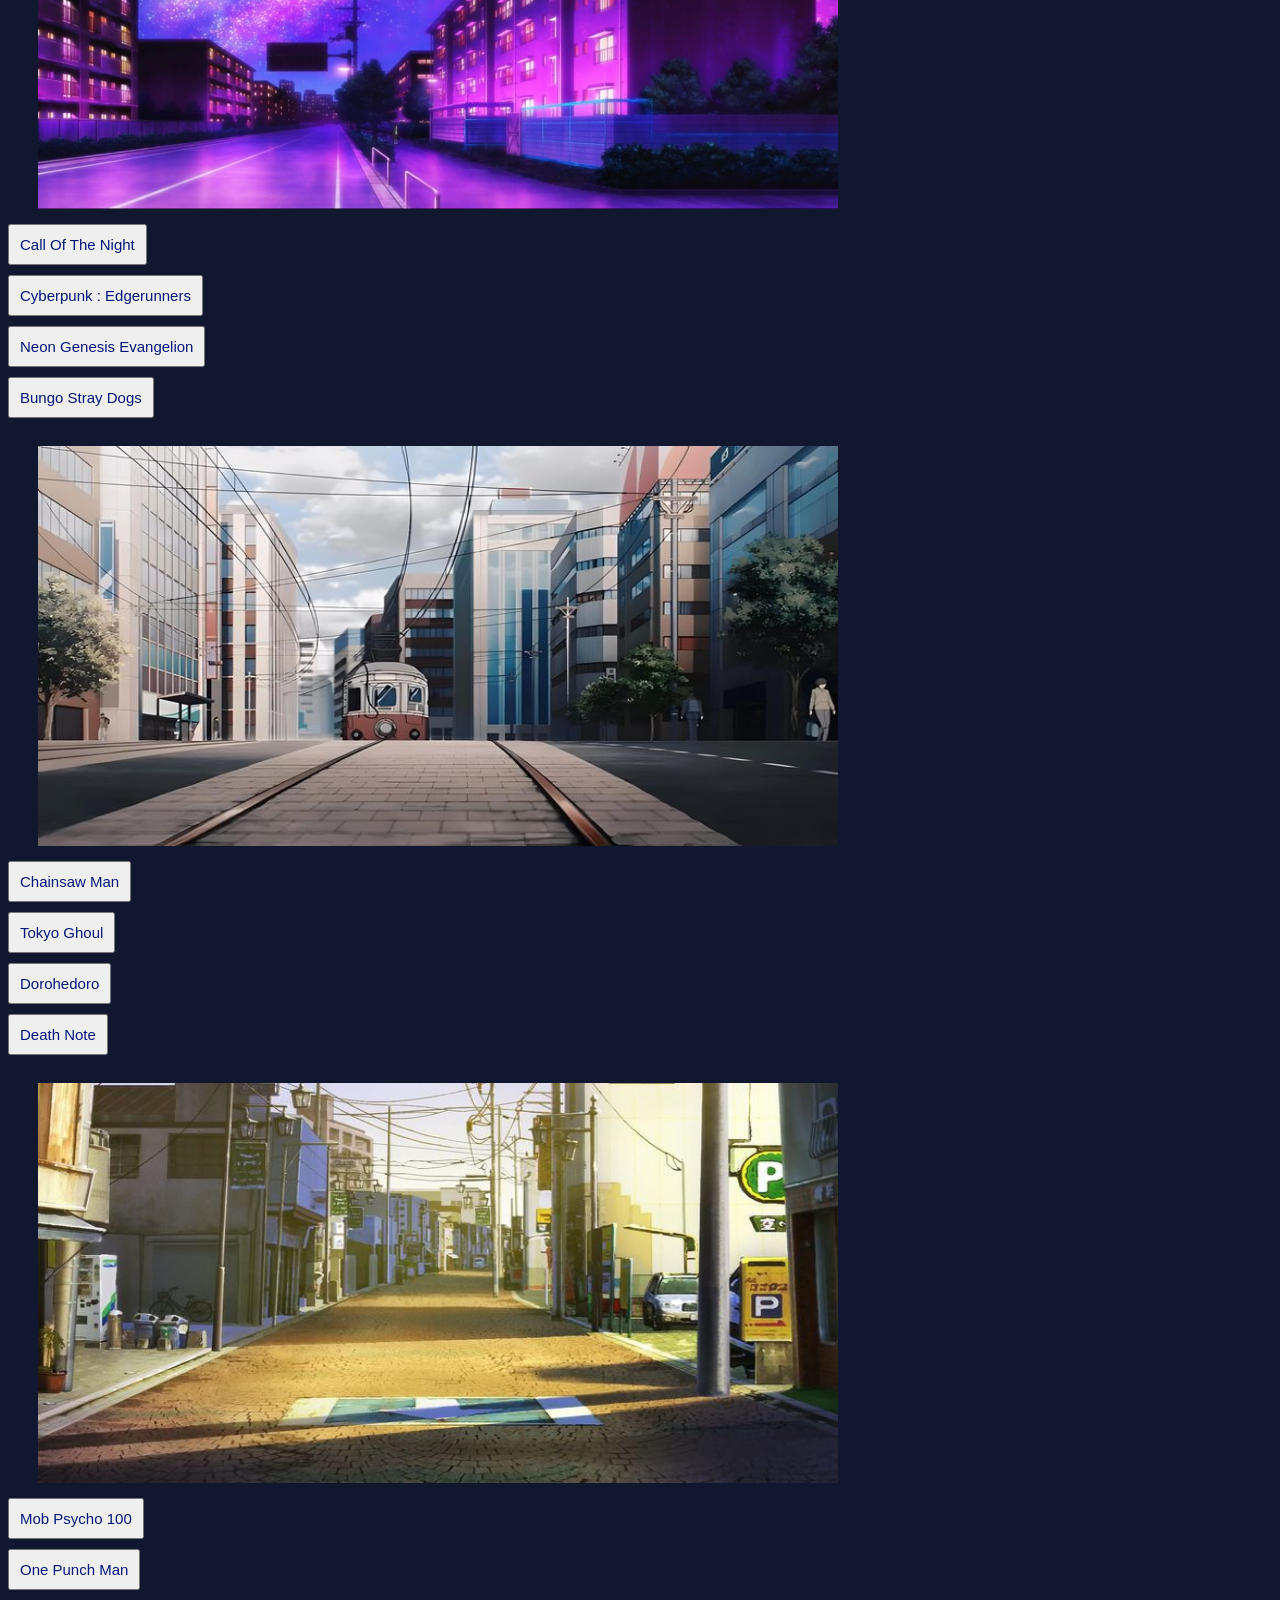
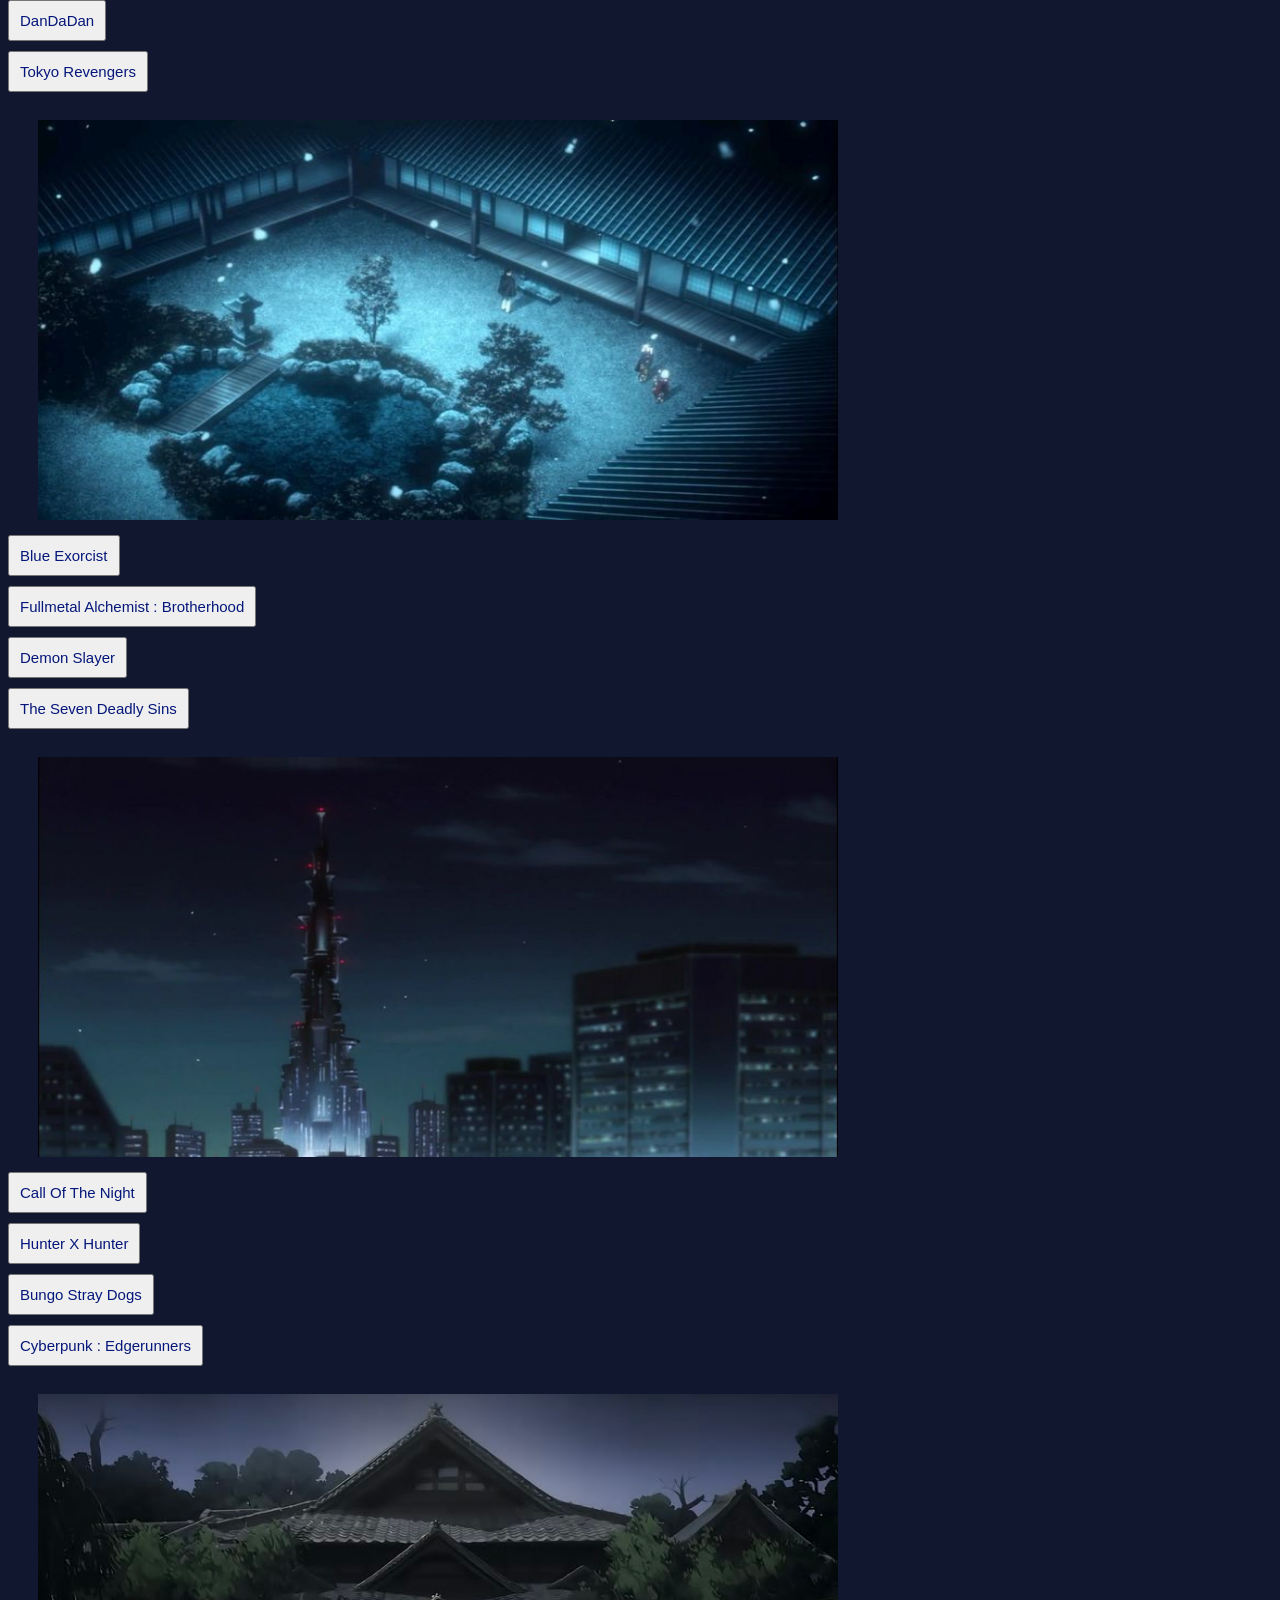
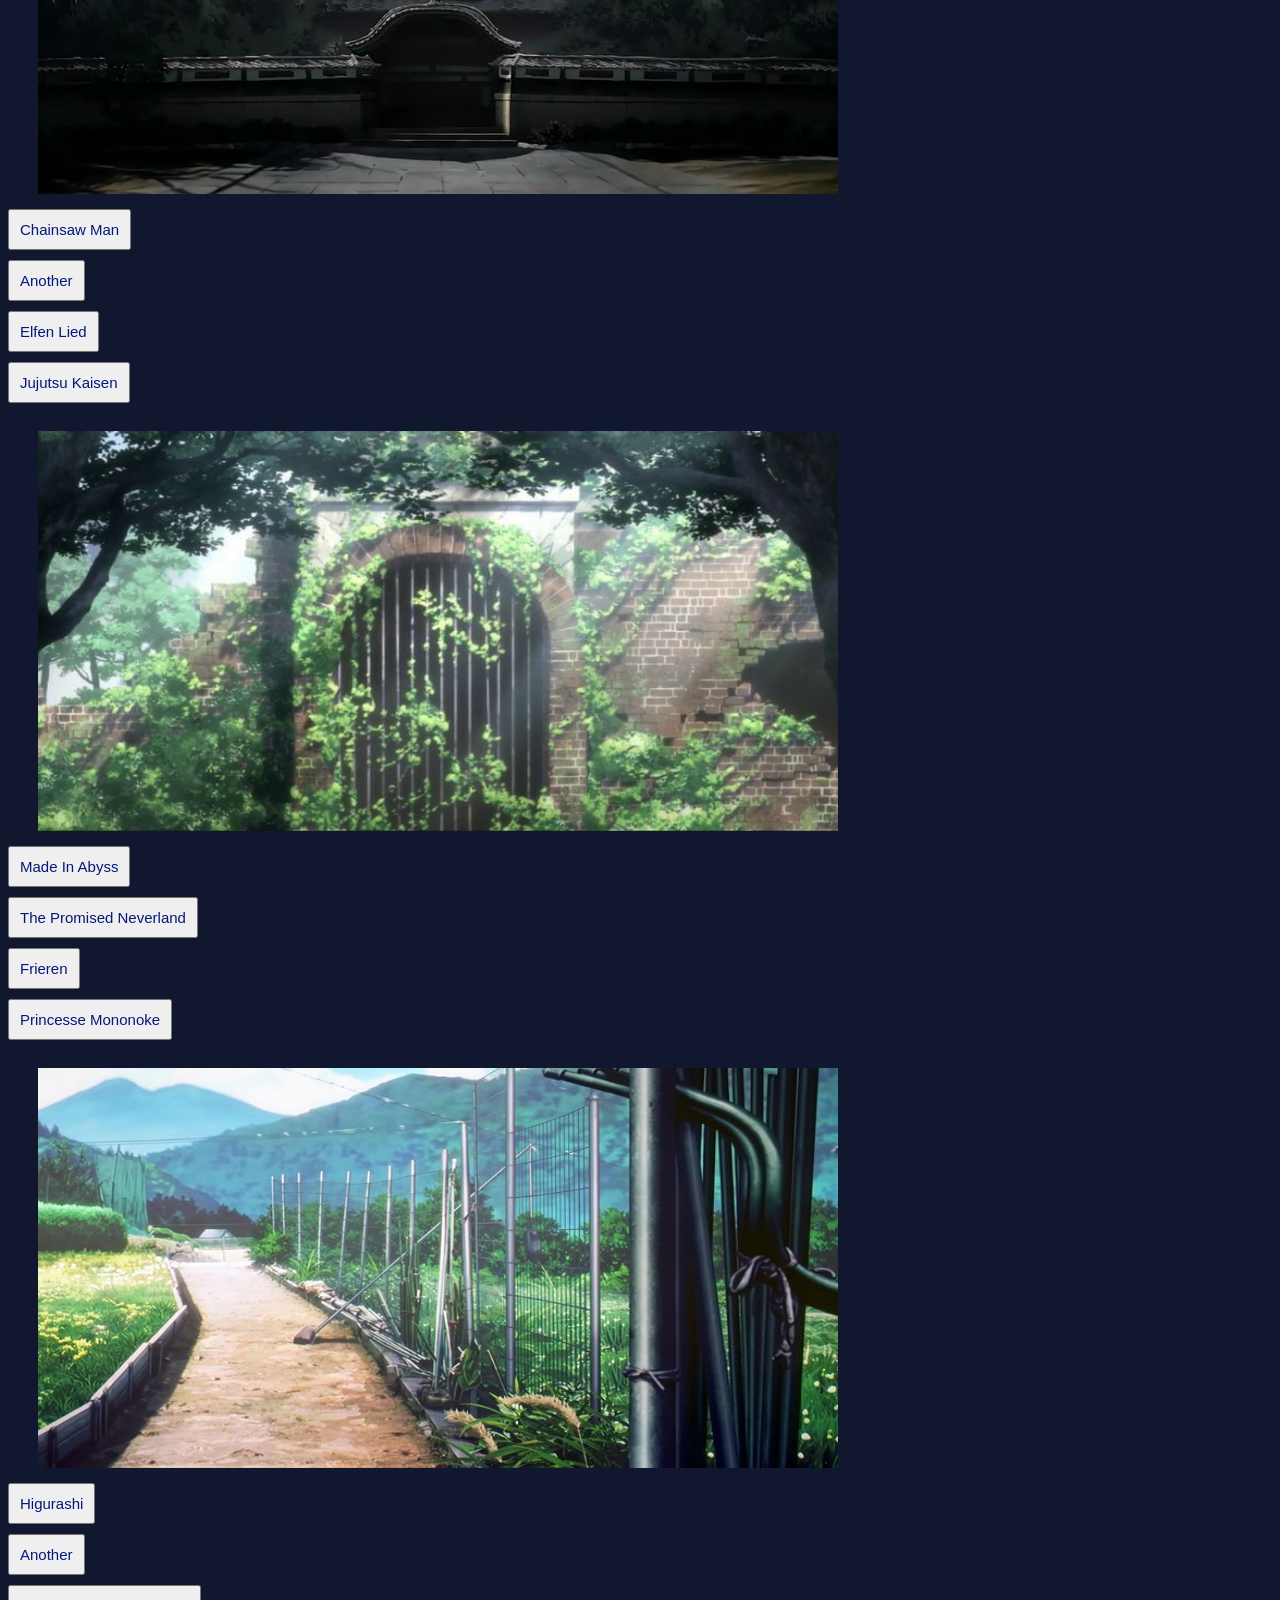
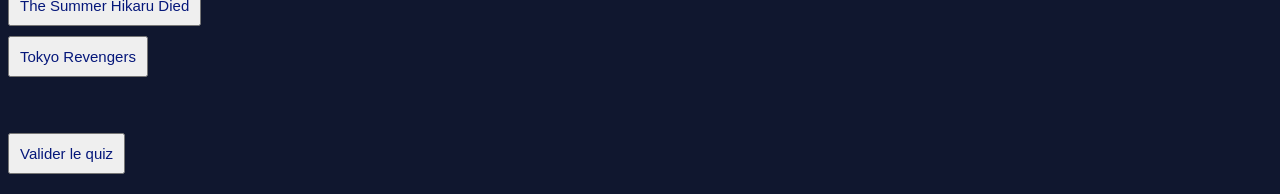
<file: quiz_3.html>
<!DOCTYPE html>
	<html>
		<head>
		<title>AnimeFreak/Quiz3</title>
			<meta charset="utf-8"/>
			<link rel = "stylesheet" href="style.css"/>
		</head>
		<body>
		<h1 class="titre">Quiz 2 : D'où vient cette image ?</h1>

<!--Q1)-->
<div class="question">
    <img class="wallpaper_quiz" src="quiz_atelierdessorciers.jpg">

    <button class="reponse"
data-correct="false">Frieren</button>

    <button class="reponse"
data-correct="false">Magi</button>

    <button class="reponse"
data-correct="false">Violet Evergarden</button>

    <button class="reponse"
data-correct="true">L'Atelier des Sorciers</button>
</div>

<br>

<div class="question">
    <img class="wallpaper_quiz" src="quiz_bluelock.jpg">

    <button class="reponse"
data-correct="false">Blue Box</button>

    <button class="reponse"
data-correct="true">Blue Lock</button>

    <button class="reponse"
data-correct="false">Haikyuu!!</button>

    <button class="reponse"
data-correct="false">Kuroko's Basketball</button>
</div>

<br>

<div class="question">
    <img class="wallpaper_quiz" src="quiz_callofthenight.jpg">

    <button class="reponse"
data-correct="true">Call Of The Night</button>

    <button class="reponse"
data-correct="false">Cyberpunk : Edgerunners</button>

    <button class="reponse"
data-correct="false">Neon Genesis Evangelion</button>

    <button class="reponse"
data-correct="false">Bungo Stray Dogs</button>
</div>

<br>

<div class="question">
    <img class="wallpaper_quiz" src="quiz_chainsawman.jpg">

    <button class="reponse"
data-correct="true">Chainsaw Man</button>

    <button class="reponse"
data-correct="false">Tokyo Ghoul</button>

    <button class="reponse"
data-correct="false">Dorohedoro</button>

    <button class="reponse"
data-correct="false">Death Note</button>
</div>

<br>

<div class="question">
    <img class="wallpaper_quiz" src="quiz_dandadan.jpg">

    <button class="reponse"
data-correct="false">Mob Psycho 100</button>

    <button class="reponse"
data-correct="false">One Punch Man</button>

    <button class="reponse"
data-correct="true">DanDaDan</button>

    <button class="reponse"
data-correct="false">Tokyo Revengers</button>
</div>

<br>

<div class="question">
    <img class="wallpaper_quiz" src="quiz_demonslayer.jpg">

    <button class="reponse"
data-correct="false">Blue Exorcist</button>

    <button class="reponse"
data-correct="false">Fullmetal Alchemist : Brotherhood</button>

    <button class="reponse"
data-correct="true">Demon Slayer</button>

    <button class="reponse"
data-correct="false">The Seven Deadly Sins</button>
</div>

<br>

<div class="question">
    <img class="wallpaper_quiz" src="quiz_hxh.jpg">

    <button class="reponse"
data-correct="false">Call Of The Night</button>

    <button class="reponse"
data-correct="true">Hunter X Hunter</button>

    <button class="reponse"
data-correct="false">Bungo Stray Dogs</button>

    <button class="reponse"
data-correct="false">Cyberpunk : Edgerunners</button>
</div>

<br>

<div class="question">
    <img class="wallpaper_quiz" src="quiz_jjk.jpg">

    <button class="reponse"
data-correct="false">Chainsaw Man</button>

    <button class="reponse"
data-correct="false">Another</button>

    <button class="reponse"
data-correct="false">Elfen Lied</button>

    <button class="reponse"
data-correct="true">Jujutsu Kaisen</button>

</div>

<br>

<div class="question">
    <img class="wallpaper_quiz" src="quiz_thepromisedneverland.jpg">

    <button class="reponse"
data-correct="false">Made In Abyss</button>

    <button class="reponse"
data-correct="true">The Promised Neverland</button>

    <button class="reponse"
data-correct="false">Frieren</button>

    <button class="reponse"
data-correct="false">Princesse Mononoke</button>
</div>

<br>

<div class="question">
    <img class="wallpaper_quiz" src="quiz_tshd.jpg">

    <button class="reponse"
data-correct="false">Higurashi</button>

    <button class="reponse"
data-correct="false">Another</button>

    <button class="reponse"
data-correct="true">The Summer Hikaru Died</button>

    <button class="reponse"
data-correct="false">Tokyo Revengers</button>
</div>

<br><br>
<button id="valider-quiz">Valider le quiz</button>

<p id="resultat"></p>

<script src="quiz.js"></script>
</body>
</html>
</file>
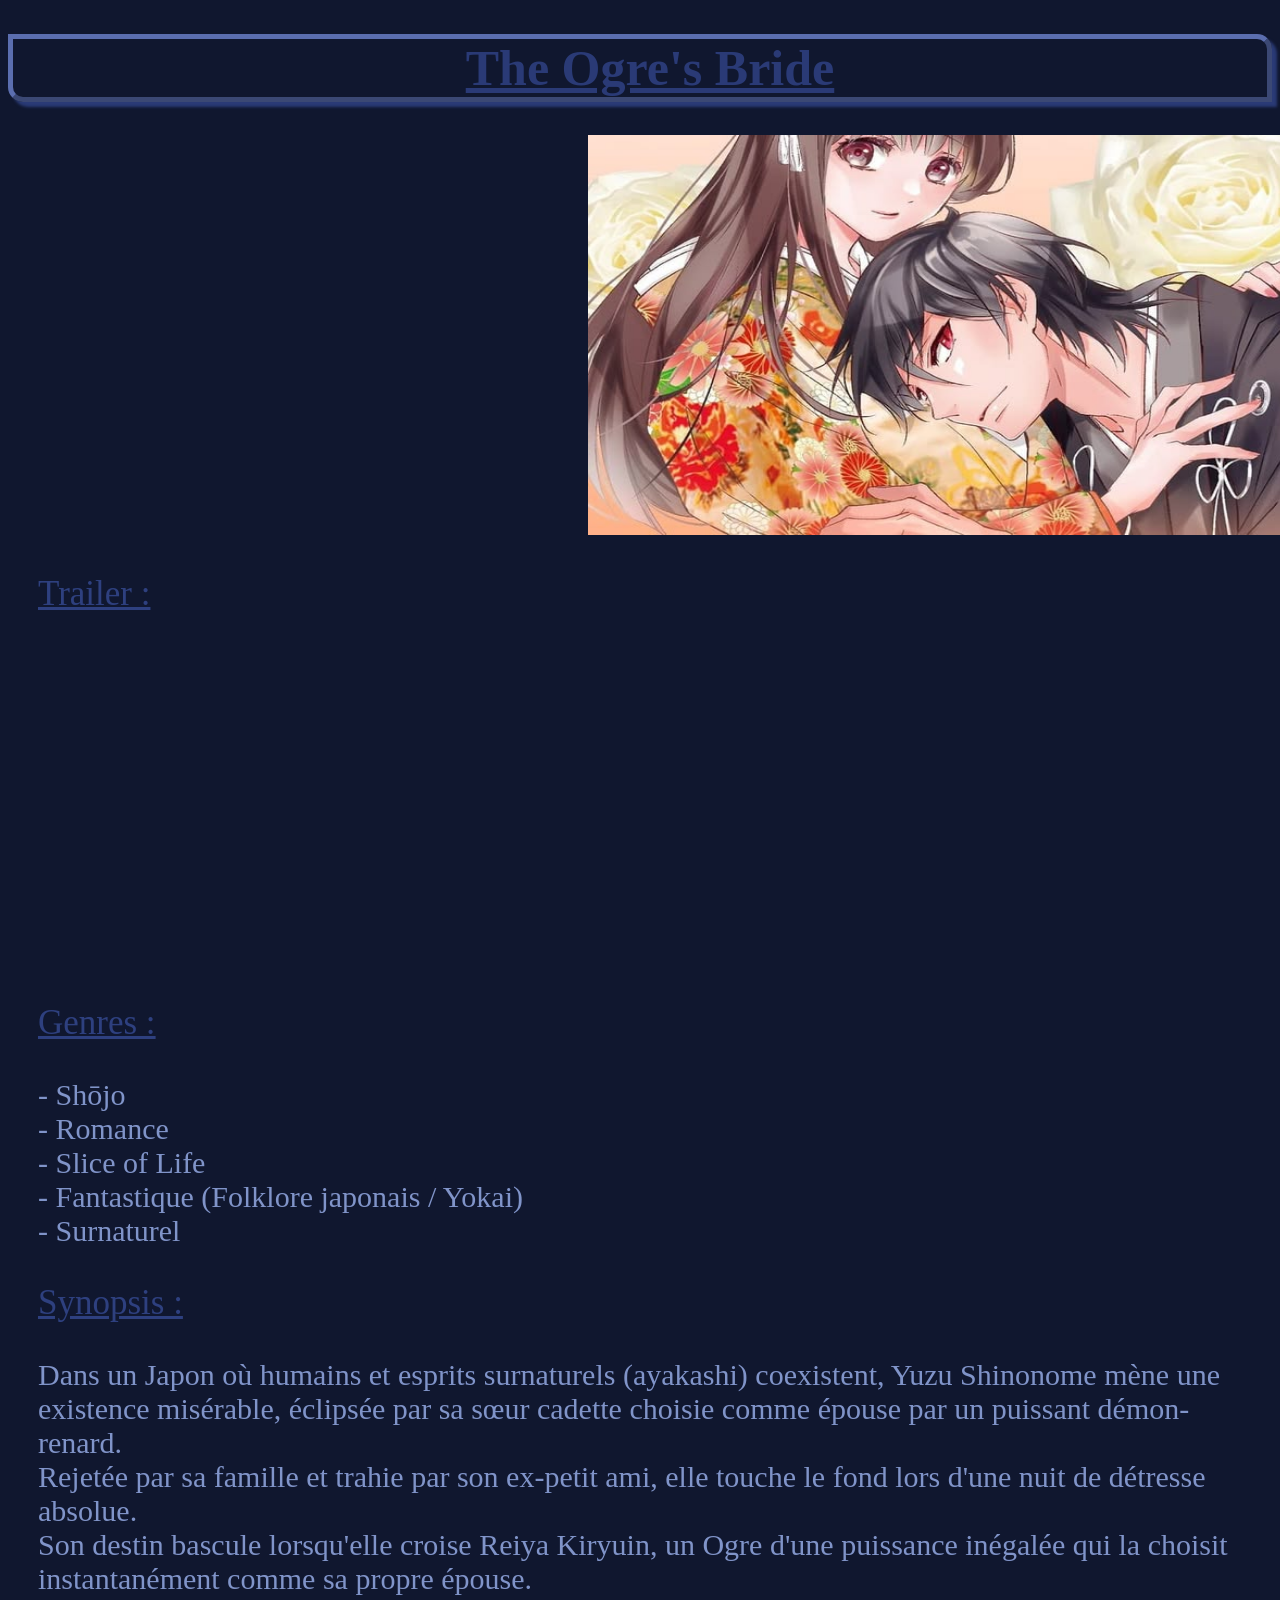
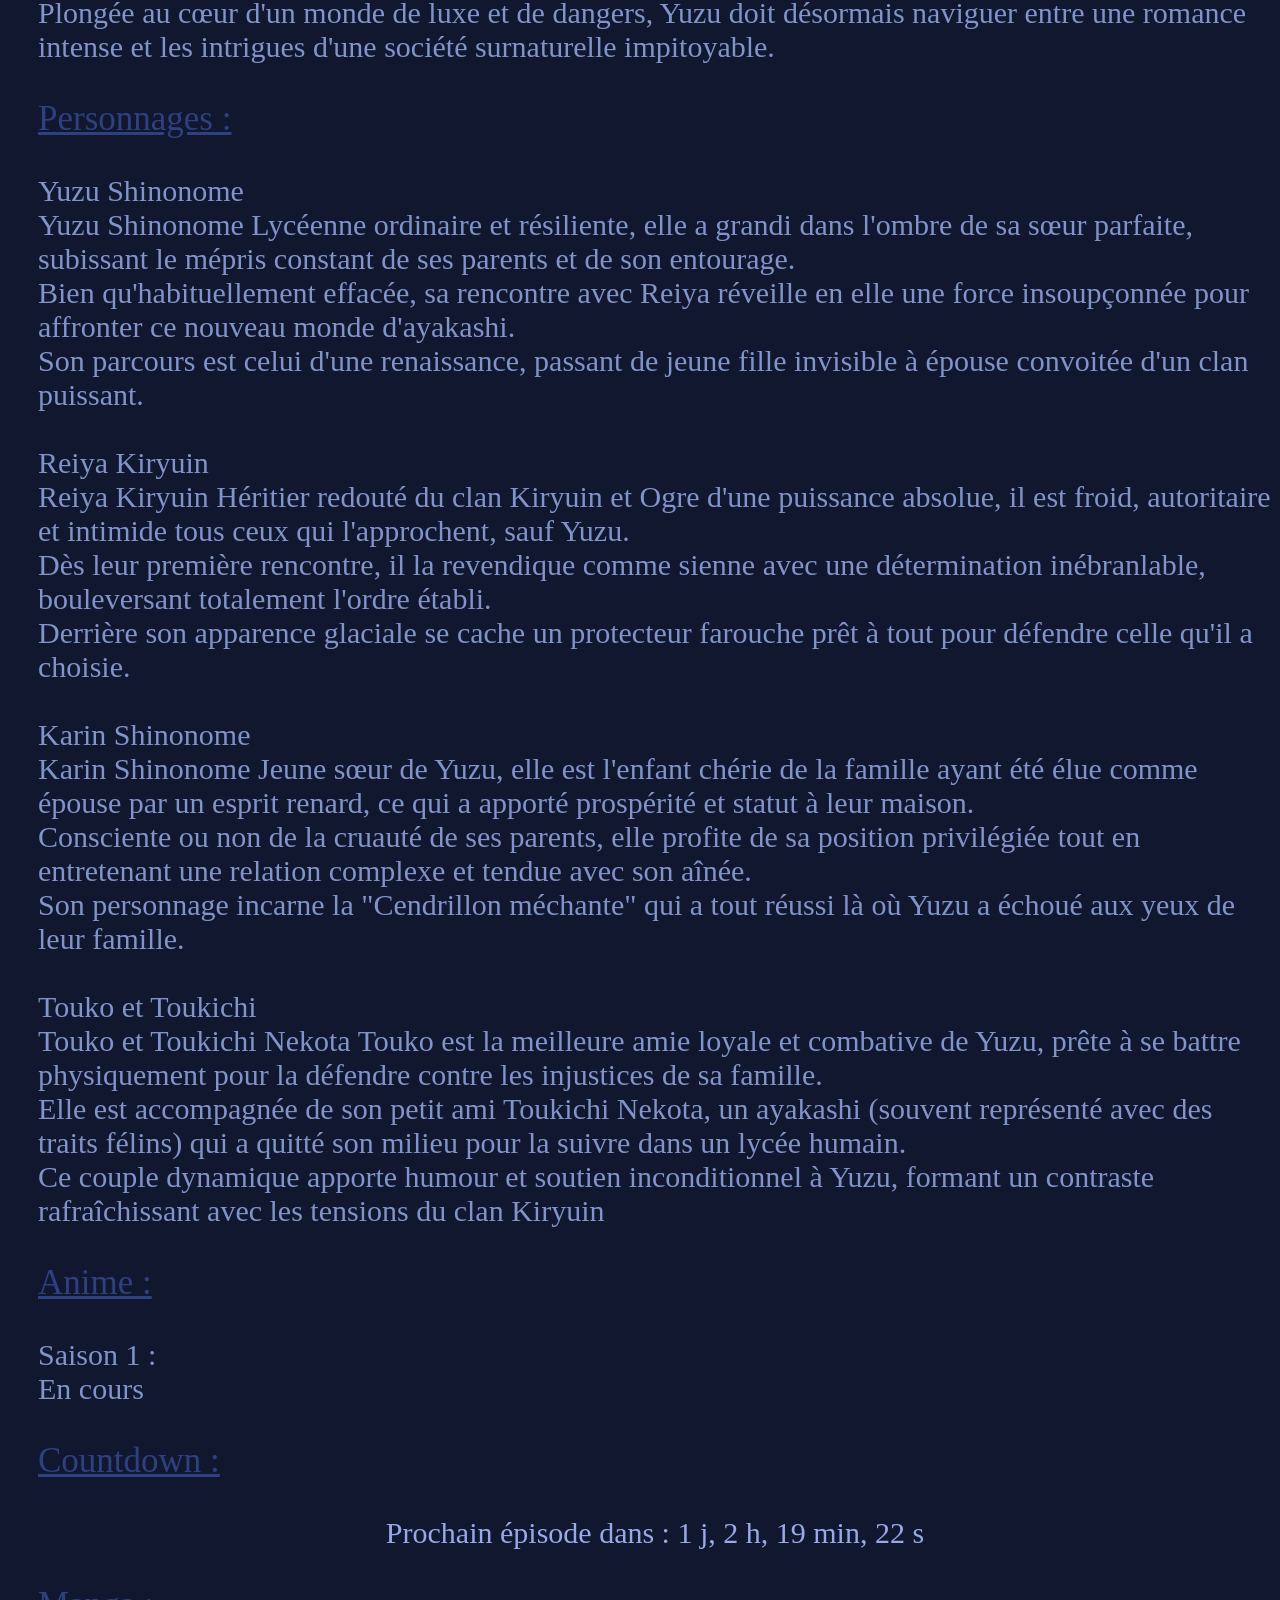
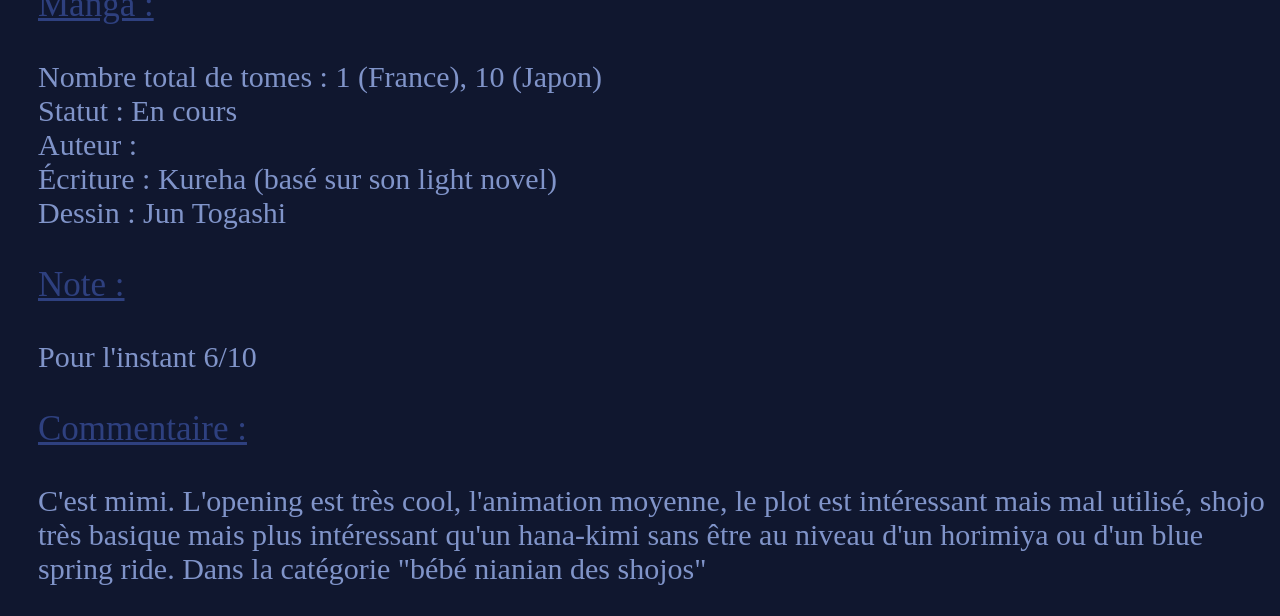
<file: theogre'sbride.html>
<!DOCTYPE html>
<html>

<head>
    <title>The Ogre's Bride</title>
    <meta charset="utf-8" />
    <link rel="stylesheet" href="style.css" />
</head>

<body>
    <h1 class="titre">The Ogre's Bride</h1>
    <img class="wallpaper_anime" src="wallpaper_ogre'sbride3.jpg" alt="The Ogre's Bride">


    <p class="sous-titre">Trailer :</p>
    <iframe class="trailer" width="560" ; height="315" src="https://www.youtube.com/embed/mhEVYchaisg" title="trailer"
        frameborder="0"
        allow="accelerometer; autoplay; clipboard-write; encrypted-media; gyroscope; picture-in-picture; web-share"
        allowfullscreen>
    </iframe>

    <p class="sous-titre">Genres :</p>
    <p class="texte">  
        - Shōjo <br>
        - Romance <br>
        - Slice of Life <br>
        - Fantastique (Folklore japonais / Yokai) <br>
        - Surnaturel
    </p>

    <p class="sous-titre">Synopsis :</p>
    <p class="texte"> Dans un Japon où humains et esprits surnaturels (ayakashi) coexistent, Yuzu Shinonome mène une existence misérable, éclipsée par sa sœur cadette choisie comme épouse par un puissant démon-renard. <br> Rejetée par sa famille et trahie par son ex-petit ami, elle touche le fond lors d'une nuit de détresse absolue. <br> Son destin bascule lorsqu'elle croise Reiya Kiryuin, un Ogre d'une puissance inégalée qui la choisit instantanément comme sa propre épouse. <br> Plongée au cœur d'un monde de luxe et de dangers, Yuzu doit désormais naviguer entre une romance intense et les intrigues d'une société surnaturelle impitoyable. 

    </p>

    <p class="sous-titre">Personnages :</p>
    <p class="texte">
Yuzu Shinonome<br>
Yuzu Shinonome Lycéenne ordinaire et résiliente, elle a grandi dans l'ombre de sa sœur parfaite, subissant le mépris constant de ses parents et de son entourage. <br> Bien qu'habituellement effacée, sa rencontre avec Reiya réveille en elle une force insoupçonnée pour affronter ce nouveau monde d'ayakashi. <br> Son parcours est celui d'une renaissance, passant de jeune fille invisible à épouse convoitée d'un clan puissant. 
<br><br>

Reiya Kiryuin<br>
Reiya Kiryuin Héritier redouté du clan Kiryuin et Ogre d'une puissance absolue, il est froid, autoritaire et intimide tous ceux qui l'approchent, sauf Yuzu. <br> Dès leur première rencontre, il la revendique comme sienne avec une détermination inébranlable, bouleversant totalement l'ordre établi. <br> Derrière son apparence glaciale se cache un protecteur farouche prêt à tout pour défendre celle qu'il a choisie. 
<br><br>

Karin Shinonome<br>
Karin Shinonome Jeune sœur de Yuzu, elle est l'enfant chérie de la famille ayant été élue comme épouse par un esprit renard, ce qui a apporté prospérité et statut à leur maison. <br> Consciente ou non de la cruauté de ses parents, elle profite de sa position privilégiée tout en entretenant une relation complexe et tendue avec son aînée. <br> Son personnage incarne la "Cendrillon méchante" qui a tout réussi là où Yuzu a échoué aux yeux de leur famille. 
<br><br>

Touko et Toukichi<br>
Touko et Toukichi Nekota Touko est la meilleure amie loyale et combative de Yuzu, prête à se battre physiquement pour la défendre contre les injustices de sa famille. <br> Elle est accompagnée de son petit ami Toukichi Nekota, un ayakashi (souvent représenté avec des traits félins) qui a quitté son milieu pour la suivre dans un lycée humain. <br> Ce couple dynamique apporte humour et soutien inconditionnel à Yuzu, formant un contraste rafraîchissant avec les tensions du clan Kiryuin

</p>

<p class="sous-titre">Anime :</p>
    <p class="texte"> Saison 1 : <br> En cours </p>

<!--Compteur-->
<p class="sous-titre">Countdown :</p>
<div id="compteur">
    Prochain épisode dans : <span id="temps-restant"></span>
</div>

<p class="sous-titre">Manga :</p>
    <p class="texte">Nombre total de tomes : 1 (France), 10 (Japon) <br>  Statut : En cours <br> Auteur : <br>Écriture : Kureha (basé sur son light novel) <br> Dessin : Jun Togashi
</p>

<p class="sous-titre">Note :</p>
<p class="texte">Pour l'instant 6/10</p>

<p class="sous-titre">Commentaire :</p>
<p class="texte">C'est mimi. L'opening est très cool, l'animation moyenne, le plot est intéressant mais mal utilisé, shojo très basique mais plus intéressant qu'un hana-kimi sans être au niveau d'un horimiya ou d'un blue spring ride. Dans la catégorie "bébé nianian des shojos"</p>

<script src="compteur_theogre'sbride.js"></script>
</body>

</html>
</file>
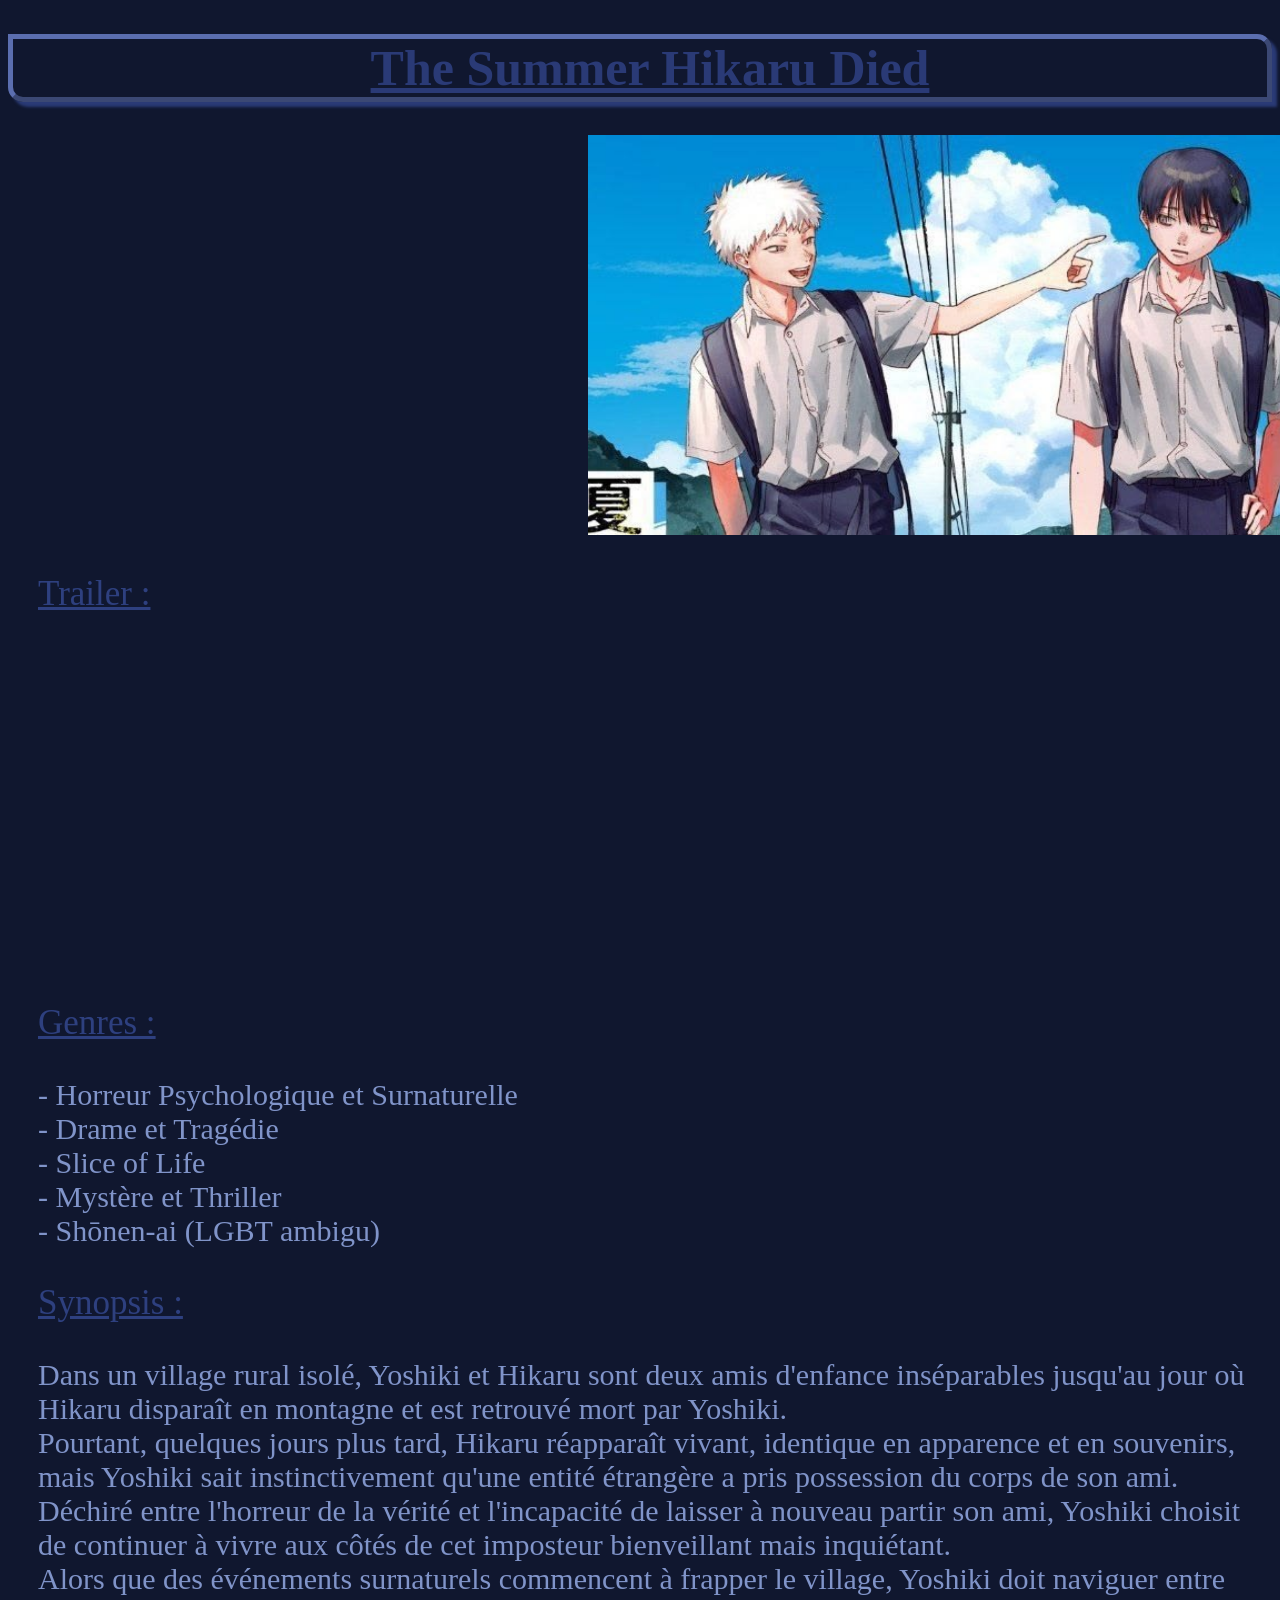
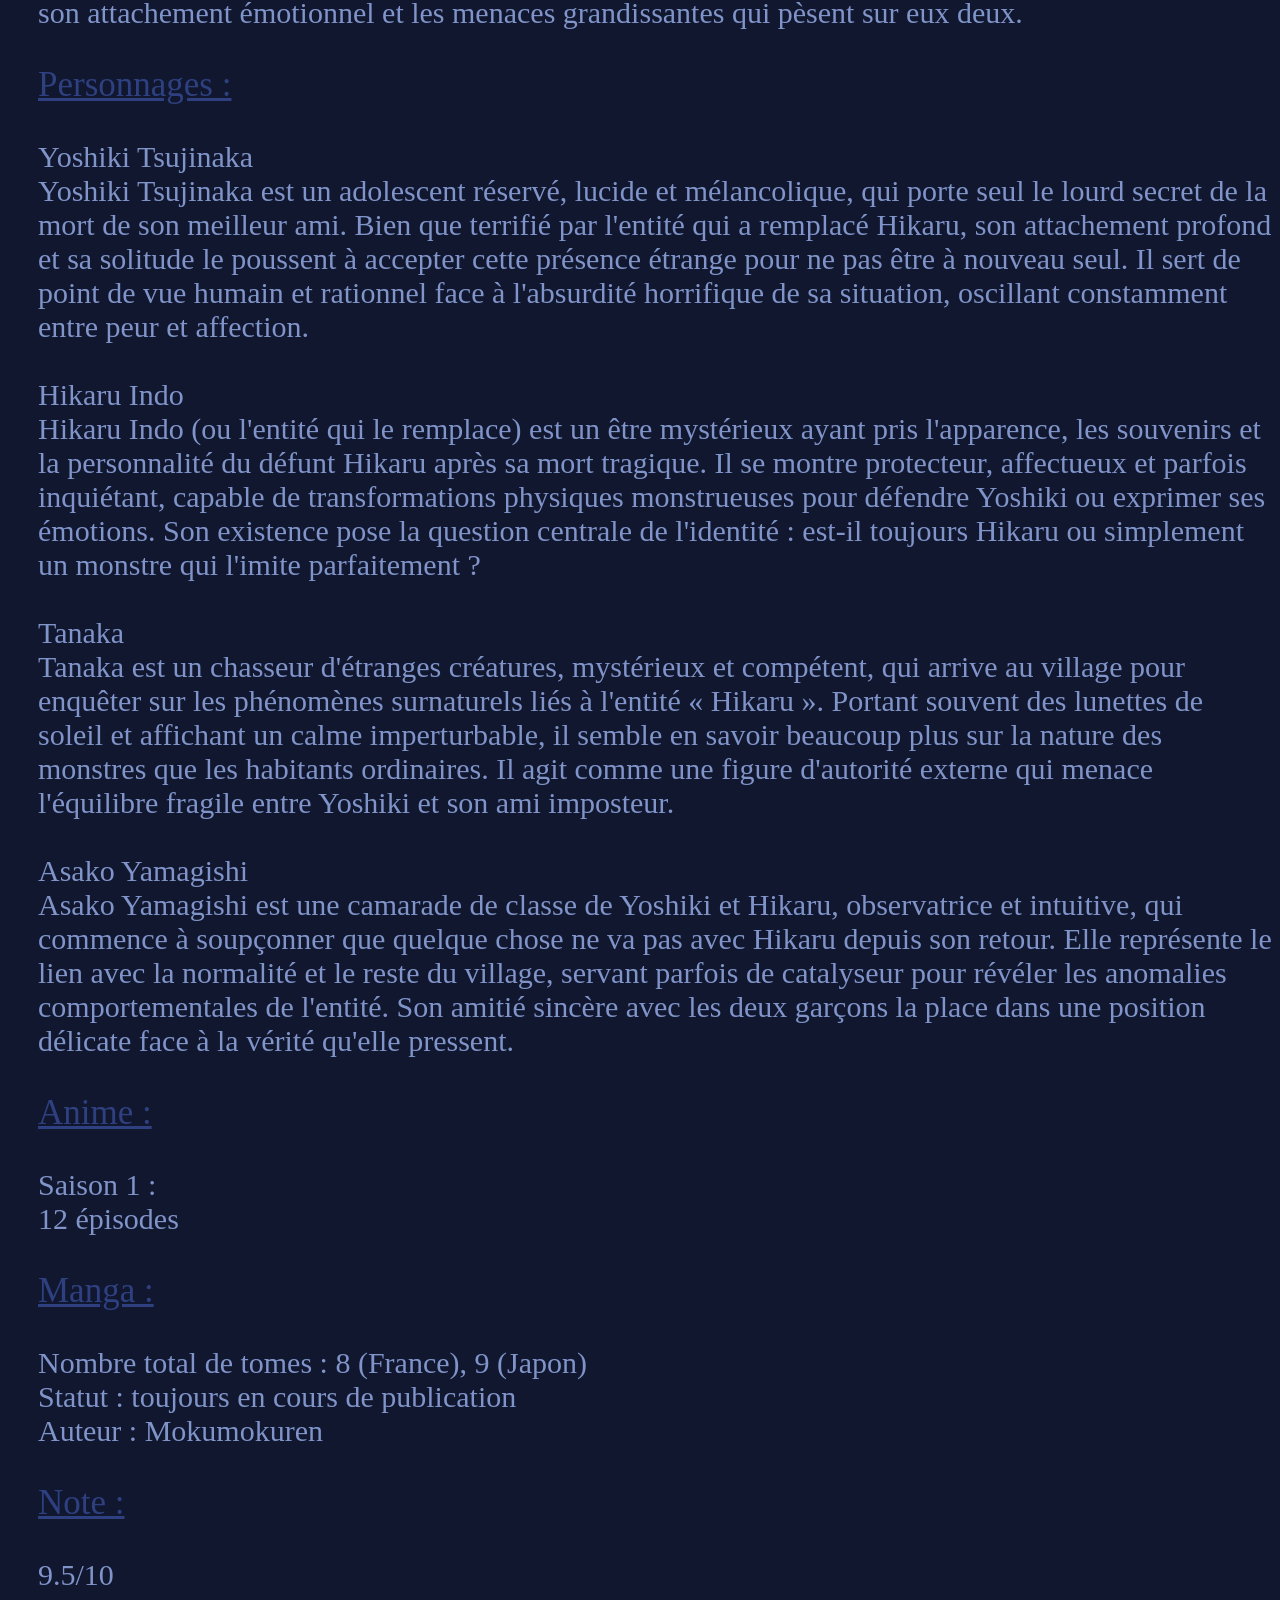
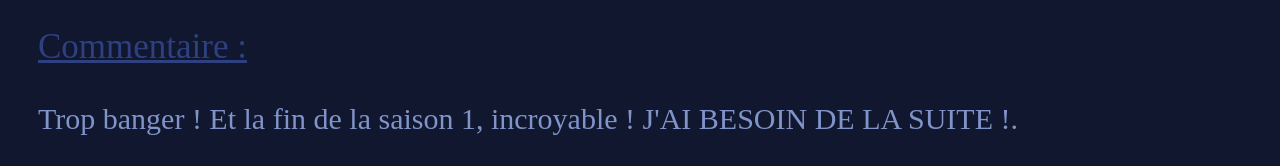
<file: thesummerhikarudied.html>
<!DOCTYPE html>
<html>

<head>
    <title>The Summer Hikaru Died</title>
    <meta charset="utf-8" />
    <link rel="stylesheet" href="style.css" />
</head>

<body>
    <h1 class="titre">The Summer Hikaru Died</h1>
    <img class="wallpaper_anime" src="wallpaper_tshd.jpeg" alt="The Summer Hikaru Died">


    <p class="sous-titre">Trailer :</p>
    <iframe class="trailer" width="560" ; height="315" src="https://www.youtube.com/embed/dhihVoP_6gw" title="trailer"
        frameborder="0"
        allow="accelerometer; autoplay; clipboard-write; encrypted-media; gyroscope; picture-in-picture; web-share"
        allowfullscreen>
    </iframe>

        <p class="sous-titre">Genres :</p>
    <p class="texte">  
        - Horreur Psychologique et Surnaturelle <br>
        - Drame et Tragédie<br>
        - Slice of Life <br>
        - Mystère et Thriller <br>
        - Shōnen-ai (LGBT ambigu)
    </p>


    <p class="sous-titre">Synopsis :</p>
    <p class="texte"> Dans un village rural isolé, Yoshiki et Hikaru sont deux amis d'enfance inséparables jusqu'au jour où Hikaru disparaît en montagne et est retrouvé mort par Yoshiki.  <br> Pourtant, quelques jours plus tard, Hikaru réapparaît vivant, identique en apparence et en souvenirs, mais Yoshiki sait instinctivement qu'une entité étrangère a pris possession du corps de son ami. <br> Déchiré entre l'horreur de la vérité et l'incapacité de laisser à nouveau partir son ami, Yoshiki choisit de continuer à vivre aux côtés de cet imposteur bienveillant mais inquiétant. <br> Alors que des événements surnaturels commencent à frapper le village, Yoshiki doit naviguer entre son attachement émotionnel et les menaces grandissantes qui pèsent sur eux deux.</p>

    <p class="sous-titre">Personnages :</p>
    <p class="texte">
Yoshiki Tsujinaka<br>
Yoshiki Tsujinaka est un adolescent réservé, lucide et mélancolique, qui porte seul le lourd secret de la mort de son meilleur ami.  Bien que terrifié par l'entité qui a remplacé Hikaru, son attachement profond et sa solitude le poussent à accepter cette présence étrange pour ne pas être à nouveau seul. Il sert de point de vue humain et rationnel face à l'absurdité horrifique de sa situation, oscillant constamment entre peur et affection. 
<br><br>

Hikaru Indo<br>
Hikaru Indo (ou l'entité qui le remplace) est un être mystérieux ayant pris l'apparence, les souvenirs et la personnalité du défunt Hikaru après sa mort tragique.  Il se montre protecteur, affectueux et parfois inquiétant, capable de transformations physiques monstrueuses pour défendre Yoshiki ou exprimer ses émotions. Son existence pose la question centrale de l'identité : est-il toujours Hikaru ou simplement un monstre qui l'imite parfaitement ?
<br><br>

Tanaka<br>
Tanaka est un chasseur d'étranges créatures, mystérieux et compétent, qui arrive au village pour enquêter sur les phénomènes surnaturels liés à l'entité « Hikaru ».  Portant souvent des lunettes de soleil et affichant un calme imperturbable, il semble en savoir beaucoup plus sur la nature des monstres que les habitants ordinaires. Il agit comme une figure d'autorité externe qui menace l'équilibre fragile entre Yoshiki et son ami imposteur.
<br><br>

Asako Yamagishi<br>
Asako Yamagishi est une camarade de classe de Yoshiki et Hikaru, observatrice et intuitive, qui commence à soupçonner que quelque chose ne va pas avec Hikaru depuis son retour.  Elle représente le lien avec la normalité et le reste du village, servant parfois de catalyseur pour révéler les anomalies comportementales de l'entité. Son amitié sincère avec les deux garçons la place dans une position délicate face à la vérité qu'elle pressent. 
</p>

<p class="sous-titre">Anime :</p>
    <p class="texte"> Saison 1 : <br> 12 épisodes</p>

<p class="sous-titre">Manga :</p>
    <p class="texte">Nombre total de tomes : 8 (France), 9 (Japon) <br>  Statut : toujours en cours de publication <br> Auteur : Mokumokuren
</p>

<p class="sous-titre">Note :</p>
<p class="texte">9.5/10</p>

<p class="sous-titre">Commentaire :</p>
<p class="texte">Trop banger ! Et la fin de la saison 1, incroyable ! J'AI BESOIN DE LA SUITE !.</p>
</body>

</html>
</file>
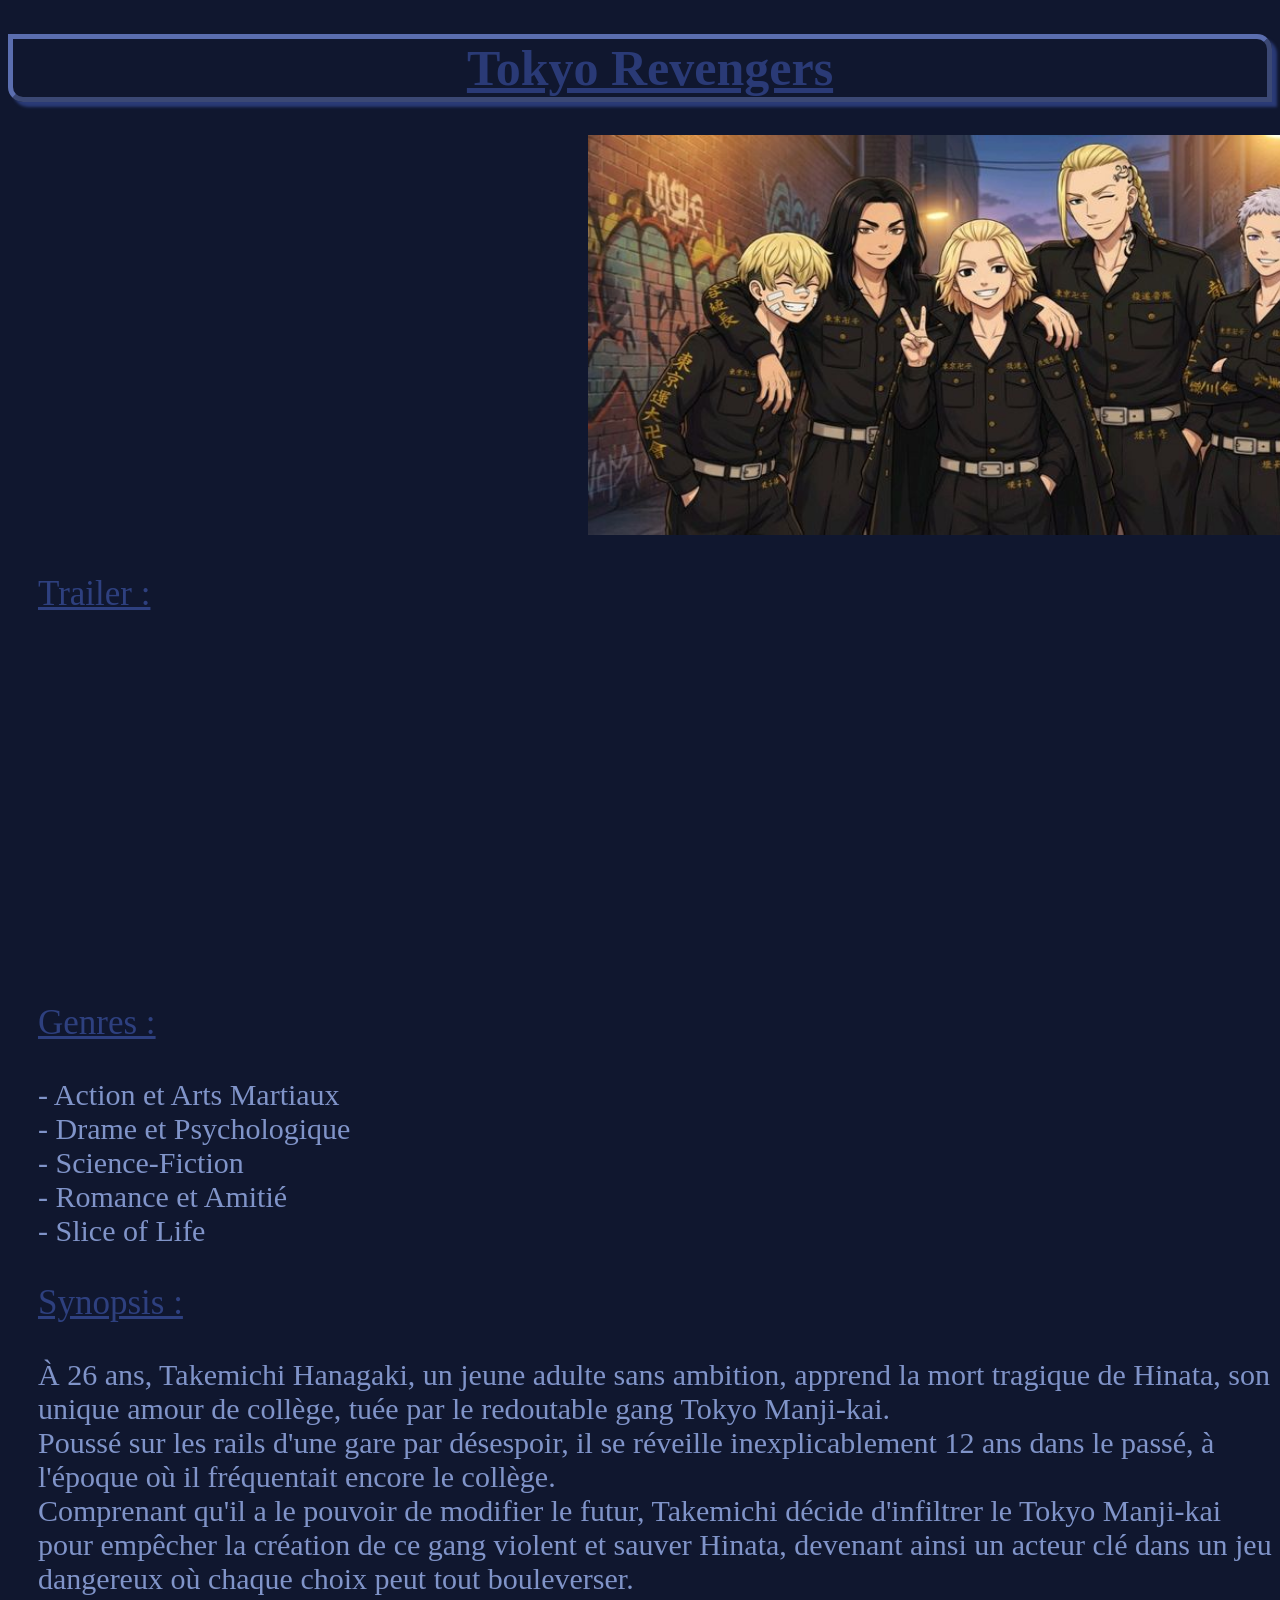
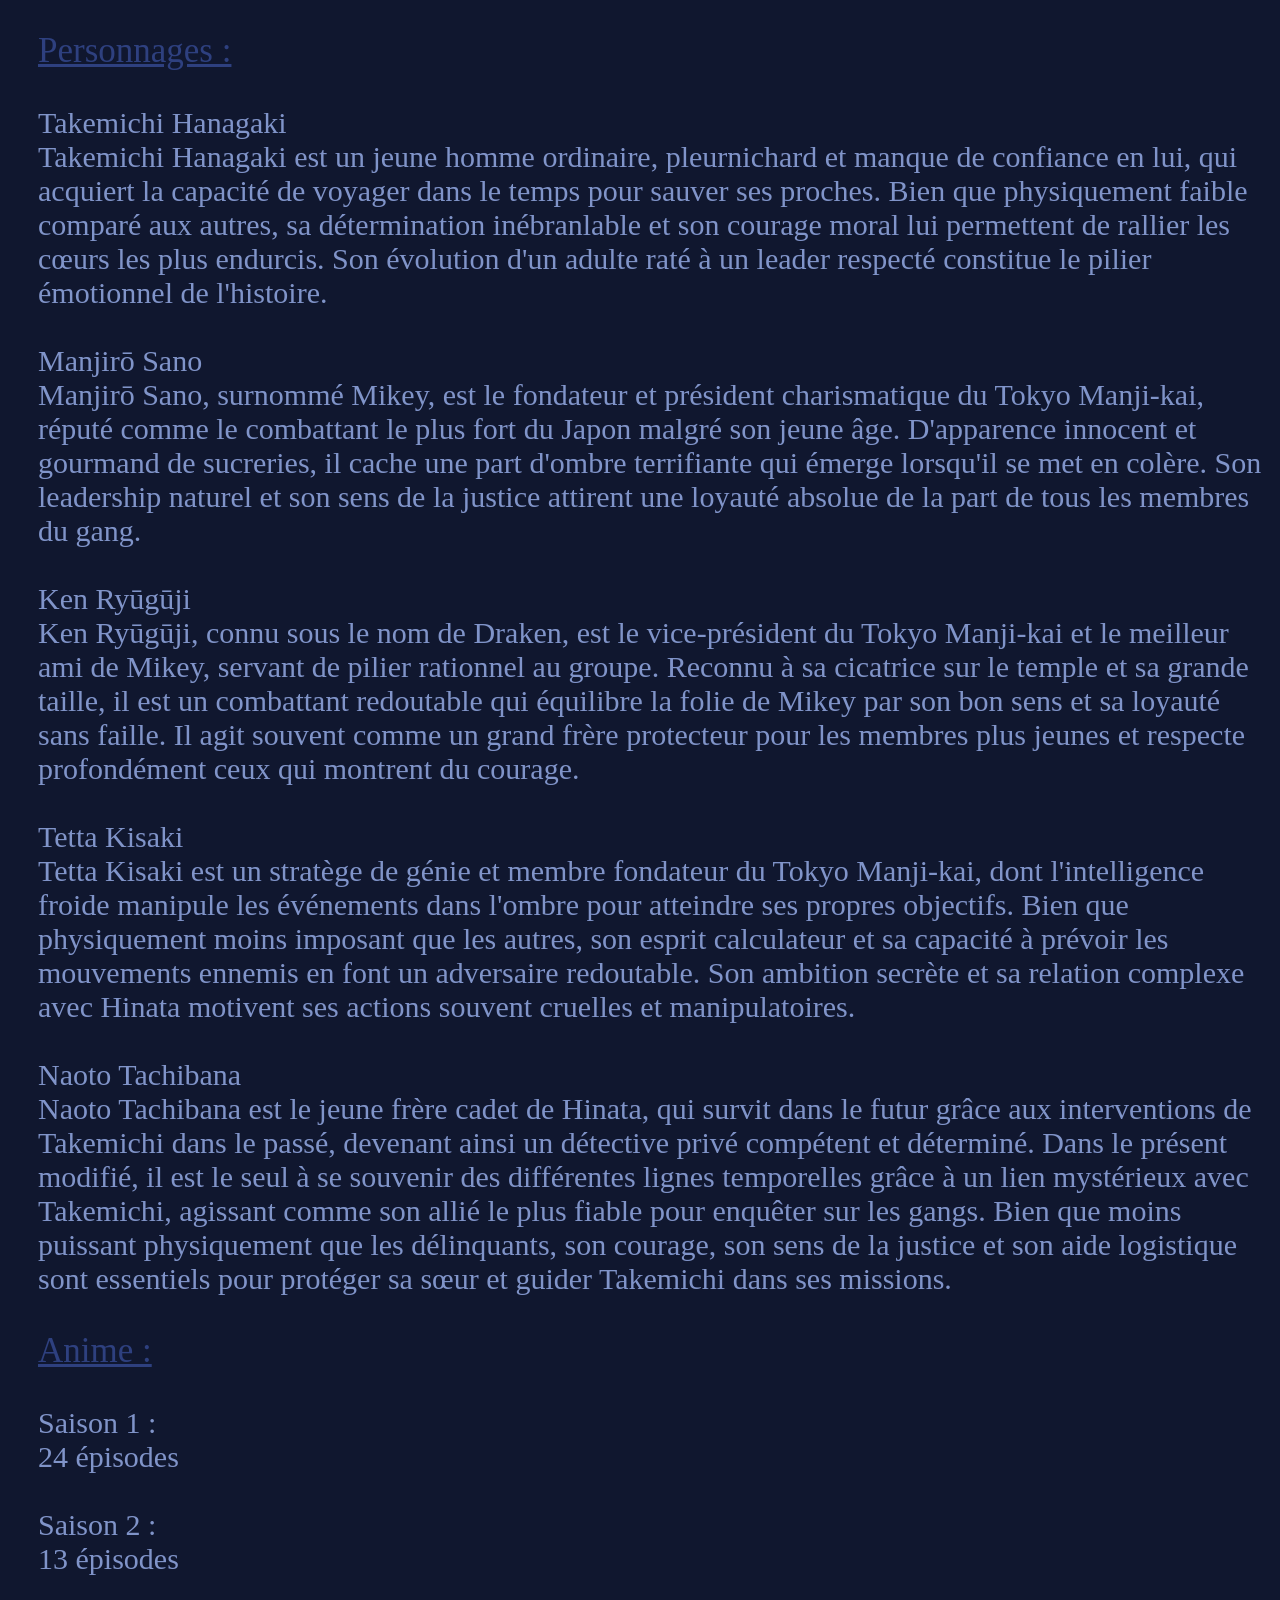
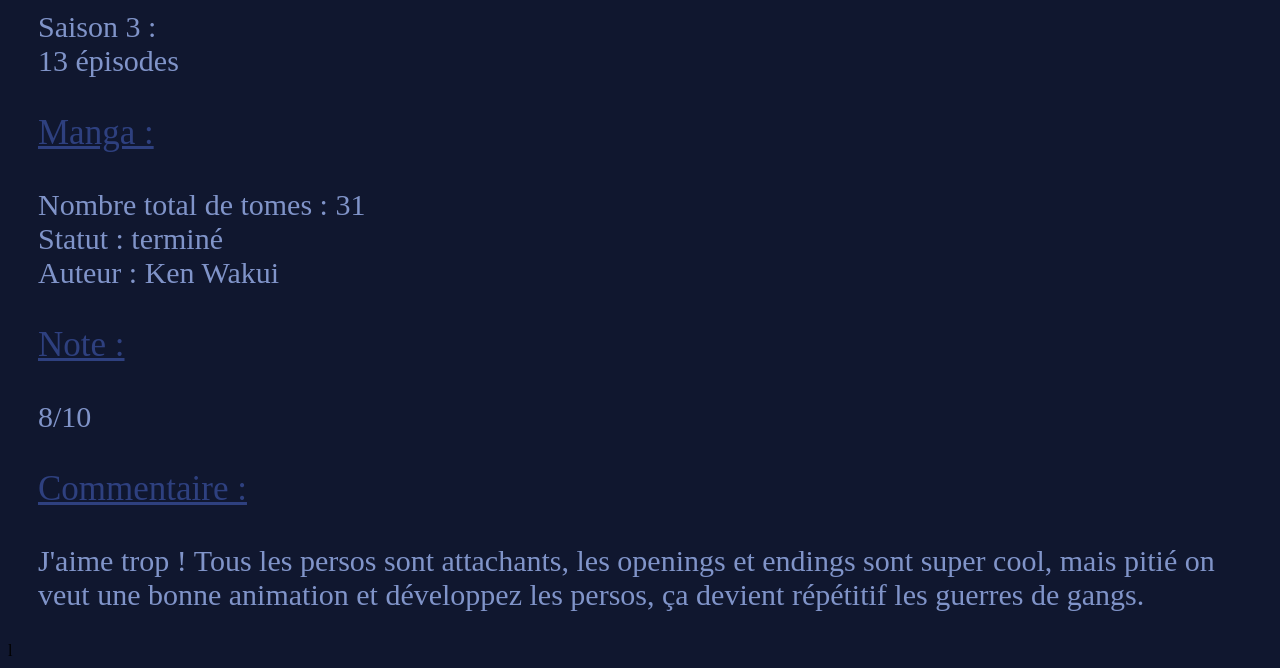
<file: tokyorevengers.html>
<!DOCTYPE html>
<html>

<head>
    <title>Tokyo Revengers</title>
    <meta charset="utf-8" />
    <link rel="stylesheet" href="style.css" />
</head>

<body>
    <h1 class="titre">Tokyo Revengers</h1>
    <img class="wallpaper_anime" src="wallpaper_tokyorevengers.jpeg" alt="Tokyo Revengers">


    <p class="sous-titre">Trailer :</p>
    <iframe class="trailer" width="560" ; height="315" src="https://www.youtube.com/embed/3aNShAw85lE" title="trailer"
        frameborder="0"
        allow="accelerometer; autoplay; clipboard-write; encrypted-media; gyroscope; picture-in-picture; web-share"
        allowfullscreen>
    </iframe>

    <p class="sous-titre">Genres :</p>
    <p class="texte">  
        - Action et Arts Martiaux <br>
        - Drame et Psychologique<br>
        - Science-Fiction <br>
        - Romance et Amitié <br>
        - Slice of Life
    </p>

    <p class="sous-titre">Synopsis :</p>
    <p class="texte"> À 26 ans, Takemichi Hanagaki, un jeune adulte sans ambition, apprend la mort tragique de Hinata, son unique amour de collège, tuée par le redoutable gang Tokyo Manji-kai. <br>  Poussé sur les rails d'une gare par désespoir, il se réveille inexplicablement 12 ans dans le passé, à l'époque où il fréquentait encore le collège. <br> Comprenant qu'il a le pouvoir de modifier le futur, Takemichi décide d'infiltrer le Tokyo Manji-kai pour empêcher la création de ce gang violent et sauver Hinata, devenant ainsi un acteur clé dans un jeu dangereux où chaque choix peut tout bouleverser.
    </p>

    <p class="sous-titre">Personnages :</p>
    <p class="texte">
Takemichi Hanagaki<br>
Takemichi Hanagaki est un jeune homme ordinaire, pleurnichard et manque de confiance en lui, qui acquiert la capacité de voyager dans le temps pour sauver ses proches.  Bien que physiquement faible comparé aux autres, sa détermination inébranlable et son courage moral lui permettent de rallier les cœurs les plus endurcis. Son évolution d'un adulte raté à un leader respecté constitue le pilier émotionnel de l'histoire. 
<br><br>

Manjirō Sano<br>
Manjirō Sano, surnommé Mikey, est le fondateur et président charismatique du Tokyo Manji-kai, réputé comme le combattant le plus fort du Japon malgré son jeune âge.  D'apparence innocent et gourmand de sucreries, il cache une part d'ombre terrifiante qui émerge lorsqu'il se met en colère. Son leadership naturel et son sens de la justice attirent une loyauté absolue de la part de tous les membres du gang. 
<br><br>

Ken Ryūgūji<br>
Ken Ryūgūji, connu sous le nom de Draken, est le vice-président du Tokyo Manji-kai et le meilleur ami de Mikey, servant de pilier rationnel au groupe.  Reconnu à sa cicatrice sur le temple et sa grande taille, il est un combattant redoutable qui équilibre la folie de Mikey par son bon sens et sa loyauté sans faille. Il agit souvent comme un grand frère protecteur pour les membres plus jeunes et respecte profondément ceux qui montrent du courage. 
<br><br>

Tetta Kisaki<br>
Tetta Kisaki est un stratège de génie et membre fondateur du Tokyo Manji-kai, dont l'intelligence froide manipule les événements dans l'ombre pour atteindre ses propres objectifs.  Bien que physiquement moins imposant que les autres, son esprit calculateur et sa capacité à prévoir les mouvements ennemis en font un adversaire redoutable. Son ambition secrète et sa relation complexe avec Hinata motivent ses actions souvent cruelles et manipulatoires. 
<br><br>

Naoto Tachibana<br>
Naoto Tachibana est le jeune frère cadet de Hinata, qui survit dans le futur grâce aux interventions de Takemichi dans le passé, devenant ainsi un détective privé compétent et déterminé. Dans le présent modifié, il est le seul à se souvenir des différentes lignes temporelles grâce à un lien mystérieux avec Takemichi, agissant comme son allié le plus fiable pour enquêter sur les gangs. Bien que moins puissant physiquement que les délinquants, son courage, son sens de la justice et son aide logistique sont essentiels pour protéger sa sœur et guider Takemichi dans ses missions.
</p>

<p class="sous-titre">Anime :</p>
    <p class="texte"> Saison 1 : <br> 24 épisodes <br><br> Saison 2 : <br> 13 épisodes <br><br> Saison 3 : <br> 13 épisodes </p>

<p class="sous-titre">Manga :</p>
    <p class="texte">Nombre total de tomes : 31 <br>  Statut : terminé <br> Auteur : Ken Wakui
</p>

<p class="sous-titre">Note :</p>
<p class="texte">8/10</p>

<p class="sous-titre">Commentaire :</p>
<p class="texte">J'aime trop ! Tous les persos sont attachants, les openings et endings sont super cool, mais pitié on veut une bonne animation et développez les persos, ça devient répétitif les guerres de gangs.</p>l
</body>

</html>
</file>
<file: style.css>
body{
    background-color :#10172f
/*background-image : url(fond4.jpg);
background-size: cover;
background-position:center;
background-repeat : no-repeat;
background-attachment: scroll;*/
}
.logo-container {
    display: flex;
    align-items: center;
    justify-content: center;
    gap: 20px;
}
.logo {
width: 200px;
}

.doodle1 {
    width: 200px;
}

.doodle2 {
    transform: scaleX(-1);
    width: 200px;
}

.titre{
    color : #354a95;
font-size : 50px;
opacity : 0.7;
text-decoration : underline;
text-align:center;
text-indent : 20px;
border-width : 5px;
border-style : outset;
border-color : #7C93E6;
border-bottom-left-radius : 15px;
border-top-right-radius : 15px;
box-shadow : 5px 5px 3px;
}

.searchbar {
    margin-left: 30px;
    width: 250px;
    height: 30px;
}

.sous-titre{
padding-left: 30px;
color : #2e407f;
font-size : 35px;
text-decoration : underline;
}

.petit_titre{
padding-left: 30px;
color : #2e407f;
font-size : 35px;
}

.titre_anime{
color : #2e407f;
font-size : 30px;
}
.titre_anime:hover {
    color:red;
}

.poster{
width: 400px;
height: 580px;
}

.trending{
    display: grid;
    grid-template-columns: repeat(4, 400px);
    gap: 75px;
    max-width: 1200px;
}

.anime_card {
    text-align: center;
}

.wallpaper_anime {
    width: 800px;
    height: 400px;
    padding-left: 580px;
}

.trailer {
    padding-left: 30px;
}

.texte {
    font-size: 30px;
    color : rgb(128, 148, 201);
    padding-left: 30px;
}

.favorite-btn {
    cursor: pointer;
    font-size: 35px;
    color: gray;
    user-select: none;

}

.favorite-btn.active {
    color: gold;
}

#liste_favoris {
    font-size: 30px;
    font-weight: bold;
    color: #98a9e7;
    padding-left: 30px;
}

#liste_favoris ::before{
    content: "●";
    color: #98a9e7;
    margin-right: 15px;
}

#compteur {
    font-size: 30px;
    text-align: center;
    margin-left: 30px;
    color: #98a9e7;

}

.question {
    color: #7C93E6;
    font-size: 20px;
}

.reponse {
    display: block;
    margin: 10px 0;
    padding: 10px;
    cursor: pointer;
    color: rgb(5, 23, 122);
    font-size: 15px;
}

.reponse.selectionnee {
    border: 2px solid black;
}

.reponse.correcte {
    background-color: green;
    color: white;
}

.reponse.fausse {
    background-color: red;
    color: white;
}

#valider-quiz {
    font-size: 15px ;
    color: rgb(5, 23, 122);
    display: block;
    margin: 10px 0;
    padding: 10px;
    cursor: pointer;
}

#resultat {
    color: #7C93E6;
    font-size: 20px;
}


.wallpaper_quiz {
    width: 800px;
    height: 400px;
    padding-left: 30px;
}
</file>
